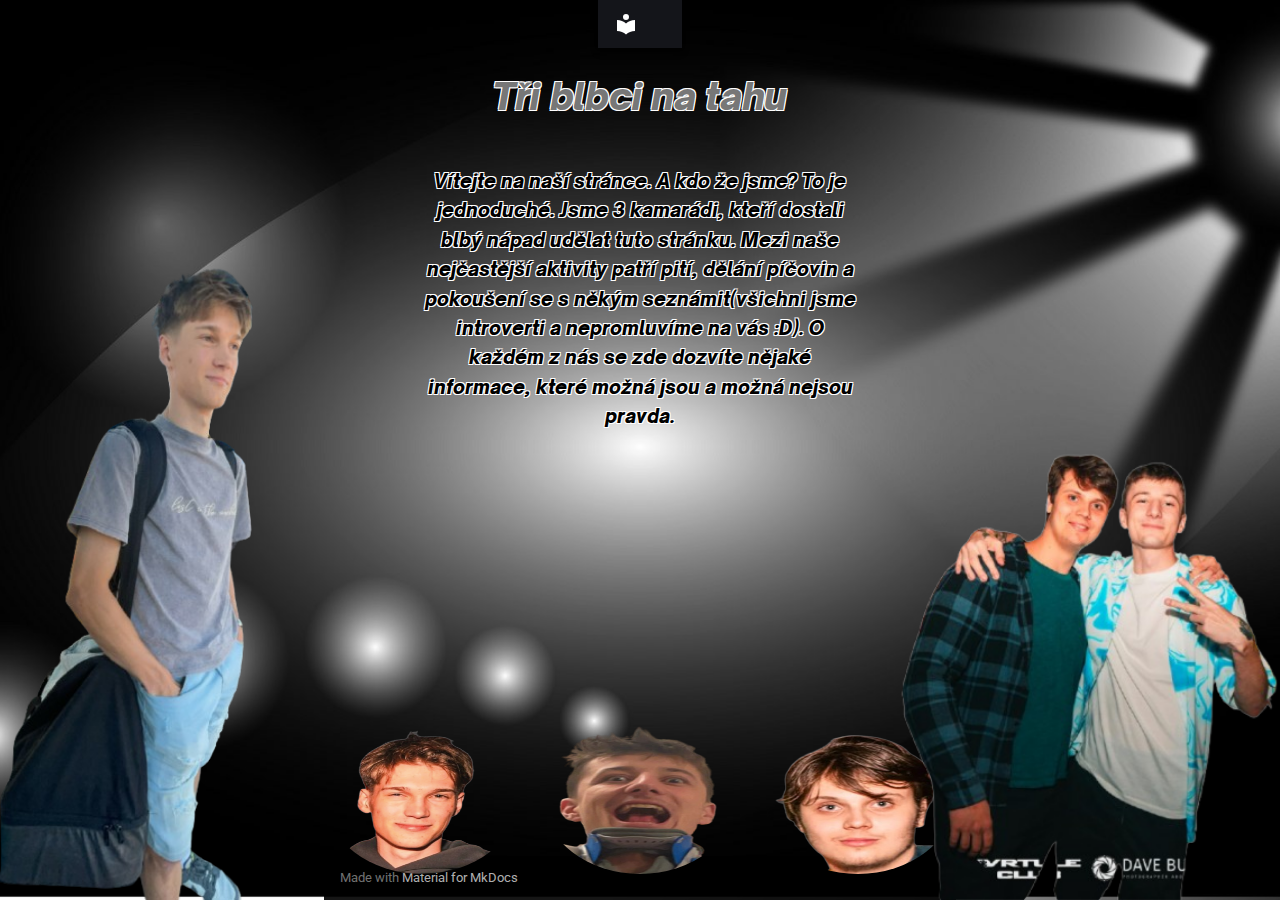
<file: index.html>
<!doctype html>
<html lang="en" class="no-js">
  <head>
    
      <meta charset="utf-8">
      <meta name="viewport" content="width=device-width,initial-scale=1">
      
      
      
      
      
      
      <link rel="icon" href="None">
      <meta name="generator" content="mkdocs-1.6.1, mkdocs-material-9.6.5">
    
    
      
        <title>Parta kokotů</title>
      
    
    
      <link rel="stylesheet" href="assets/stylesheets/main.8608ea7d.min.css">
      
        
        <link rel="stylesheet" href="assets/stylesheets/palette.06af60db.min.css">
      
      


    
    
      
    
    
      
        
        
        <link rel="preconnect" href="https://fonts.gstatic.com" crossorigin>
        <link rel="stylesheet" href="https://fonts.googleapis.com/css?family=Roboto:300,300i,400,400i,700,700i%7CRoboto+Mono:400,400i,700,700i&display=fallback">
        <style>:root{--md-text-font:"Roboto";--md-code-font:"Roboto Mono"}</style>
      
    
    
    <script>__md_scope=new URL(".",location),__md_hash=e=>[...e].reduce(((e,_)=>(e<<5)-e+_.charCodeAt(0)),0),__md_get=(e,_=localStorage,t=__md_scope)=>JSON.parse(_.getItem(t.pathname+"."+e)),__md_set=(e,_,t=localStorage,a=__md_scope)=>{try{t.setItem(a.pathname+"."+e,JSON.stringify(_))}catch(e){}}</script>
    
      

    
    
    
  </head>
  
  
    
    
    
    
    
    <body dir="ltr" data-md-color-scheme="default" data-md-color-primary="black" data-md-color-accent="red">
  
    
    <input class="md-toggle" data-md-toggle="drawer" type="checkbox" id="__drawer" autocomplete="off">
    <input class="md-toggle" data-md-toggle="search" type="checkbox" id="__search" autocomplete="off">
    <label class="md-overlay" for="__drawer"></label>
    <div data-md-component="skip">
      
    </div>
    <div data-md-component="announce">
      
    </div>
    
    
      

  

<header class="md-header md-header--shadow" data-md-component="header">
  <nav class="md-header__inner md-grid" aria-label="Header">
    <a href="." title="Parta kokotů" class="md-header__button md-logo" aria-label="Parta kokotů" data-md-component="logo">
      
  
  <svg xmlns="http://www.w3.org/2000/svg" viewBox="0 0 24 24"><path d="M12 8a3 3 0 0 0 3-3 3 3 0 0 0-3-3 3 3 0 0 0-3 3 3 3 0 0 0 3 3m0 3.54C9.64 9.35 6.5 8 3 8v11c3.5 0 6.64 1.35 9 3.54 2.36-2.19 5.5-3.54 9-3.54V8c-3.5 0-6.64 1.35-9 3.54"/></svg>

    </a>
    <label class="md-header__button md-icon" for="__drawer">
      
      <svg xmlns="http://www.w3.org/2000/svg" viewBox="0 0 24 24"><path d="M3 6h18v2H3zm0 5h18v2H3zm0 5h18v2H3z"/></svg>
    </label>
    <div class="md-header__title" data-md-component="header-title">
      <div class="md-header__ellipsis">
        <div class="md-header__topic">
          <span class="md-ellipsis">
            Parta kokotů
          </span>
        </div>
        <div class="md-header__topic" data-md-component="header-topic">
          <span class="md-ellipsis">
            
              Home
            
          </span>
        </div>
      </div>
    </div>
    
      
    
    
    
    
    
  </nav>
  
</header>
    
    <div class="md-container" data-md-component="container">
      
      
        
          
        
      
      <main class="md-main" data-md-component="main">
        <div class="md-main__inner md-grid">
          
            
              
                
              
              <div class="md-sidebar md-sidebar--primary" data-md-component="sidebar" data-md-type="navigation" hidden>
                <div class="md-sidebar__scrollwrap">
                  <div class="md-sidebar__inner">
                    



<nav class="md-nav md-nav--primary" aria-label="Navigation" data-md-level="0">
  <label class="md-nav__title" for="__drawer">
    <a href="." title="Parta kokotů" class="md-nav__button md-logo" aria-label="Parta kokotů" data-md-component="logo">
      
  
  <svg xmlns="http://www.w3.org/2000/svg" viewBox="0 0 24 24"><path d="M12 8a3 3 0 0 0 3-3 3 3 0 0 0-3-3 3 3 0 0 0-3 3 3 3 0 0 0 3 3m0 3.54C9.64 9.35 6.5 8 3 8v11c3.5 0 6.64 1.35 9 3.54 2.36-2.19 5.5-3.54 9-3.54V8c-3.5 0-6.64 1.35-9 3.54"/></svg>

    </a>
    Parta kokotů
  </label>
  
  <ul class="md-nav__list" data-md-scrollfix>
    
      
      
  
  
    
  
  
  
    <li class="md-nav__item md-nav__item--active">
      
      <input class="md-nav__toggle md-toggle" type="checkbox" id="__toc">
      
      
      
      <a href="." class="md-nav__link md-nav__link--active">
        
  
  <span class="md-ellipsis">
    Home
    
  </span>
  

      </a>
      
    </li>
  

    
  </ul>
</nav>
                  </div>
                </div>
              </div>
            
            
              
                
              
              <div class="md-sidebar md-sidebar--secondary" data-md-component="sidebar" data-md-type="toc" hidden>
                <div class="md-sidebar__scrollwrap">
                  <div class="md-sidebar__inner">
                    

<nav class="md-nav md-nav--secondary" aria-label="Table of contents">
  
  
  
  
</nav>
                  </div>
                </div>
              </div>
            
          
          
            <div class="md-content" data-md-component="content">
              <article class="md-content__inner md-typeset">
                
                  
  




<!DOCTYPE html>
<html lang="cs">
<head>
    <link rel="stylesheet" href="\styles.css">
    <meta charset="UTF-8">
    <meta name="viewport" content="width=device-width, initial-scale=1.0">
    <title>Parta kokotů</title>
</head>
<body>
    <div class="text">
        <h1>Tři blbci na tahu</h1>
        <p>Vítejte na naší stránce. A kdo že jsme? To je jednoduché. Jsme 3 kamarádi, kteří dostali blbý nápad udělat tuto stránku. Mezi naše nejčastější aktivity patří pití, dělání píčovin a pokoušení se s někým seznámit(všichni jsme introverti a nepromluvíme na vás :D). O každém z nás se zde dozvíte nějaké informace, které možná jsou a možná nejsou pravda.</p>
    </div>
    <img src="/retardi.png" class="corner-image-right">
    <img src="/patrik.png" class="corner-image-left">
    <div class="photo-container">
        <a href="/patrik">
            <img src="/hlavaP.png" class="photo">
        </a>
        <a href="/martin">
            <img src="/halva.png" class="photo">
        </a>
        <a href="/tomas">
            <img src="/hlava.png" class="photo">
        </a>
    </div>
</body>
</html>







  
  




  



                
              </article>
            </div>
          
          
<script>var target=document.getElementById(location.hash.slice(1));target&&target.name&&(target.checked=target.name.startsWith("__tabbed_"))</script>
        </div>
        
      </main>
      
        <footer class="md-footer">
  
  <div class="md-footer-meta md-typeset">
    <div class="md-footer-meta__inner md-grid">
      <div class="md-copyright">
  
  
    Made with
    <a href="https://squidfunk.github.io/mkdocs-material/" target="_blank" rel="noopener">
      Material for MkDocs
    </a>
  
</div>
      
    </div>
  </div>
</footer>
      
    </div>
    <div class="md-dialog" data-md-component="dialog">
      <div class="md-dialog__inner md-typeset"></div>
    </div>
    
    
    <script id="__config" type="application/json">{"base": ".", "features": [{"navigation.tabs": false}], "search": "assets/javascripts/workers/search.f8cc74c7.min.js", "translations": {"clipboard.copied": "Copied to clipboard", "clipboard.copy": "Copy to clipboard", "search.result.more.one": "1 more on this page", "search.result.more.other": "# more on this page", "search.result.none": "No matching documents", "search.result.one": "1 matching document", "search.result.other": "# matching documents", "search.result.placeholder": "Type to start searching", "search.result.term.missing": "Missing", "select.version": "Select version"}}</script>
    
    
      <script src="assets/javascripts/bundle.f1b6f286.min.js"></script>
      
    
  </body>
</html>
</file>
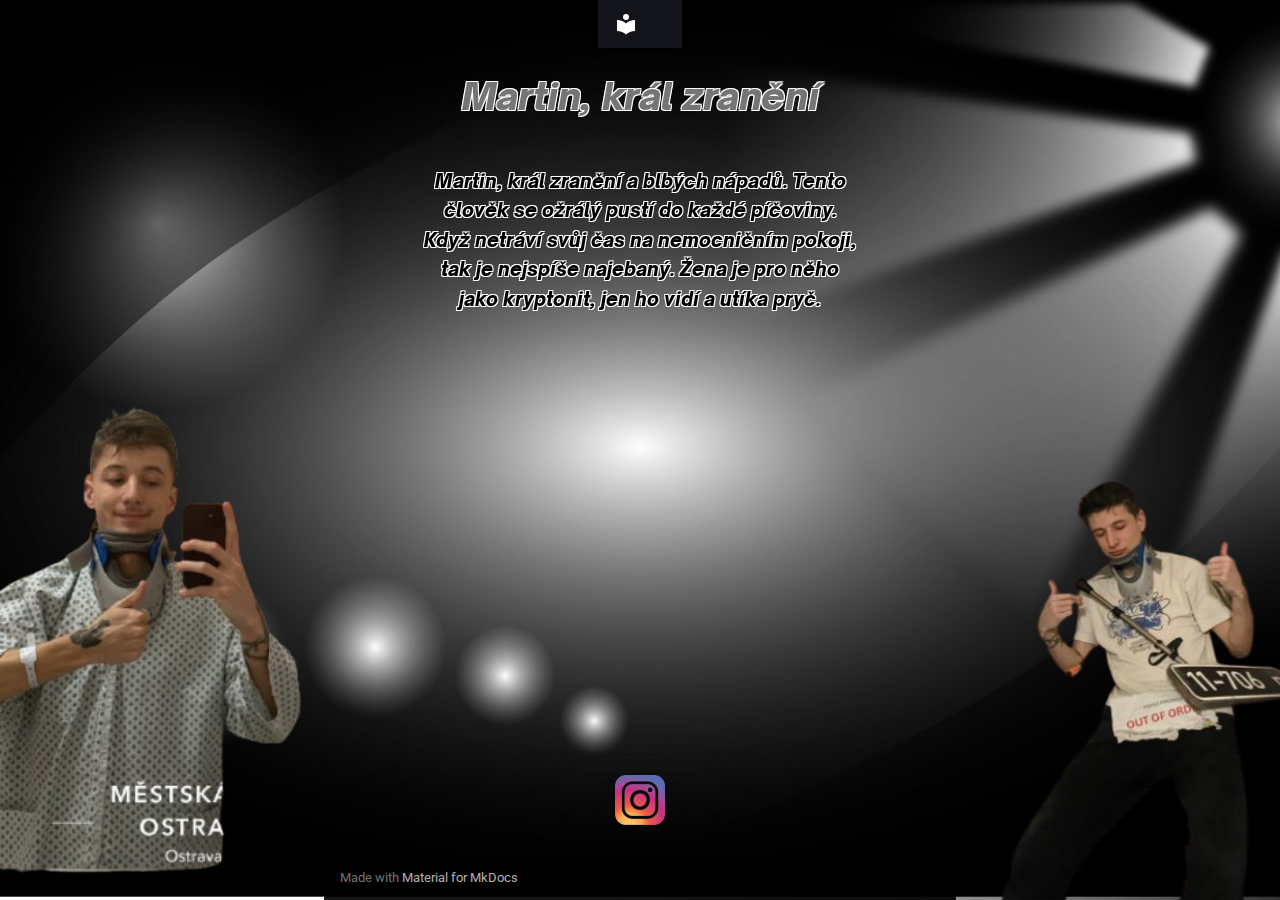
<file: martin/index.html>
<!doctype html>
<html lang="en" class="no-js">
  <head>
    
      <meta charset="utf-8">
      <meta name="viewport" content="width=device-width,initial-scale=1">
      
      
      
      
      
      
      <link rel="icon" href="../None">
      <meta name="generator" content="mkdocs-1.6.1, mkdocs-material-9.6.5">
    
    
      
        <title>Martin - Parta kokotů</title>
      
    
    
      <link rel="stylesheet" href="../assets/stylesheets/main.8608ea7d.min.css">
      
        
        <link rel="stylesheet" href="../assets/stylesheets/palette.06af60db.min.css">
      
      


    
    
      
    
    
      
        
        
        <link rel="preconnect" href="https://fonts.gstatic.com" crossorigin>
        <link rel="stylesheet" href="https://fonts.googleapis.com/css?family=Roboto:300,300i,400,400i,700,700i%7CRoboto+Mono:400,400i,700,700i&display=fallback">
        <style>:root{--md-text-font:"Roboto";--md-code-font:"Roboto Mono"}</style>
      
    
    
    <script>__md_scope=new URL("..",location),__md_hash=e=>[...e].reduce(((e,_)=>(e<<5)-e+_.charCodeAt(0)),0),__md_get=(e,_=localStorage,t=__md_scope)=>JSON.parse(_.getItem(t.pathname+"."+e)),__md_set=(e,_,t=localStorage,a=__md_scope)=>{try{t.setItem(a.pathname+"."+e,JSON.stringify(_))}catch(e){}}</script>
    
      

    
    
    
  </head>
  
  
    
    
    
    
    
    <body dir="ltr" data-md-color-scheme="default" data-md-color-primary="black" data-md-color-accent="red">
  
    
    <input class="md-toggle" data-md-toggle="drawer" type="checkbox" id="__drawer" autocomplete="off">
    <input class="md-toggle" data-md-toggle="search" type="checkbox" id="__search" autocomplete="off">
    <label class="md-overlay" for="__drawer"></label>
    <div data-md-component="skip">
      
    </div>
    <div data-md-component="announce">
      
    </div>
    
    
      

  

<header class="md-header md-header--shadow" data-md-component="header">
  <nav class="md-header__inner md-grid" aria-label="Header">
    <a href=".." title="Parta kokotů" class="md-header__button md-logo" aria-label="Parta kokotů" data-md-component="logo">
      
  
  <svg xmlns="http://www.w3.org/2000/svg" viewBox="0 0 24 24"><path d="M12 8a3 3 0 0 0 3-3 3 3 0 0 0-3-3 3 3 0 0 0-3 3 3 3 0 0 0 3 3m0 3.54C9.64 9.35 6.5 8 3 8v11c3.5 0 6.64 1.35 9 3.54 2.36-2.19 5.5-3.54 9-3.54V8c-3.5 0-6.64 1.35-9 3.54"/></svg>

    </a>
    <label class="md-header__button md-icon" for="__drawer">
      
      <svg xmlns="http://www.w3.org/2000/svg" viewBox="0 0 24 24"><path d="M3 6h18v2H3zm0 5h18v2H3zm0 5h18v2H3z"/></svg>
    </label>
    <div class="md-header__title" data-md-component="header-title">
      <div class="md-header__ellipsis">
        <div class="md-header__topic">
          <span class="md-ellipsis">
            Parta kokotů
          </span>
        </div>
        <div class="md-header__topic" data-md-component="header-topic">
          <span class="md-ellipsis">
            
              Martin
            
          </span>
        </div>
      </div>
    </div>
    
      
    
    
    
    
    
  </nav>
  
</header>
    
    <div class="md-container" data-md-component="container">
      
      
        
          
        
      
      <main class="md-main" data-md-component="main">
        <div class="md-main__inner md-grid">
          
            
              
                
              
              <div class="md-sidebar md-sidebar--primary" data-md-component="sidebar" data-md-type="navigation" hidden>
                <div class="md-sidebar__scrollwrap">
                  <div class="md-sidebar__inner">
                    



<nav class="md-nav md-nav--primary" aria-label="Navigation" data-md-level="0">
  <label class="md-nav__title" for="__drawer">
    <a href=".." title="Parta kokotů" class="md-nav__button md-logo" aria-label="Parta kokotů" data-md-component="logo">
      
  
  <svg xmlns="http://www.w3.org/2000/svg" viewBox="0 0 24 24"><path d="M12 8a3 3 0 0 0 3-3 3 3 0 0 0-3-3 3 3 0 0 0-3 3 3 3 0 0 0 3 3m0 3.54C9.64 9.35 6.5 8 3 8v11c3.5 0 6.64 1.35 9 3.54 2.36-2.19 5.5-3.54 9-3.54V8c-3.5 0-6.64 1.35-9 3.54"/></svg>

    </a>
    Parta kokotů
  </label>
  
  <ul class="md-nav__list" data-md-scrollfix>
    
      
      
  
  
  
  
    <li class="md-nav__item">
      <a href=".." class="md-nav__link">
        
  
  <span class="md-ellipsis">
    Home
    
  </span>
  

      </a>
    </li>
  

    
  </ul>
</nav>
                  </div>
                </div>
              </div>
            
            
              
                
              
              <div class="md-sidebar md-sidebar--secondary" data-md-component="sidebar" data-md-type="toc" hidden>
                <div class="md-sidebar__scrollwrap">
                  <div class="md-sidebar__inner">
                    

<nav class="md-nav md-nav--secondary" aria-label="Table of contents">
  
  
  
  
</nav>
                  </div>
                </div>
              </div>
            
          
          
            <div class="md-content" data-md-component="content">
              <article class="md-content__inner md-typeset">
                
                  
  




<!DOCTYPE html>
<html lang="cs">
<head>
    <link rel="stylesheet" href="/styles-my.css">
    <meta charset="UTF-8">
    <meta name="viewport" content="width=device-width, initial-scale=1.0">
    <title>Martin, král zranění</title>
</head>
<body>
    <div class="text">
        <h1>Martin, král zranění</h1>
        <p>Martin, král zranění a blbých nápadů. Tento člověk se ožrálý pustí do každé píčoviny. Když netráví svůj čas na nemocničním pokoji, tak je nejspíše najebaný. Žena je pro něho jako kryptonit, jen ho vidí a utíka pryč.</p>
    </div>
    <img src="/IMG_0883-removebg-preview.png" class="corner-image-left">
    <img src="/idk.png" class="corner-image-right">
    <a href="/martin_ig">
        <img src="/ig.png" class="mid-image">
    </a>
</body>
</html>







  
  




  



                
              </article>
            </div>
          
          
<script>var target=document.getElementById(location.hash.slice(1));target&&target.name&&(target.checked=target.name.startsWith("__tabbed_"))</script>
        </div>
        
      </main>
      
        <footer class="md-footer">
  
  <div class="md-footer-meta md-typeset">
    <div class="md-footer-meta__inner md-grid">
      <div class="md-copyright">
  
  
    Made with
    <a href="https://squidfunk.github.io/mkdocs-material/" target="_blank" rel="noopener">
      Material for MkDocs
    </a>
  
</div>
      
    </div>
  </div>
</footer>
      
    </div>
    <div class="md-dialog" data-md-component="dialog">
      <div class="md-dialog__inner md-typeset"></div>
    </div>
    
    
    <script id="__config" type="application/json">{"base": "..", "features": [{"navigation.tabs": false}], "search": "../assets/javascripts/workers/search.f8cc74c7.min.js", "translations": {"clipboard.copied": "Copied to clipboard", "clipboard.copy": "Copy to clipboard", "search.result.more.one": "1 more on this page", "search.result.more.other": "# more on this page", "search.result.none": "No matching documents", "search.result.one": "1 matching document", "search.result.other": "# matching documents", "search.result.placeholder": "Type to start searching", "search.result.term.missing": "Missing", "select.version": "Select version"}}</script>
    
    
      <script src="../assets/javascripts/bundle.f1b6f286.min.js"></script>
      
    
  </body>
</html>
</file>
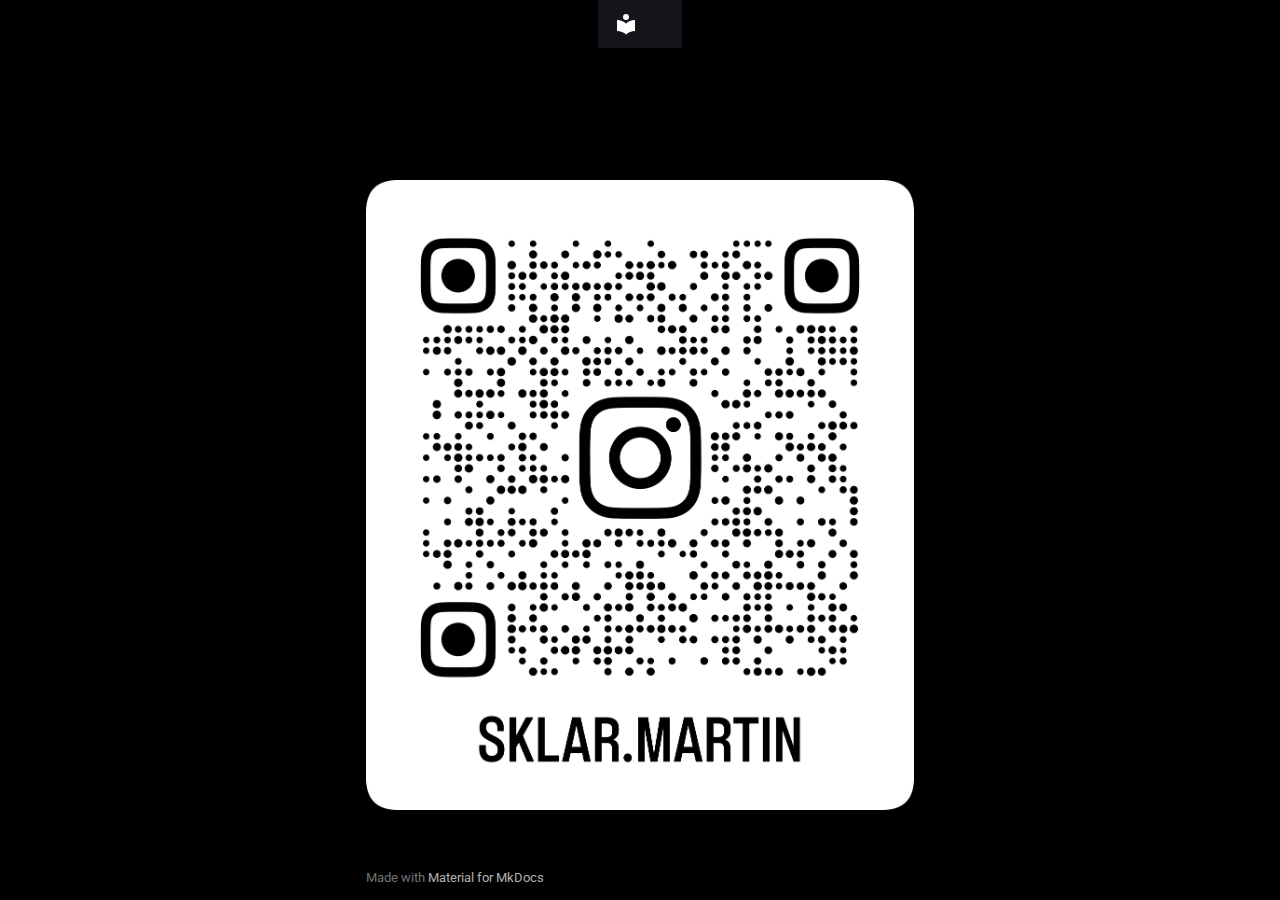
<file: martin_ig/index.html>
<!doctype html>
<html lang="en" class="no-js">
  <head>
    
      <meta charset="utf-8">
      <meta name="viewport" content="width=device-width,initial-scale=1">
      
      
      
      
      
      
      <link rel="icon" href="../None">
      <meta name="generator" content="mkdocs-1.6.1, mkdocs-material-9.6.5">
    
    
      
        <title>Martin ig - Parta kokotů</title>
      
    
    
      <link rel="stylesheet" href="../assets/stylesheets/main.8608ea7d.min.css">
      
        
        <link rel="stylesheet" href="../assets/stylesheets/palette.06af60db.min.css">
      
      


    
    
      
    
    
      
        
        
        <link rel="preconnect" href="https://fonts.gstatic.com" crossorigin>
        <link rel="stylesheet" href="https://fonts.googleapis.com/css?family=Roboto:300,300i,400,400i,700,700i%7CRoboto+Mono:400,400i,700,700i&display=fallback">
        <style>:root{--md-text-font:"Roboto";--md-code-font:"Roboto Mono"}</style>
      
    
    
    <script>__md_scope=new URL("..",location),__md_hash=e=>[...e].reduce(((e,_)=>(e<<5)-e+_.charCodeAt(0)),0),__md_get=(e,_=localStorage,t=__md_scope)=>JSON.parse(_.getItem(t.pathname+"."+e)),__md_set=(e,_,t=localStorage,a=__md_scope)=>{try{t.setItem(a.pathname+"."+e,JSON.stringify(_))}catch(e){}}</script>
    
      

    
    
    
  </head>
  
  
    
    
    
    
    
    <body dir="ltr" data-md-color-scheme="default" data-md-color-primary="black" data-md-color-accent="red">
  
    
    <input class="md-toggle" data-md-toggle="drawer" type="checkbox" id="__drawer" autocomplete="off">
    <input class="md-toggle" data-md-toggle="search" type="checkbox" id="__search" autocomplete="off">
    <label class="md-overlay" for="__drawer"></label>
    <div data-md-component="skip">
      
    </div>
    <div data-md-component="announce">
      
    </div>
    
    
      

  

<header class="md-header md-header--shadow" data-md-component="header">
  <nav class="md-header__inner md-grid" aria-label="Header">
    <a href=".." title="Parta kokotů" class="md-header__button md-logo" aria-label="Parta kokotů" data-md-component="logo">
      
  
  <svg xmlns="http://www.w3.org/2000/svg" viewBox="0 0 24 24"><path d="M12 8a3 3 0 0 0 3-3 3 3 0 0 0-3-3 3 3 0 0 0-3 3 3 3 0 0 0 3 3m0 3.54C9.64 9.35 6.5 8 3 8v11c3.5 0 6.64 1.35 9 3.54 2.36-2.19 5.5-3.54 9-3.54V8c-3.5 0-6.64 1.35-9 3.54"/></svg>

    </a>
    <label class="md-header__button md-icon" for="__drawer">
      
      <svg xmlns="http://www.w3.org/2000/svg" viewBox="0 0 24 24"><path d="M3 6h18v2H3zm0 5h18v2H3zm0 5h18v2H3z"/></svg>
    </label>
    <div class="md-header__title" data-md-component="header-title">
      <div class="md-header__ellipsis">
        <div class="md-header__topic">
          <span class="md-ellipsis">
            Parta kokotů
          </span>
        </div>
        <div class="md-header__topic" data-md-component="header-topic">
          <span class="md-ellipsis">
            
              Martin ig
            
          </span>
        </div>
      </div>
    </div>
    
      
    
    
    
    
    
  </nav>
  
</header>
    
    <div class="md-container" data-md-component="container">
      
      
        
          
        
      
      <main class="md-main" data-md-component="main">
        <div class="md-main__inner md-grid">
          
            
              
                
              
              <div class="md-sidebar md-sidebar--primary" data-md-component="sidebar" data-md-type="navigation" hidden>
                <div class="md-sidebar__scrollwrap">
                  <div class="md-sidebar__inner">
                    



<nav class="md-nav md-nav--primary" aria-label="Navigation" data-md-level="0">
  <label class="md-nav__title" for="__drawer">
    <a href=".." title="Parta kokotů" class="md-nav__button md-logo" aria-label="Parta kokotů" data-md-component="logo">
      
  
  <svg xmlns="http://www.w3.org/2000/svg" viewBox="0 0 24 24"><path d="M12 8a3 3 0 0 0 3-3 3 3 0 0 0-3-3 3 3 0 0 0-3 3 3 3 0 0 0 3 3m0 3.54C9.64 9.35 6.5 8 3 8v11c3.5 0 6.64 1.35 9 3.54 2.36-2.19 5.5-3.54 9-3.54V8c-3.5 0-6.64 1.35-9 3.54"/></svg>

    </a>
    Parta kokotů
  </label>
  
  <ul class="md-nav__list" data-md-scrollfix>
    
      
      
  
  
  
  
    <li class="md-nav__item">
      <a href=".." class="md-nav__link">
        
  
  <span class="md-ellipsis">
    Home
    
  </span>
  

      </a>
    </li>
  

    
  </ul>
</nav>
                  </div>
                </div>
              </div>
            
            
              
                
              
              <div class="md-sidebar md-sidebar--secondary" data-md-component="sidebar" data-md-type="toc" hidden>
                <div class="md-sidebar__scrollwrap">
                  <div class="md-sidebar__inner">
                    

<nav class="md-nav md-nav--secondary" aria-label="Table of contents">
  
  
  
  
</nav>
                  </div>
                </div>
              </div>
            
          
          
            <div class="md-content" data-md-component="content">
              <article class="md-content__inner md-typeset">
                
                  
  




  <h1>Martin ig</h1>

<!DOCTYPE html>
<html lang="cs">
<head>
    <meta charset="UTF-8">
    <meta name="viewport" content="width=device-width, initial-scale=1.0">
    <title>Martin Instagram</title>
    <style>
        html, body {
            overflow: hidden;
        }
        body {
            background-color: black;
            margin: 0;
            height: 100vh;
            display: flex;
            justify-content: center;
            align-items: center;
        }
        .center-image {
            max-width: 80%;
            max-height: 70vh;
            height: auto;
            object-fit: contain;
        }
    </style>
</head>
<body>
    <img src="\sklar.martin_qr.png" class="center-image" alt="Instagram QR">
</body>
</html>







  
  




  



                
              </article>
            </div>
          
          
<script>var target=document.getElementById(location.hash.slice(1));target&&target.name&&(target.checked=target.name.startsWith("__tabbed_"))</script>
        </div>
        
      </main>
      
        <footer class="md-footer">
  
  <div class="md-footer-meta md-typeset">
    <div class="md-footer-meta__inner md-grid">
      <div class="md-copyright">
  
  
    Made with
    <a href="https://squidfunk.github.io/mkdocs-material/" target="_blank" rel="noopener">
      Material for MkDocs
    </a>
  
</div>
      
    </div>
  </div>
</footer>
      
    </div>
    <div class="md-dialog" data-md-component="dialog">
      <div class="md-dialog__inner md-typeset"></div>
    </div>
    
    
    <script id="__config" type="application/json">{"base": "..", "features": [{"navigation.tabs": false}], "search": "../assets/javascripts/workers/search.f8cc74c7.min.js", "translations": {"clipboard.copied": "Copied to clipboard", "clipboard.copy": "Copy to clipboard", "search.result.more.one": "1 more on this page", "search.result.more.other": "# more on this page", "search.result.none": "No matching documents", "search.result.one": "1 matching document", "search.result.other": "# matching documents", "search.result.placeholder": "Type to start searching", "search.result.term.missing": "Missing", "select.version": "Select version"}}</script>
    
    
      <script src="../assets/javascripts/bundle.f1b6f286.min.js"></script>
      
    
  </body>
</html>
</file>
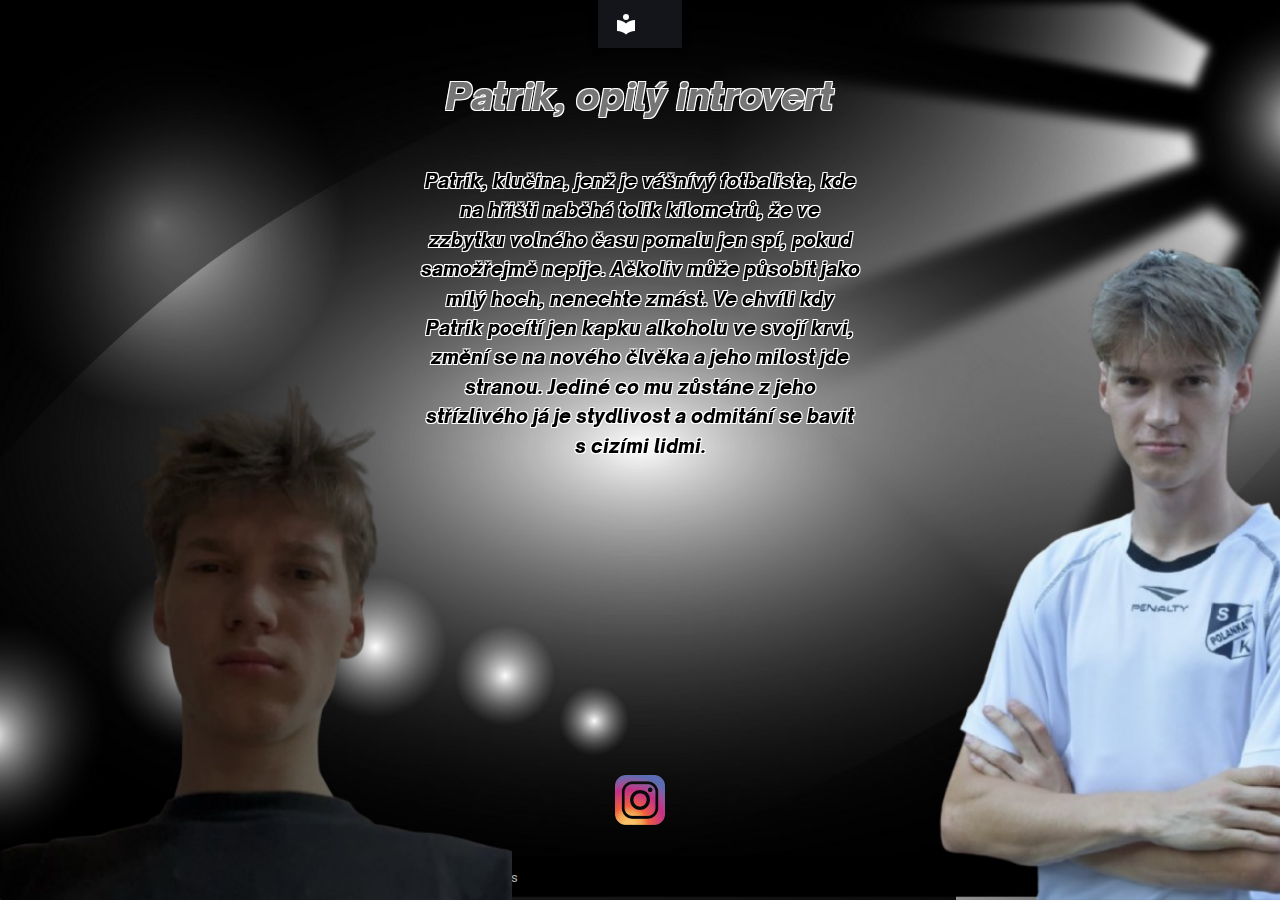
<file: patrik/index.html>
<!doctype html>
<html lang="en" class="no-js">
  <head>
    
      <meta charset="utf-8">
      <meta name="viewport" content="width=device-width,initial-scale=1">
      
      
      
      
      
      
      <link rel="icon" href="../None">
      <meta name="generator" content="mkdocs-1.6.1, mkdocs-material-9.6.5">
    
    
      
        <title>Patrik - Parta kokotů</title>
      
    
    
      <link rel="stylesheet" href="../assets/stylesheets/main.8608ea7d.min.css">
      
        
        <link rel="stylesheet" href="../assets/stylesheets/palette.06af60db.min.css">
      
      


    
    
      
    
    
      
        
        
        <link rel="preconnect" href="https://fonts.gstatic.com" crossorigin>
        <link rel="stylesheet" href="https://fonts.googleapis.com/css?family=Roboto:300,300i,400,400i,700,700i%7CRoboto+Mono:400,400i,700,700i&display=fallback">
        <style>:root{--md-text-font:"Roboto";--md-code-font:"Roboto Mono"}</style>
      
    
    
    <script>__md_scope=new URL("..",location),__md_hash=e=>[...e].reduce(((e,_)=>(e<<5)-e+_.charCodeAt(0)),0),__md_get=(e,_=localStorage,t=__md_scope)=>JSON.parse(_.getItem(t.pathname+"."+e)),__md_set=(e,_,t=localStorage,a=__md_scope)=>{try{t.setItem(a.pathname+"."+e,JSON.stringify(_))}catch(e){}}</script>
    
      

    
    
    
  </head>
  
  
    
    
    
    
    
    <body dir="ltr" data-md-color-scheme="default" data-md-color-primary="black" data-md-color-accent="red">
  
    
    <input class="md-toggle" data-md-toggle="drawer" type="checkbox" id="__drawer" autocomplete="off">
    <input class="md-toggle" data-md-toggle="search" type="checkbox" id="__search" autocomplete="off">
    <label class="md-overlay" for="__drawer"></label>
    <div data-md-component="skip">
      
    </div>
    <div data-md-component="announce">
      
    </div>
    
    
      

  

<header class="md-header md-header--shadow" data-md-component="header">
  <nav class="md-header__inner md-grid" aria-label="Header">
    <a href=".." title="Parta kokotů" class="md-header__button md-logo" aria-label="Parta kokotů" data-md-component="logo">
      
  
  <svg xmlns="http://www.w3.org/2000/svg" viewBox="0 0 24 24"><path d="M12 8a3 3 0 0 0 3-3 3 3 0 0 0-3-3 3 3 0 0 0-3 3 3 3 0 0 0 3 3m0 3.54C9.64 9.35 6.5 8 3 8v11c3.5 0 6.64 1.35 9 3.54 2.36-2.19 5.5-3.54 9-3.54V8c-3.5 0-6.64 1.35-9 3.54"/></svg>

    </a>
    <label class="md-header__button md-icon" for="__drawer">
      
      <svg xmlns="http://www.w3.org/2000/svg" viewBox="0 0 24 24"><path d="M3 6h18v2H3zm0 5h18v2H3zm0 5h18v2H3z"/></svg>
    </label>
    <div class="md-header__title" data-md-component="header-title">
      <div class="md-header__ellipsis">
        <div class="md-header__topic">
          <span class="md-ellipsis">
            Parta kokotů
          </span>
        </div>
        <div class="md-header__topic" data-md-component="header-topic">
          <span class="md-ellipsis">
            
              Patrik
            
          </span>
        </div>
      </div>
    </div>
    
      
    
    
    
    
    
  </nav>
  
</header>
    
    <div class="md-container" data-md-component="container">
      
      
        
          
        
      
      <main class="md-main" data-md-component="main">
        <div class="md-main__inner md-grid">
          
            
              
                
              
              <div class="md-sidebar md-sidebar--primary" data-md-component="sidebar" data-md-type="navigation" hidden>
                <div class="md-sidebar__scrollwrap">
                  <div class="md-sidebar__inner">
                    



<nav class="md-nav md-nav--primary" aria-label="Navigation" data-md-level="0">
  <label class="md-nav__title" for="__drawer">
    <a href=".." title="Parta kokotů" class="md-nav__button md-logo" aria-label="Parta kokotů" data-md-component="logo">
      
  
  <svg xmlns="http://www.w3.org/2000/svg" viewBox="0 0 24 24"><path d="M12 8a3 3 0 0 0 3-3 3 3 0 0 0-3-3 3 3 0 0 0-3 3 3 3 0 0 0 3 3m0 3.54C9.64 9.35 6.5 8 3 8v11c3.5 0 6.64 1.35 9 3.54 2.36-2.19 5.5-3.54 9-3.54V8c-3.5 0-6.64 1.35-9 3.54"/></svg>

    </a>
    Parta kokotů
  </label>
  
  <ul class="md-nav__list" data-md-scrollfix>
    
      
      
  
  
  
  
    <li class="md-nav__item">
      <a href=".." class="md-nav__link">
        
  
  <span class="md-ellipsis">
    Home
    
  </span>
  

      </a>
    </li>
  

    
  </ul>
</nav>
                  </div>
                </div>
              </div>
            
            
              
                
              
              <div class="md-sidebar md-sidebar--secondary" data-md-component="sidebar" data-md-type="toc" hidden>
                <div class="md-sidebar__scrollwrap">
                  <div class="md-sidebar__inner">
                    

<nav class="md-nav md-nav--secondary" aria-label="Table of contents">
  
  
  
  
</nav>
                  </div>
                </div>
              </div>
            
          
          
            <div class="md-content" data-md-component="content">
              <article class="md-content__inner md-typeset">
                
                  
  




<!DOCTYPE html>
<html lang="cs">
<head>
    <link rel="stylesheet" href="/styles-my.css">
    <meta charset="UTF-8">
    <meta name="viewport" content="width=device-width, initial-scale=1.0">
    <title>Patrik, opíly introvert</title>
</head>
<body>
    <div class="text">
        <h1>Patrik, opilý introvert</h1>
        <p>Patrik, klučina, jenž je vášnívý fotbalista, kde na hřišti naběhá tolik kilometrů, že ve zzbytku volného času pomalu jen spí, pokud samožřejmě nepije. Ačkoliv může působit jako milý hoch, nenechte zmást. Ve chvíli kdy Patrik pocítí jen kapku alkoholu ve svojí krvi, změní se na nového člvěka a jeho milost jde stranou. Jediné co mu zůstáne z jeho střízlivého já je stydlivost a odmitání se bavit s cizími lidmi.</p>
    </div>
    <img src="/patrik2.png" class="corner-image-left">
    <img src="/patrik1.png" class="corner-image-right">
    <a href="/patrik_ig">
        <img src="/ig.png" class="mid-image">
    </a>
</body>
</html>







  
  




  



                
              </article>
            </div>
          
          
<script>var target=document.getElementById(location.hash.slice(1));target&&target.name&&(target.checked=target.name.startsWith("__tabbed_"))</script>
        </div>
        
      </main>
      
        <footer class="md-footer">
  
  <div class="md-footer-meta md-typeset">
    <div class="md-footer-meta__inner md-grid">
      <div class="md-copyright">
  
  
    Made with
    <a href="https://squidfunk.github.io/mkdocs-material/" target="_blank" rel="noopener">
      Material for MkDocs
    </a>
  
</div>
      
    </div>
  </div>
</footer>
      
    </div>
    <div class="md-dialog" data-md-component="dialog">
      <div class="md-dialog__inner md-typeset"></div>
    </div>
    
    
    <script id="__config" type="application/json">{"base": "..", "features": [{"navigation.tabs": false}], "search": "../assets/javascripts/workers/search.f8cc74c7.min.js", "translations": {"clipboard.copied": "Copied to clipboard", "clipboard.copy": "Copy to clipboard", "search.result.more.one": "1 more on this page", "search.result.more.other": "# more on this page", "search.result.none": "No matching documents", "search.result.one": "1 matching document", "search.result.other": "# matching documents", "search.result.placeholder": "Type to start searching", "search.result.term.missing": "Missing", "select.version": "Select version"}}</script>
    
    
      <script src="../assets/javascripts/bundle.f1b6f286.min.js"></script>
      
    
  </body>
</html>
</file>
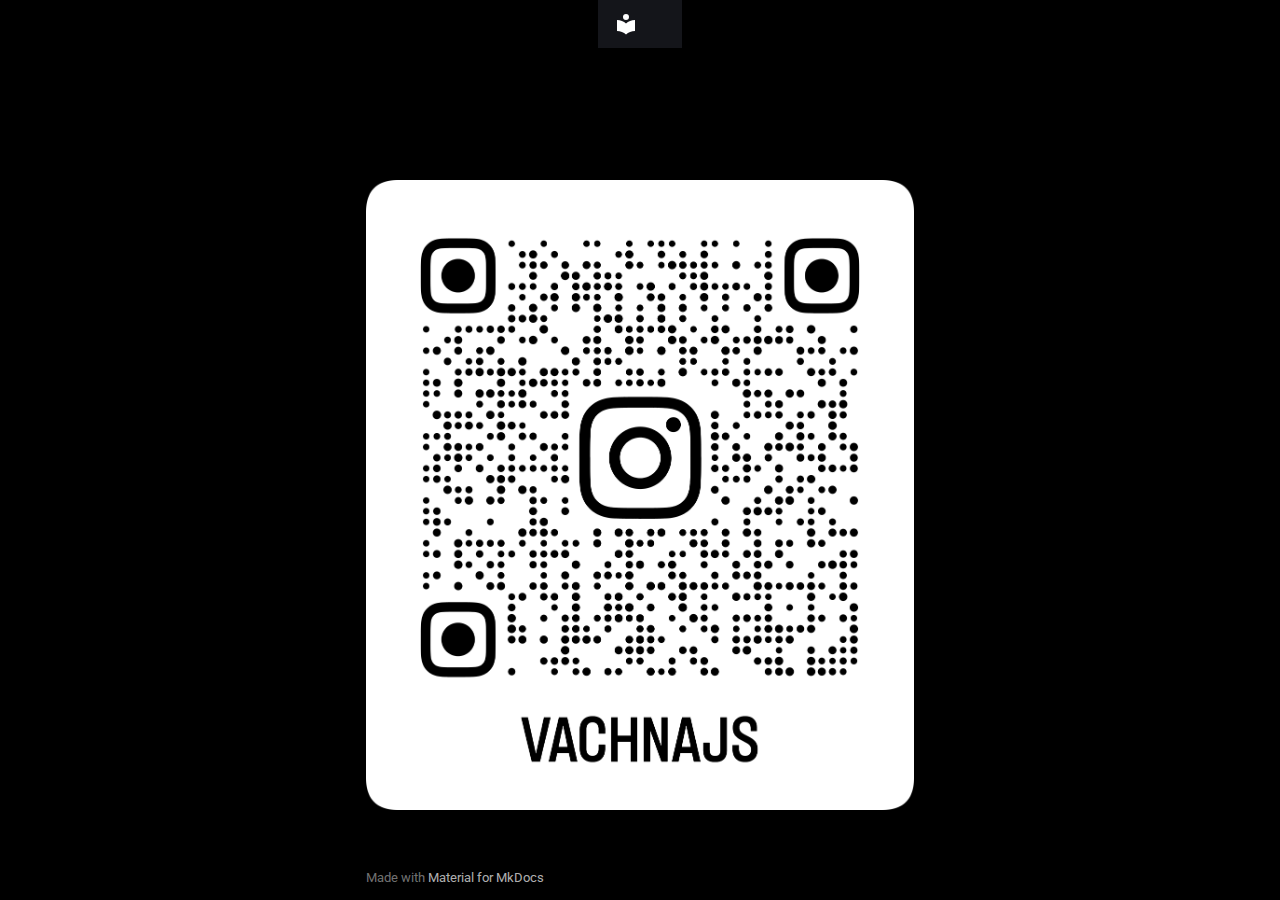
<file: patrik_ig/index.html>
<!doctype html>
<html lang="en" class="no-js">
  <head>
    
      <meta charset="utf-8">
      <meta name="viewport" content="width=device-width,initial-scale=1">
      
      
      
      
      
      
      <link rel="icon" href="../None">
      <meta name="generator" content="mkdocs-1.6.1, mkdocs-material-9.6.5">
    
    
      
        <title>Patrik ig - Parta kokotů</title>
      
    
    
      <link rel="stylesheet" href="../assets/stylesheets/main.8608ea7d.min.css">
      
        
        <link rel="stylesheet" href="../assets/stylesheets/palette.06af60db.min.css">
      
      


    
    
      
    
    
      
        
        
        <link rel="preconnect" href="https://fonts.gstatic.com" crossorigin>
        <link rel="stylesheet" href="https://fonts.googleapis.com/css?family=Roboto:300,300i,400,400i,700,700i%7CRoboto+Mono:400,400i,700,700i&display=fallback">
        <style>:root{--md-text-font:"Roboto";--md-code-font:"Roboto Mono"}</style>
      
    
    
    <script>__md_scope=new URL("..",location),__md_hash=e=>[...e].reduce(((e,_)=>(e<<5)-e+_.charCodeAt(0)),0),__md_get=(e,_=localStorage,t=__md_scope)=>JSON.parse(_.getItem(t.pathname+"."+e)),__md_set=(e,_,t=localStorage,a=__md_scope)=>{try{t.setItem(a.pathname+"."+e,JSON.stringify(_))}catch(e){}}</script>
    
      

    
    
    
  </head>
  
  
    
    
    
    
    
    <body dir="ltr" data-md-color-scheme="default" data-md-color-primary="black" data-md-color-accent="red">
  
    
    <input class="md-toggle" data-md-toggle="drawer" type="checkbox" id="__drawer" autocomplete="off">
    <input class="md-toggle" data-md-toggle="search" type="checkbox" id="__search" autocomplete="off">
    <label class="md-overlay" for="__drawer"></label>
    <div data-md-component="skip">
      
    </div>
    <div data-md-component="announce">
      
    </div>
    
    
      

  

<header class="md-header md-header--shadow" data-md-component="header">
  <nav class="md-header__inner md-grid" aria-label="Header">
    <a href=".." title="Parta kokotů" class="md-header__button md-logo" aria-label="Parta kokotů" data-md-component="logo">
      
  
  <svg xmlns="http://www.w3.org/2000/svg" viewBox="0 0 24 24"><path d="M12 8a3 3 0 0 0 3-3 3 3 0 0 0-3-3 3 3 0 0 0-3 3 3 3 0 0 0 3 3m0 3.54C9.64 9.35 6.5 8 3 8v11c3.5 0 6.64 1.35 9 3.54 2.36-2.19 5.5-3.54 9-3.54V8c-3.5 0-6.64 1.35-9 3.54"/></svg>

    </a>
    <label class="md-header__button md-icon" for="__drawer">
      
      <svg xmlns="http://www.w3.org/2000/svg" viewBox="0 0 24 24"><path d="M3 6h18v2H3zm0 5h18v2H3zm0 5h18v2H3z"/></svg>
    </label>
    <div class="md-header__title" data-md-component="header-title">
      <div class="md-header__ellipsis">
        <div class="md-header__topic">
          <span class="md-ellipsis">
            Parta kokotů
          </span>
        </div>
        <div class="md-header__topic" data-md-component="header-topic">
          <span class="md-ellipsis">
            
              Patrik ig
            
          </span>
        </div>
      </div>
    </div>
    
      
    
    
    
    
    
  </nav>
  
</header>
    
    <div class="md-container" data-md-component="container">
      
      
        
          
        
      
      <main class="md-main" data-md-component="main">
        <div class="md-main__inner md-grid">
          
            
              
                
              
              <div class="md-sidebar md-sidebar--primary" data-md-component="sidebar" data-md-type="navigation" hidden>
                <div class="md-sidebar__scrollwrap">
                  <div class="md-sidebar__inner">
                    



<nav class="md-nav md-nav--primary" aria-label="Navigation" data-md-level="0">
  <label class="md-nav__title" for="__drawer">
    <a href=".." title="Parta kokotů" class="md-nav__button md-logo" aria-label="Parta kokotů" data-md-component="logo">
      
  
  <svg xmlns="http://www.w3.org/2000/svg" viewBox="0 0 24 24"><path d="M12 8a3 3 0 0 0 3-3 3 3 0 0 0-3-3 3 3 0 0 0-3 3 3 3 0 0 0 3 3m0 3.54C9.64 9.35 6.5 8 3 8v11c3.5 0 6.64 1.35 9 3.54 2.36-2.19 5.5-3.54 9-3.54V8c-3.5 0-6.64 1.35-9 3.54"/></svg>

    </a>
    Parta kokotů
  </label>
  
  <ul class="md-nav__list" data-md-scrollfix>
    
      
      
  
  
  
  
    <li class="md-nav__item">
      <a href=".." class="md-nav__link">
        
  
  <span class="md-ellipsis">
    Home
    
  </span>
  

      </a>
    </li>
  

    
  </ul>
</nav>
                  </div>
                </div>
              </div>
            
            
              
                
              
              <div class="md-sidebar md-sidebar--secondary" data-md-component="sidebar" data-md-type="toc" hidden>
                <div class="md-sidebar__scrollwrap">
                  <div class="md-sidebar__inner">
                    

<nav class="md-nav md-nav--secondary" aria-label="Table of contents">
  
  
  
  
</nav>
                  </div>
                </div>
              </div>
            
          
          
            <div class="md-content" data-md-component="content">
              <article class="md-content__inner md-typeset">
                
                  
  




  <h1>Patrik ig</h1>

<!DOCTYPE html>
<html lang="cs">
<head>
    <meta charset="UTF-8">
    <meta name="viewport" content="width=device-width, initial-scale=1.0">
    <title>Tomáš Instagram</title>
    <style>
        html, body {
            overflow: hidden;
        }
        body {
            background-color: black;
            margin: 0;
            height: 100vh;
            display: flex;
            justify-content: center;
            align-items: center;
        }
        .center-image {
            max-width: 80%;
            max-height: 70vh;
            height: auto;
            object-fit: contain;
        }
    </style>
</head>
<body>
    <img src="\vachnajs_qr.png" class="center-image" alt="Instagram QR">
</body>
</html>







  
  




  



                
              </article>
            </div>
          
          
<script>var target=document.getElementById(location.hash.slice(1));target&&target.name&&(target.checked=target.name.startsWith("__tabbed_"))</script>
        </div>
        
      </main>
      
        <footer class="md-footer">
  
  <div class="md-footer-meta md-typeset">
    <div class="md-footer-meta__inner md-grid">
      <div class="md-copyright">
  
  
    Made with
    <a href="https://squidfunk.github.io/mkdocs-material/" target="_blank" rel="noopener">
      Material for MkDocs
    </a>
  
</div>
      
    </div>
  </div>
</footer>
      
    </div>
    <div class="md-dialog" data-md-component="dialog">
      <div class="md-dialog__inner md-typeset"></div>
    </div>
    
    
    <script id="__config" type="application/json">{"base": "..", "features": [{"navigation.tabs": false}], "search": "../assets/javascripts/workers/search.f8cc74c7.min.js", "translations": {"clipboard.copied": "Copied to clipboard", "clipboard.copy": "Copy to clipboard", "search.result.more.one": "1 more on this page", "search.result.more.other": "# more on this page", "search.result.none": "No matching documents", "search.result.one": "1 matching document", "search.result.other": "# matching documents", "search.result.placeholder": "Type to start searching", "search.result.term.missing": "Missing", "select.version": "Select version"}}</script>
    
    
      <script src="../assets/javascripts/bundle.f1b6f286.min.js"></script>
      
    
  </body>
</html>
</file>
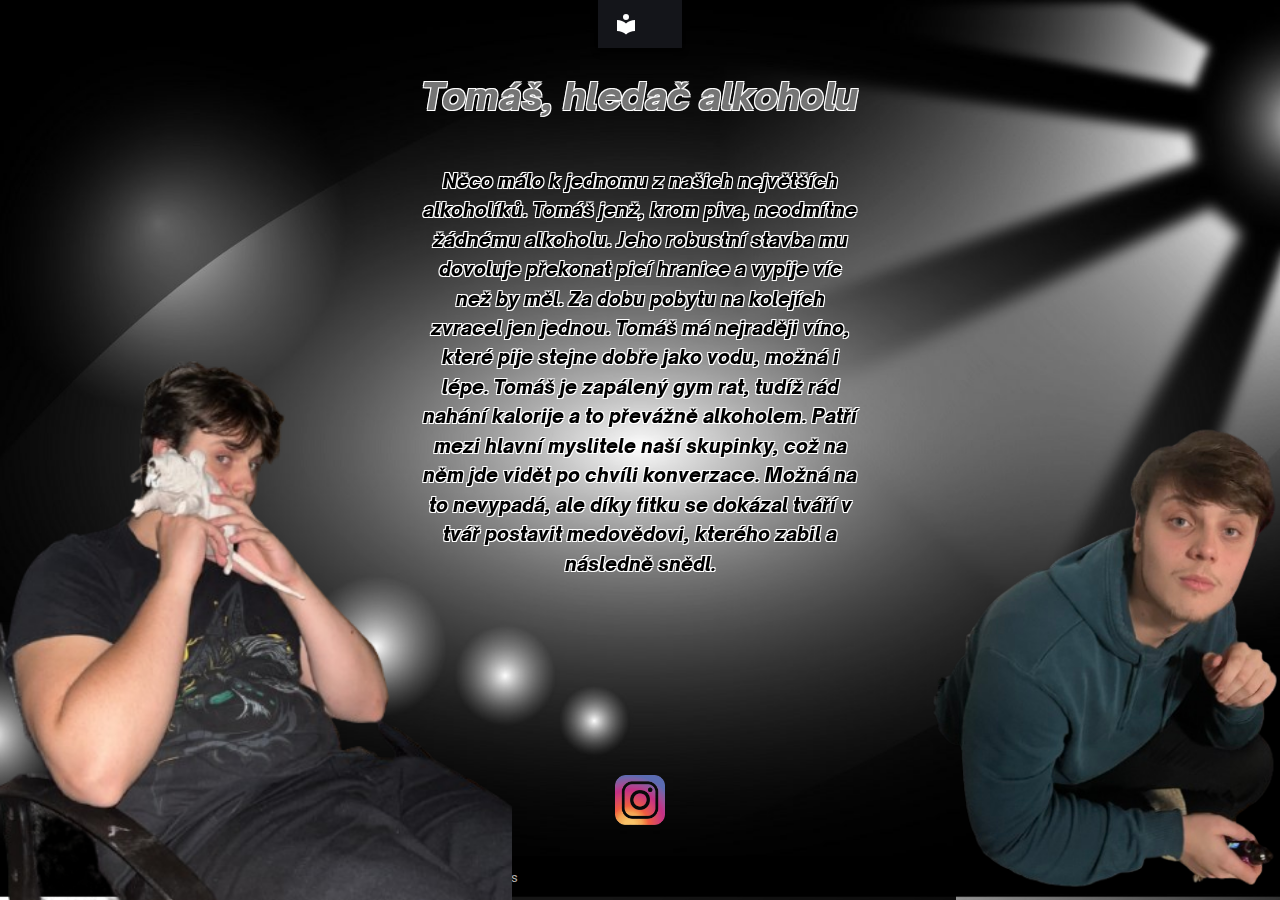
<file: tomas/index.html>
<!doctype html>
<html lang="en" class="no-js">
  <head>
    
      <meta charset="utf-8">
      <meta name="viewport" content="width=device-width,initial-scale=1">
      
      
      
      
      
      
      <link rel="icon" href="../None">
      <meta name="generator" content="mkdocs-1.6.1, mkdocs-material-9.6.5">
    
    
      
        <title>Tomas - Parta kokotů</title>
      
    
    
      <link rel="stylesheet" href="../assets/stylesheets/main.8608ea7d.min.css">
      
        
        <link rel="stylesheet" href="../assets/stylesheets/palette.06af60db.min.css">
      
      


    
    
      
    
    
      
        
        
        <link rel="preconnect" href="https://fonts.gstatic.com" crossorigin>
        <link rel="stylesheet" href="https://fonts.googleapis.com/css?family=Roboto:300,300i,400,400i,700,700i%7CRoboto+Mono:400,400i,700,700i&display=fallback">
        <style>:root{--md-text-font:"Roboto";--md-code-font:"Roboto Mono"}</style>
      
    
    
    <script>__md_scope=new URL("..",location),__md_hash=e=>[...e].reduce(((e,_)=>(e<<5)-e+_.charCodeAt(0)),0),__md_get=(e,_=localStorage,t=__md_scope)=>JSON.parse(_.getItem(t.pathname+"."+e)),__md_set=(e,_,t=localStorage,a=__md_scope)=>{try{t.setItem(a.pathname+"."+e,JSON.stringify(_))}catch(e){}}</script>
    
      

    
    
    
  </head>
  
  
    
    
    
    
    
    <body dir="ltr" data-md-color-scheme="default" data-md-color-primary="black" data-md-color-accent="red">
  
    
    <input class="md-toggle" data-md-toggle="drawer" type="checkbox" id="__drawer" autocomplete="off">
    <input class="md-toggle" data-md-toggle="search" type="checkbox" id="__search" autocomplete="off">
    <label class="md-overlay" for="__drawer"></label>
    <div data-md-component="skip">
      
    </div>
    <div data-md-component="announce">
      
    </div>
    
    
      

  

<header class="md-header md-header--shadow" data-md-component="header">
  <nav class="md-header__inner md-grid" aria-label="Header">
    <a href=".." title="Parta kokotů" class="md-header__button md-logo" aria-label="Parta kokotů" data-md-component="logo">
      
  
  <svg xmlns="http://www.w3.org/2000/svg" viewBox="0 0 24 24"><path d="M12 8a3 3 0 0 0 3-3 3 3 0 0 0-3-3 3 3 0 0 0-3 3 3 3 0 0 0 3 3m0 3.54C9.64 9.35 6.5 8 3 8v11c3.5 0 6.64 1.35 9 3.54 2.36-2.19 5.5-3.54 9-3.54V8c-3.5 0-6.64 1.35-9 3.54"/></svg>

    </a>
    <label class="md-header__button md-icon" for="__drawer">
      
      <svg xmlns="http://www.w3.org/2000/svg" viewBox="0 0 24 24"><path d="M3 6h18v2H3zm0 5h18v2H3zm0 5h18v2H3z"/></svg>
    </label>
    <div class="md-header__title" data-md-component="header-title">
      <div class="md-header__ellipsis">
        <div class="md-header__topic">
          <span class="md-ellipsis">
            Parta kokotů
          </span>
        </div>
        <div class="md-header__topic" data-md-component="header-topic">
          <span class="md-ellipsis">
            
              Tomas
            
          </span>
        </div>
      </div>
    </div>
    
      
    
    
    
    
    
  </nav>
  
</header>
    
    <div class="md-container" data-md-component="container">
      
      
        
          
        
      
      <main class="md-main" data-md-component="main">
        <div class="md-main__inner md-grid">
          
            
              
                
              
              <div class="md-sidebar md-sidebar--primary" data-md-component="sidebar" data-md-type="navigation" hidden>
                <div class="md-sidebar__scrollwrap">
                  <div class="md-sidebar__inner">
                    



<nav class="md-nav md-nav--primary" aria-label="Navigation" data-md-level="0">
  <label class="md-nav__title" for="__drawer">
    <a href=".." title="Parta kokotů" class="md-nav__button md-logo" aria-label="Parta kokotů" data-md-component="logo">
      
  
  <svg xmlns="http://www.w3.org/2000/svg" viewBox="0 0 24 24"><path d="M12 8a3 3 0 0 0 3-3 3 3 0 0 0-3-3 3 3 0 0 0-3 3 3 3 0 0 0 3 3m0 3.54C9.64 9.35 6.5 8 3 8v11c3.5 0 6.64 1.35 9 3.54 2.36-2.19 5.5-3.54 9-3.54V8c-3.5 0-6.64 1.35-9 3.54"/></svg>

    </a>
    Parta kokotů
  </label>
  
  <ul class="md-nav__list" data-md-scrollfix>
    
      
      
  
  
  
  
    <li class="md-nav__item">
      <a href=".." class="md-nav__link">
        
  
  <span class="md-ellipsis">
    Home
    
  </span>
  

      </a>
    </li>
  

    
  </ul>
</nav>
                  </div>
                </div>
              </div>
            
            
              
                
              
              <div class="md-sidebar md-sidebar--secondary" data-md-component="sidebar" data-md-type="toc" hidden>
                <div class="md-sidebar__scrollwrap">
                  <div class="md-sidebar__inner">
                    

<nav class="md-nav md-nav--secondary" aria-label="Table of contents">
  
  
  
  
</nav>
                  </div>
                </div>
              </div>
            
          
          
            <div class="md-content" data-md-component="content">
              <article class="md-content__inner md-typeset">
                
                  
  




<!DOCTYPE html>
<html lang="cs">
<head>
    <link rel="stylesheet" href="/styles-my.css">
    <meta charset="UTF-8">
    <meta name="viewport" content="width=device-width, initial-scale=1.0">
    <title>Tomáš, hledač alkoholu</title>
</head>
<body>
    <div class="text">
        <h1>Tomáš, hledač alkoholu</h1>
        <p>Něco málo k jednomu z našich největších alkoholíků. Tomáš jenž, krom piva, neodmítne žádnému alkoholu. Jeho robustní stavba mu dovoluje překonat picí hranice a vypije víc než by měl. Za dobu pobytu na kolejích zvracel jen jednou. Tomáš má nejraději víno, které pije stejne dobře jako vodu, možná i lépe. Tomáš je zapálený gym rat, tudíž rád nahání kalorije a to převážně alkoholem. Patří mezi hlavní myslitele naší skupinky, což na něm jde vidět po chvíli konverzace. Možná na to nevypadá, ale díky fitku se dokázal tváří v tvář postavit medovědovi, kterého zabil a následně snědl.</p>
    </div>
    <img src="/IMG_3764-removebg-preview.png" class="corner-image-left">
    <img src="/IMG_4878-removebg-preview.png" class="corner-image-right">
    <a href="/tomas_ig">
        <img src="/ig.png" class="mid-image">
    </a>
</body>
</html>







  
  




  



                
              </article>
            </div>
          
          
<script>var target=document.getElementById(location.hash.slice(1));target&&target.name&&(target.checked=target.name.startsWith("__tabbed_"))</script>
        </div>
        
      </main>
      
        <footer class="md-footer">
  
  <div class="md-footer-meta md-typeset">
    <div class="md-footer-meta__inner md-grid">
      <div class="md-copyright">
  
  
    Made with
    <a href="https://squidfunk.github.io/mkdocs-material/" target="_blank" rel="noopener">
      Material for MkDocs
    </a>
  
</div>
      
    </div>
  </div>
</footer>
      
    </div>
    <div class="md-dialog" data-md-component="dialog">
      <div class="md-dialog__inner md-typeset"></div>
    </div>
    
    
    <script id="__config" type="application/json">{"base": "..", "features": [{"navigation.tabs": false}], "search": "../assets/javascripts/workers/search.f8cc74c7.min.js", "translations": {"clipboard.copied": "Copied to clipboard", "clipboard.copy": "Copy to clipboard", "search.result.more.one": "1 more on this page", "search.result.more.other": "# more on this page", "search.result.none": "No matching documents", "search.result.one": "1 matching document", "search.result.other": "# matching documents", "search.result.placeholder": "Type to start searching", "search.result.term.missing": "Missing", "select.version": "Select version"}}</script>
    
    
      <script src="../assets/javascripts/bundle.f1b6f286.min.js"></script>
      
    
  </body>
</html>
</file>
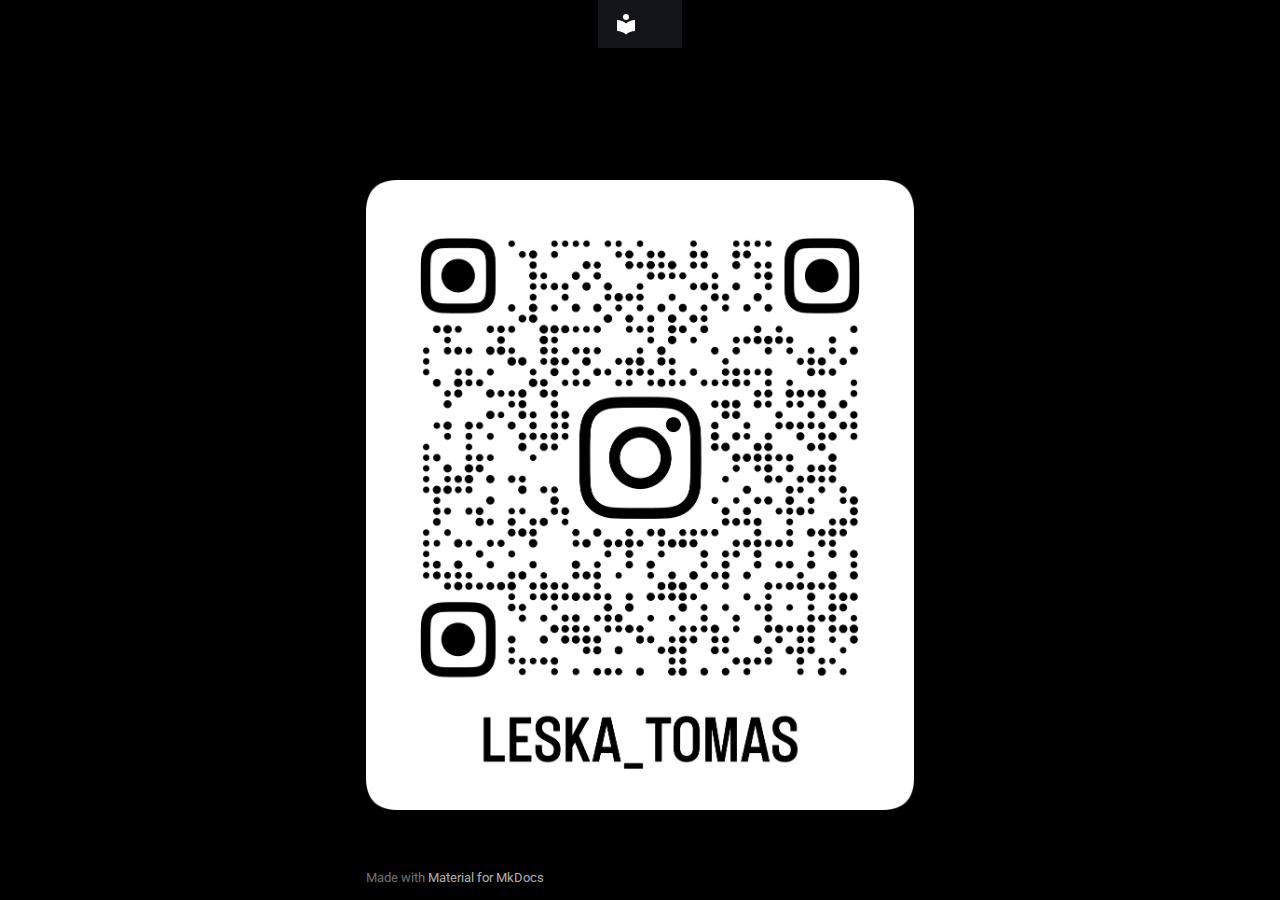
<file: tomas_ig/index.html>
<!doctype html>
<html lang="en" class="no-js">
  <head>
    
      <meta charset="utf-8">
      <meta name="viewport" content="width=device-width,initial-scale=1">
      
      
      
      
      
      
      <link rel="icon" href="../None">
      <meta name="generator" content="mkdocs-1.6.1, mkdocs-material-9.6.5">
    
    
      
        <title>Tomas ig - Parta kokotů</title>
      
    
    
      <link rel="stylesheet" href="../assets/stylesheets/main.8608ea7d.min.css">
      
        
        <link rel="stylesheet" href="../assets/stylesheets/palette.06af60db.min.css">
      
      


    
    
      
    
    
      
        
        
        <link rel="preconnect" href="https://fonts.gstatic.com" crossorigin>
        <link rel="stylesheet" href="https://fonts.googleapis.com/css?family=Roboto:300,300i,400,400i,700,700i%7CRoboto+Mono:400,400i,700,700i&display=fallback">
        <style>:root{--md-text-font:"Roboto";--md-code-font:"Roboto Mono"}</style>
      
    
    
    <script>__md_scope=new URL("..",location),__md_hash=e=>[...e].reduce(((e,_)=>(e<<5)-e+_.charCodeAt(0)),0),__md_get=(e,_=localStorage,t=__md_scope)=>JSON.parse(_.getItem(t.pathname+"."+e)),__md_set=(e,_,t=localStorage,a=__md_scope)=>{try{t.setItem(a.pathname+"."+e,JSON.stringify(_))}catch(e){}}</script>
    
      

    
    
    
  </head>
  
  
    
    
    
    
    
    <body dir="ltr" data-md-color-scheme="default" data-md-color-primary="black" data-md-color-accent="red">
  
    
    <input class="md-toggle" data-md-toggle="drawer" type="checkbox" id="__drawer" autocomplete="off">
    <input class="md-toggle" data-md-toggle="search" type="checkbox" id="__search" autocomplete="off">
    <label class="md-overlay" for="__drawer"></label>
    <div data-md-component="skip">
      
    </div>
    <div data-md-component="announce">
      
    </div>
    
    
      

  

<header class="md-header md-header--shadow" data-md-component="header">
  <nav class="md-header__inner md-grid" aria-label="Header">
    <a href=".." title="Parta kokotů" class="md-header__button md-logo" aria-label="Parta kokotů" data-md-component="logo">
      
  
  <svg xmlns="http://www.w3.org/2000/svg" viewBox="0 0 24 24"><path d="M12 8a3 3 0 0 0 3-3 3 3 0 0 0-3-3 3 3 0 0 0-3 3 3 3 0 0 0 3 3m0 3.54C9.64 9.35 6.5 8 3 8v11c3.5 0 6.64 1.35 9 3.54 2.36-2.19 5.5-3.54 9-3.54V8c-3.5 0-6.64 1.35-9 3.54"/></svg>

    </a>
    <label class="md-header__button md-icon" for="__drawer">
      
      <svg xmlns="http://www.w3.org/2000/svg" viewBox="0 0 24 24"><path d="M3 6h18v2H3zm0 5h18v2H3zm0 5h18v2H3z"/></svg>
    </label>
    <div class="md-header__title" data-md-component="header-title">
      <div class="md-header__ellipsis">
        <div class="md-header__topic">
          <span class="md-ellipsis">
            Parta kokotů
          </span>
        </div>
        <div class="md-header__topic" data-md-component="header-topic">
          <span class="md-ellipsis">
            
              Tomas ig
            
          </span>
        </div>
      </div>
    </div>
    
      
    
    
    
    
    
  </nav>
  
</header>
    
    <div class="md-container" data-md-component="container">
      
      
        
          
        
      
      <main class="md-main" data-md-component="main">
        <div class="md-main__inner md-grid">
          
            
              
                
              
              <div class="md-sidebar md-sidebar--primary" data-md-component="sidebar" data-md-type="navigation" hidden>
                <div class="md-sidebar__scrollwrap">
                  <div class="md-sidebar__inner">
                    



<nav class="md-nav md-nav--primary" aria-label="Navigation" data-md-level="0">
  <label class="md-nav__title" for="__drawer">
    <a href=".." title="Parta kokotů" class="md-nav__button md-logo" aria-label="Parta kokotů" data-md-component="logo">
      
  
  <svg xmlns="http://www.w3.org/2000/svg" viewBox="0 0 24 24"><path d="M12 8a3 3 0 0 0 3-3 3 3 0 0 0-3-3 3 3 0 0 0-3 3 3 3 0 0 0 3 3m0 3.54C9.64 9.35 6.5 8 3 8v11c3.5 0 6.64 1.35 9 3.54 2.36-2.19 5.5-3.54 9-3.54V8c-3.5 0-6.64 1.35-9 3.54"/></svg>

    </a>
    Parta kokotů
  </label>
  
  <ul class="md-nav__list" data-md-scrollfix>
    
      
      
  
  
  
  
    <li class="md-nav__item">
      <a href=".." class="md-nav__link">
        
  
  <span class="md-ellipsis">
    Home
    
  </span>
  

      </a>
    </li>
  

    
  </ul>
</nav>
                  </div>
                </div>
              </div>
            
            
              
                
              
              <div class="md-sidebar md-sidebar--secondary" data-md-component="sidebar" data-md-type="toc" hidden>
                <div class="md-sidebar__scrollwrap">
                  <div class="md-sidebar__inner">
                    

<nav class="md-nav md-nav--secondary" aria-label="Table of contents">
  
  
  
  
</nav>
                  </div>
                </div>
              </div>
            
          
          
            <div class="md-content" data-md-component="content">
              <article class="md-content__inner md-typeset">
                
                  
  




  <h1>Tomas ig</h1>

<!DOCTYPE html>
<html lang="cs">
<head>
    <meta charset="UTF-8">
    <meta name="viewport" content="width=device-width, initial-scale=1.0">
    <title>Tomáš Instagram</title>
    <style>
        html, body {
            overflow: hidden;
        }
        body {
            background-color: black;
            margin: 0;
            height: 100vh;
            display: flex;
            justify-content: center;
            align-items: center;
        }
        .center-image {
            max-width: 80%;
            max-height: 70vh;
            height: auto;
            object-fit: contain;
        }
    </style>
</head>
<body>
    <img src="\leska_tomas_qr.png" class="center-image" alt="Instagram QR">
</body>
</html>







  
  




  



                
              </article>
            </div>
          
          
<script>var target=document.getElementById(location.hash.slice(1));target&&target.name&&(target.checked=target.name.startsWith("__tabbed_"))</script>
        </div>
        
      </main>
      
        <footer class="md-footer">
  
  <div class="md-footer-meta md-typeset">
    <div class="md-footer-meta__inner md-grid">
      <div class="md-copyright">
  
  
    Made with
    <a href="https://squidfunk.github.io/mkdocs-material/" target="_blank" rel="noopener">
      Material for MkDocs
    </a>
  
</div>
      
    </div>
  </div>
</footer>
      
    </div>
    <div class="md-dialog" data-md-component="dialog">
      <div class="md-dialog__inner md-typeset"></div>
    </div>
    
    
    <script id="__config" type="application/json">{"base": "..", "features": [{"navigation.tabs": false}], "search": "../assets/javascripts/workers/search.f8cc74c7.min.js", "translations": {"clipboard.copied": "Copied to clipboard", "clipboard.copy": "Copy to clipboard", "search.result.more.one": "1 more on this page", "search.result.more.other": "# more on this page", "search.result.none": "No matching documents", "search.result.one": "1 matching document", "search.result.other": "# matching documents", "search.result.placeholder": "Type to start searching", "search.result.term.missing": "Missing", "select.version": "Select version"}}</script>
    
    
      <script src="../assets/javascripts/bundle.f1b6f286.min.js"></script>
      
    
  </body>
</html>
</file>
<file: styles-my.css>
@font-face {
    font-family: 'Custom';
    src: url('/idk.ttf') format('truetype');
    font-weight: normal;
    font-style: normal;
}

body {
    background-image: url('/pozadi.jpg');
    background-size: cover;
    background-repeat: no-repeat;
    background-attachment: fixed;
    background-position: center center;
    font-family: 'Roboto', sans-serif;
    color: rgb(0, 0, 0);
    margin: 0;
    display: flex;
    justify-content: center;
    align-items: center;
    min-height: 100vh;
    text-align: center;
    overflow-x: hidden;
}

.corner-image-left {
    position: fixed;
    bottom: -100px;
    left: 0;
    width: 40vw;
    max-width: 500px;
    height: auto;
    z-index: 9;
}

.corner-image-right {
    position: fixed;
    bottom: 0;
    right: -100px;
    width: 35vw;
    max-width: 500px;
    height: auto;
    z-index: 9;
}

.mid-image {
    position: fixed;
    width: 50px;
    height: auto;
    z-index: 9;
    bottom: 75px;
    left: 50%;
    transform: translateX(-50%);
}

.text {
    font-family: 'Custom';
    position: relative;
    z-index: 10;
    color: black;
    font-weight: bold;
    font-size: calc(12px + 0.5vw);
    text-shadow:
        -1px -1px 0 #fff,  
        1px -1px 0 #fff,
        -1px 1px 0 #fff,
        1px 1px 0 #fff;
    width: 80%;
    max-width: 600px;
    margin: 0 auto;
    padding: 20px;
    transform: translateY(-5vh);
}

@media screen and (max-width: 768px) {
    .text {
        font-size: calc(10px + 0.5vw);
        width: 90%;
    }

    .corner-image-left,
    .corner-image-right {
        width: 35vw;
    }
}

@media screen and (max-width: 480px) {
    .text {
        font-size: calc(8px + 0.5vw);
        width: 100%;
    }

    .corner-image-left,
    .corner-image-right {
        width: 40vw;
    }
}
</file>
<file: assets/stylesheets/main.8608ea7d.min.css>
@charset "UTF-8";html{-webkit-text-size-adjust:none;-moz-text-size-adjust:none;text-size-adjust:none;box-sizing:border-box}*,:after,:before{box-sizing:inherit}@media (prefers-reduced-motion){*,:after,:before{transition:none!important}}body{margin:0}a,button,input,label{-webkit-tap-highlight-color:transparent}a{color:inherit;text-decoration:none}hr{border:0;box-sizing:initial;display:block;height:.05rem;overflow:visible;padding:0}small{font-size:80%}sub,sup{line-height:1em}img{border-style:none}table{border-collapse:initial;border-spacing:0}td,th{font-weight:400;vertical-align:top}button{background:#0000;border:0;font-family:inherit;font-size:inherit;margin:0;padding:0}input{border:0;outline:none}:root{--md-primary-fg-color:#4051b5;--md-primary-fg-color--light:#5d6cc0;--md-primary-fg-color--dark:#303fa1;--md-primary-bg-color:#fff;--md-primary-bg-color--light:#ffffffb3;--md-accent-fg-color:#526cfe;--md-accent-fg-color--transparent:#526cfe1a;--md-accent-bg-color:#fff;--md-accent-bg-color--light:#ffffffb3}[data-md-color-scheme=default]{color-scheme:light}[data-md-color-scheme=default] img[src$="#gh-dark-mode-only"],[data-md-color-scheme=default] img[src$="#only-dark"]{display:none}:root,[data-md-color-scheme=default]{--md-hue:225deg;--md-default-fg-color:#000000de;--md-default-fg-color--light:#0000008a;--md-default-fg-color--lighter:#00000052;--md-default-fg-color--lightest:#00000012;--md-default-bg-color:#fff;--md-default-bg-color--light:#ffffffb3;--md-default-bg-color--lighter:#ffffff4d;--md-default-bg-color--lightest:#ffffff1f;--md-code-fg-color:#36464e;--md-code-bg-color:#f5f5f5;--md-code-hl-color:#4287ff;--md-code-hl-color--light:#4287ff1a;--md-code-hl-number-color:#d52a2a;--md-code-hl-special-color:#db1457;--md-code-hl-function-color:#a846b9;--md-code-hl-constant-color:#6e59d9;--md-code-hl-keyword-color:#3f6ec6;--md-code-hl-string-color:#1c7d4d;--md-code-hl-name-color:var(--md-code-fg-color);--md-code-hl-operator-color:var(--md-default-fg-color--light);--md-code-hl-punctuation-color:var(--md-default-fg-color--light);--md-code-hl-comment-color:var(--md-default-fg-color--light);--md-code-hl-generic-color:var(--md-default-fg-color--light);--md-code-hl-variable-color:var(--md-default-fg-color--light);--md-typeset-color:var(--md-default-fg-color);--md-typeset-a-color:var(--md-primary-fg-color);--md-typeset-del-color:#f5503d26;--md-typeset-ins-color:#0bd57026;--md-typeset-kbd-color:#fafafa;--md-typeset-kbd-accent-color:#fff;--md-typeset-kbd-border-color:#b8b8b8;--md-typeset-mark-color:#ffff0080;--md-typeset-table-color:#0000001f;--md-typeset-table-color--light:rgba(0,0,0,.035);--md-admonition-fg-color:var(--md-default-fg-color);--md-admonition-bg-color:var(--md-default-bg-color);--md-warning-fg-color:#000000de;--md-warning-bg-color:#ff9;--md-footer-fg-color:#fff;--md-footer-fg-color--light:#ffffffb3;--md-footer-fg-color--lighter:#ffffff73;--md-footer-bg-color:#000000de;--md-footer-bg-color--dark:#00000052;--md-shadow-z1:0 0.2rem 0.5rem #0000000d,0 0 0.05rem #0000001a;--md-shadow-z2:0 0.2rem 0.5rem #0000001a,0 0 0.05rem #00000040;--md-shadow-z3:0 0.2rem 0.5rem #0003,0 0 0.05rem #00000059}.md-icon svg{fill:currentcolor;display:block;height:1.2rem;width:1.2rem}body{-webkit-font-smoothing:antialiased;-moz-osx-font-smoothing:grayscale;--md-text-font-family:var(--md-text-font,_),-apple-system,BlinkMacSystemFont,Helvetica,Arial,sans-serif;--md-code-font-family:var(--md-code-font,_),SFMono-Regular,Consolas,Menlo,monospace}aside,body,input{font-feature-settings:"kern","liga";color:var(--md-typeset-color);font-family:var(--md-text-font-family)}code,kbd,pre{font-feature-settings:"kern";font-family:var(--md-code-font-family)}:root{--md-typeset-table-sort-icon:url('data:image/svg+xml;charset=utf-8,<svg xmlns="http://www.w3.org/2000/svg" viewBox="0 0 24 24"><path d="m18 21-4-4h3V7h-3l4-4 4 4h-3v10h3M2 19v-2h10v2M2 13v-2h7v2M2 7V5h4v2z"/></svg>');--md-typeset-table-sort-icon--asc:url('data:image/svg+xml;charset=utf-8,<svg xmlns="http://www.w3.org/2000/svg" viewBox="0 0 24 24"><path d="M19 17h3l-4 4-4-4h3V3h2M2 17h10v2H2M6 5v2H2V5m0 6h7v2H2z"/></svg>');--md-typeset-table-sort-icon--desc:url('data:image/svg+xml;charset=utf-8,<svg xmlns="http://www.w3.org/2000/svg" viewBox="0 0 24 24"><path d="M19 7h3l-4-4-4 4h3v14h2M2 17h10v2H2M6 5v2H2V5m0 6h7v2H2z"/></svg>')}.md-typeset{-webkit-print-color-adjust:exact;color-adjust:exact;font-size:.8rem;line-height:1.6;overflow-wrap:break-word}@media print{.md-typeset{font-size:.68rem}}.md-typeset blockquote,.md-typeset dl,.md-typeset figure,.md-typeset ol,.md-typeset pre,.md-typeset ul{margin-bottom:1em;margin-top:1em}.md-typeset h1{color:var(--md-default-fg-color--light);font-size:2em;line-height:1.3;margin:0 0 1.25em}.md-typeset h1,.md-typeset h2{font-weight:300;letter-spacing:-.01em}.md-typeset h2{font-size:1.5625em;line-height:1.4;margin:1.6em 0 .64em}.md-typeset h3{font-size:1.25em;font-weight:400;letter-spacing:-.01em;line-height:1.5;margin:1.6em 0 .8em}.md-typeset h2+h3{margin-top:.8em}.md-typeset h4{font-weight:700;letter-spacing:-.01em;margin:1em 0}.md-typeset h5,.md-typeset h6{color:var(--md-default-fg-color--light);font-size:.8em;font-weight:700;letter-spacing:-.01em;margin:1.25em 0}.md-typeset h5{text-transform:uppercase}.md-typeset h5 code{text-transform:none}.md-typeset hr{border-bottom:.05rem solid var(--md-default-fg-color--lightest);display:flow-root;margin:1.5em 0}.md-typeset a{color:var(--md-typeset-a-color);word-break:break-word}.md-typeset a,.md-typeset a:before{transition:color 125ms}.md-typeset a:focus,.md-typeset a:hover{color:var(--md-accent-fg-color)}.md-typeset a:focus code,.md-typeset a:hover code{background-color:var(--md-accent-fg-color--transparent)}.md-typeset a code{color:currentcolor;transition:background-color 125ms}.md-typeset a.focus-visible{outline-color:var(--md-accent-fg-color);outline-offset:.2rem}.md-typeset code,.md-typeset kbd,.md-typeset pre{color:var(--md-code-fg-color);direction:ltr;font-variant-ligatures:none}@media print{.md-typeset code,.md-typeset kbd,.md-typeset pre{white-space:pre-wrap}}.md-typeset code{background-color:var(--md-code-bg-color);border-radius:.1rem;-webkit-box-decoration-break:clone;box-decoration-break:clone;font-size:.85em;padding:0 .2941176471em;word-break:break-word}.md-typeset code:not(.focus-visible){-webkit-tap-highlight-color:transparent;outline:none}.md-typeset pre{display:flow-root;line-height:1.4;position:relative}.md-typeset pre>code{-webkit-box-decoration-break:slice;box-decoration-break:slice;box-shadow:none;display:block;margin:0;outline-color:var(--md-accent-fg-color);overflow:auto;padding:.7720588235em 1.1764705882em;scrollbar-color:var(--md-default-fg-color--lighter) #0000;scrollbar-width:thin;touch-action:auto;word-break:normal}.md-typeset pre>code:hover{scrollbar-color:var(--md-accent-fg-color) #0000}.md-typeset pre>code::-webkit-scrollbar{height:.2rem;width:.2rem}.md-typeset pre>code::-webkit-scrollbar-thumb{background-color:var(--md-default-fg-color--lighter)}.md-typeset pre>code::-webkit-scrollbar-thumb:hover{background-color:var(--md-accent-fg-color)}.md-typeset kbd{background-color:var(--md-typeset-kbd-color);border-radius:.1rem;box-shadow:0 .1rem 0 .05rem var(--md-typeset-kbd-border-color),0 .1rem 0 var(--md-typeset-kbd-border-color),0 -.1rem .2rem var(--md-typeset-kbd-accent-color) inset;color:var(--md-default-fg-color);display:inline-block;font-size:.75em;padding:0 .6666666667em;vertical-align:text-top;word-break:break-word}.md-typeset mark{background-color:var(--md-typeset-mark-color);-webkit-box-decoration-break:clone;box-decoration-break:clone;color:inherit;word-break:break-word}.md-typeset abbr{border-bottom:.05rem dotted var(--md-default-fg-color--light);cursor:help;text-decoration:none}.md-typeset small{opacity:.75}[dir=ltr] .md-typeset sub,[dir=ltr] .md-typeset sup{margin-left:.078125em}[dir=rtl] .md-typeset sub,[dir=rtl] .md-typeset sup{margin-right:.078125em}[dir=ltr] .md-typeset blockquote{padding-left:.6rem}[dir=rtl] .md-typeset blockquote{padding-right:.6rem}[dir=ltr] .md-typeset blockquote{border-left:.2rem solid var(--md-default-fg-color--lighter)}[dir=rtl] .md-typeset blockquote{border-right:.2rem solid var(--md-default-fg-color--lighter)}.md-typeset blockquote{color:var(--md-default-fg-color--light);margin-left:0;margin-right:0}.md-typeset ul{list-style-type:disc}.md-typeset ul[type]{list-style-type:revert-layer}[dir=ltr] .md-typeset ol,[dir=ltr] .md-typeset ul{margin-left:.625em}[dir=rtl] .md-typeset ol,[dir=rtl] .md-typeset ul{margin-right:.625em}.md-typeset ol,.md-typeset ul{padding:0}.md-typeset ol:not([hidden]),.md-typeset ul:not([hidden]){display:flow-root}.md-typeset ol ol,.md-typeset ul ol{list-style-type:lower-alpha}.md-typeset ol ol ol,.md-typeset ul ol ol{list-style-type:lower-roman}.md-typeset ol ol ol ol,.md-typeset ul ol ol ol{list-style-type:upper-alpha}.md-typeset ol ol ol ol ol,.md-typeset ul ol ol ol ol{list-style-type:upper-roman}.md-typeset ol[type],.md-typeset ul[type]{list-style-type:revert-layer}[dir=ltr] .md-typeset ol li,[dir=ltr] .md-typeset ul li{margin-left:1.25em}[dir=rtl] .md-typeset ol li,[dir=rtl] .md-typeset ul li{margin-right:1.25em}.md-typeset ol li,.md-typeset ul li{margin-bottom:.5em}.md-typeset ol li blockquote,.md-typeset ol li p,.md-typeset ul li blockquote,.md-typeset ul li p{margin:.5em 0}.md-typeset ol li:last-child,.md-typeset ul li:last-child{margin-bottom:0}[dir=ltr] .md-typeset ol li ol,[dir=ltr] .md-typeset ol li ul,[dir=ltr] .md-typeset ul li ol,[dir=ltr] .md-typeset ul li ul{margin-left:.625em}[dir=rtl] .md-typeset ol li ol,[dir=rtl] .md-typeset ol li ul,[dir=rtl] .md-typeset ul li ol,[dir=rtl] .md-typeset ul li ul{margin-right:.625em}.md-typeset ol li ol,.md-typeset ol li ul,.md-typeset ul li ol,.md-typeset ul li ul{margin-bottom:.5em;margin-top:.5em}[dir=ltr] .md-typeset dd{margin-left:1.875em}[dir=rtl] .md-typeset dd{margin-right:1.875em}.md-typeset dd{margin-bottom:1.5em;margin-top:1em}.md-typeset img,.md-typeset svg,.md-typeset video{height:auto;max-width:100%}.md-typeset img[align=left]{margin:1em 1em 1em 0}.md-typeset img[align=right]{margin:1em 0 1em 1em}.md-typeset img[align]:only-child{margin-top:0}.md-typeset figure{display:flow-root;margin:1em auto;max-width:100%;text-align:center;width:-moz-fit-content;width:fit-content}.md-typeset figure img{display:block;margin:0 auto}.md-typeset figcaption{font-style:italic;margin:1em auto;max-width:24rem}.md-typeset iframe{max-width:100%}.md-typeset table:not([class]){background-color:var(--md-default-bg-color);border:.05rem solid var(--md-typeset-table-color);border-radius:.1rem;display:inline-block;font-size:.64rem;max-width:100%;overflow:auto;touch-action:auto}@media print{.md-typeset table:not([class]){display:table}}.md-typeset table:not([class])+*{margin-top:1.5em}.md-typeset table:not([class]) td>:first-child,.md-typeset table:not([class]) th>:first-child{margin-top:0}.md-typeset table:not([class]) td>:last-child,.md-typeset table:not([class]) th>:last-child{margin-bottom:0}.md-typeset table:not([class]) td:not([align]),.md-typeset table:not([class]) th:not([align]){text-align:left}[dir=rtl] .md-typeset table:not([class]) td:not([align]),[dir=rtl] .md-typeset table:not([class]) th:not([align]){text-align:right}.md-typeset table:not([class]) th{font-weight:700;min-width:5rem;padding:.9375em 1.25em;vertical-align:top}.md-typeset table:not([class]) td{border-top:.05rem solid var(--md-typeset-table-color);padding:.9375em 1.25em;vertical-align:top}.md-typeset table:not([class]) tbody tr{transition:background-color 125ms}.md-typeset table:not([class]) tbody tr:hover{background-color:var(--md-typeset-table-color--light);box-shadow:0 .05rem 0 var(--md-default-bg-color) inset}.md-typeset table:not([class]) a{word-break:normal}.md-typeset table th[role=columnheader]{cursor:pointer}[dir=ltr] .md-typeset table th[role=columnheader]:after{margin-left:.5em}[dir=rtl] .md-typeset table th[role=columnheader]:after{margin-right:.5em}.md-typeset table th[role=columnheader]:after{content:"";display:inline-block;height:1.2em;-webkit-mask-image:var(--md-typeset-table-sort-icon);mask-image:var(--md-typeset-table-sort-icon);-webkit-mask-repeat:no-repeat;mask-repeat:no-repeat;-webkit-mask-size:contain;mask-size:contain;transition:background-color 125ms;vertical-align:text-bottom;width:1.2em}.md-typeset table th[role=columnheader]:hover:after{background-color:var(--md-default-fg-color--lighter)}.md-typeset table th[role=columnheader][aria-sort=ascending]:after{background-color:var(--md-default-fg-color--light);-webkit-mask-image:var(--md-typeset-table-sort-icon--asc);mask-image:var(--md-typeset-table-sort-icon--asc)}.md-typeset table th[role=columnheader][aria-sort=descending]:after{background-color:var(--md-default-fg-color--light);-webkit-mask-image:var(--md-typeset-table-sort-icon--desc);mask-image:var(--md-typeset-table-sort-icon--desc)}.md-typeset__scrollwrap{margin:1em -.8rem;overflow-x:auto;touch-action:auto}.md-typeset__table{display:inline-block;margin-bottom:.5em;padding:0 .8rem}@media print{.md-typeset__table{display:block}}html .md-typeset__table table{display:table;margin:0;overflow:hidden;width:100%}@media screen and (max-width:44.984375em){.md-content__inner>pre{margin:1em -.8rem}.md-content__inner>pre code{border-radius:0}}.md-typeset .md-author{border-radius:100%;display:block;flex-shrink:0;height:1.6rem;overflow:hidden;position:relative;transition:color 125ms,transform 125ms;width:1.6rem}.md-typeset .md-author img{display:block}.md-typeset .md-author--more{background:var(--md-default-fg-color--lightest);color:var(--md-default-fg-color--lighter);font-size:.6rem;font-weight:700;line-height:1.6rem;text-align:center}.md-typeset .md-author--long{height:2.4rem;width:2.4rem}.md-typeset a.md-author{transform:scale(1)}.md-typeset a.md-author img{border-radius:100%;filter:grayscale(100%) opacity(75%);transition:filter 125ms}.md-typeset a.md-author:focus,.md-typeset a.md-author:hover{transform:scale(1.1);z-index:1}.md-typeset a.md-author:focus img,.md-typeset a.md-author:hover img{filter:grayscale(0)}.md-banner{background-color:var(--md-footer-bg-color);color:var(--md-footer-fg-color);overflow:auto}@media print{.md-banner{display:none}}.md-banner--warning{background-color:var(--md-warning-bg-color);color:var(--md-warning-fg-color)}.md-banner__inner{font-size:.7rem;margin:.6rem auto;padding:0 .8rem}[dir=ltr] .md-banner__button{float:right}[dir=rtl] .md-banner__button{float:left}.md-banner__button{color:inherit;cursor:pointer;transition:opacity .25s}.no-js .md-banner__button{display:none}.md-banner__button:hover{opacity:.7}html{font-size:125%;height:100%;overflow-x:hidden}@media screen and (min-width:100em){html{font-size:137.5%}}@media screen and (min-width:125em){html{font-size:150%}}body{background-color:var(--md-default-bg-color);display:flex;flex-direction:column;font-size:.5rem;min-height:100%;position:relative;width:100%}@media print{body{display:block}}@media screen and (max-width:59.984375em){body[data-md-scrolllock]{position:fixed}}.md-grid{margin-left:auto;margin-right:auto;max-width:61rem}.md-container{display:flex;flex-direction:column;flex-grow:1}@media print{.md-container{display:block}}.md-main{flex-grow:1}.md-main__inner{display:flex;height:100%;margin-top:1.5rem}.md-ellipsis{overflow:hidden;text-overflow:ellipsis}.md-toggle{display:none}.md-option{height:0;opacity:0;position:absolute;width:0}.md-option:checked+label:not([hidden]){display:block}.md-option.focus-visible+label{outline-color:var(--md-accent-fg-color);outline-style:auto}.md-skip{background-color:var(--md-default-fg-color);border-radius:.1rem;color:var(--md-default-bg-color);font-size:.64rem;margin:.5rem;opacity:0;outline-color:var(--md-accent-fg-color);padding:.3rem .5rem;position:fixed;transform:translateY(.4rem);z-index:-1}.md-skip:focus{opacity:1;transform:translateY(0);transition:transform .25s cubic-bezier(.4,0,.2,1),opacity 175ms 75ms;z-index:10}@page{margin:25mm}:root{--md-clipboard-icon:url('data:image/svg+xml;charset=utf-8,<svg xmlns="http://www.w3.org/2000/svg" viewBox="0 0 24 24"><path d="M19 21H8V7h11m0-2H8a2 2 0 0 0-2 2v14a2 2 0 0 0 2 2h11a2 2 0 0 0 2-2V7a2 2 0 0 0-2-2m-3-4H4a2 2 0 0 0-2 2v14h2V3h12z"/></svg>')}.md-clipboard{border-radius:.1rem;color:var(--md-default-fg-color--lightest);cursor:pointer;height:1.5em;outline-color:var(--md-accent-fg-color);outline-offset:.1rem;position:absolute;right:.5em;top:.5em;transition:color .25s;width:1.5em;z-index:1}@media print{.md-clipboard{display:none}}.md-clipboard:not(.focus-visible){-webkit-tap-highlight-color:transparent;outline:none}:hover>.md-clipboard{color:var(--md-default-fg-color--light)}.md-clipboard:focus,.md-clipboard:hover{color:var(--md-accent-fg-color)}.md-clipboard:after{background-color:currentcolor;content:"";display:block;height:1.125em;margin:0 auto;-webkit-mask-image:var(--md-clipboard-icon);mask-image:var(--md-clipboard-icon);-webkit-mask-position:center;mask-position:center;-webkit-mask-repeat:no-repeat;mask-repeat:no-repeat;-webkit-mask-size:contain;mask-size:contain;width:1.125em}.md-clipboard--inline{cursor:pointer}.md-clipboard--inline code{transition:color .25s,background-color .25s}.md-clipboard--inline:focus code,.md-clipboard--inline:hover code{background-color:var(--md-accent-fg-color--transparent);color:var(--md-accent-fg-color)}.md-typeset .md-code__content{display:grid}@keyframes consent{0%{opacity:0;transform:translateY(100%)}to{opacity:1;transform:translateY(0)}}@keyframes overlay{0%{opacity:0}to{opacity:1}}.md-consent__overlay{animation:overlay .25s both;-webkit-backdrop-filter:blur(.1rem);backdrop-filter:blur(.1rem);background-color:#0000008a;height:100%;opacity:1;position:fixed;top:0;width:100%;z-index:5}.md-consent__inner{animation:consent .5s cubic-bezier(.1,.7,.1,1) both;background-color:var(--md-default-bg-color);border:0;border-radius:.1rem;bottom:0;box-shadow:0 0 .2rem #0000001a,0 .2rem .4rem #0003;max-height:100%;overflow:auto;padding:0;position:fixed;width:100%;z-index:5}.md-consent__form{padding:.8rem}.md-consent__settings{display:none;margin:1em 0}input:checked+.md-consent__settings{display:block}.md-consent__controls{margin-bottom:.8rem}.md-typeset .md-consent__controls .md-button{display:inline}@media screen and (max-width:44.984375em){.md-typeset .md-consent__controls .md-button{display:block;margin-top:.4rem;text-align:center;width:100%}}.md-consent label{cursor:pointer}.md-content{flex-grow:1;min-width:0}.md-content__inner{margin:0 .8rem 1.2rem;padding-top:.6rem}@media screen and (min-width:76.25em){[dir=ltr] .md-sidebar--primary:not([hidden])~.md-content>.md-content__inner{margin-left:1.2rem}[dir=ltr] .md-sidebar--secondary:not([hidden])~.md-content>.md-content__inner,[dir=rtl] .md-sidebar--primary:not([hidden])~.md-content>.md-content__inner{margin-right:1.2rem}[dir=rtl] .md-sidebar--secondary:not([hidden])~.md-content>.md-content__inner{margin-left:1.2rem}}.md-content__inner:before{content:"";display:block;height:.4rem}.md-content__inner>:last-child{margin-bottom:0}[dir=ltr] .md-content__button{float:right}[dir=rtl] .md-content__button{float:left}[dir=ltr] .md-content__button{margin-left:.4rem}[dir=rtl] .md-content__button{margin-right:.4rem}.md-content__button{margin:.4rem 0;padding:0}@media print{.md-content__button{display:none}}.md-typeset .md-content__button{color:var(--md-default-fg-color--lighter)}.md-content__button svg{display:inline;vertical-align:top}[dir=rtl] .md-content__button svg{transform:scaleX(-1)}[dir=ltr] .md-dialog{right:.8rem}[dir=rtl] .md-dialog{left:.8rem}.md-dialog{background-color:var(--md-default-fg-color);border-radius:.1rem;bottom:.8rem;box-shadow:var(--md-shadow-z3);min-width:11.1rem;opacity:0;padding:.4rem .6rem;pointer-events:none;position:fixed;transform:translateY(100%);transition:transform 0ms .4s,opacity .4s;z-index:4}@media print{.md-dialog{display:none}}.md-dialog--active{opacity:1;pointer-events:auto;transform:translateY(0);transition:transform .4s cubic-bezier(.075,.85,.175,1),opacity .4s}.md-dialog__inner{color:var(--md-default-bg-color);font-size:.7rem}.md-feedback{margin:2em 0 1em;text-align:center}.md-feedback fieldset{border:none;margin:0;padding:0}.md-feedback__title{font-weight:700;margin:1em auto}.md-feedback__inner{position:relative}.md-feedback__list{display:flex;flex-wrap:wrap;place-content:baseline center;position:relative}.md-feedback__list:hover .md-icon:not(:disabled){color:var(--md-default-fg-color--lighter)}:disabled .md-feedback__list{min-height:1.8rem}.md-feedback__icon{color:var(--md-default-fg-color--light);cursor:pointer;flex-shrink:0;margin:0 .1rem;transition:color 125ms}.md-feedback__icon:not(:disabled).md-icon:hover{color:var(--md-accent-fg-color)}.md-feedback__icon:disabled{color:var(--md-default-fg-color--lightest);pointer-events:none}.md-feedback__note{opacity:0;position:relative;transform:translateY(.4rem);transition:transform .4s cubic-bezier(.1,.7,.1,1),opacity .15s}.md-feedback__note>*{margin:0 auto;max-width:16rem}:disabled .md-feedback__note{opacity:1;transform:translateY(0)}@media print{.md-feedback{display:none}}.md-footer{background-color:var(--md-footer-bg-color);color:var(--md-footer-fg-color)}@media print{.md-footer{display:none}}.md-footer__inner{justify-content:space-between;overflow:auto;padding:.2rem}.md-footer__inner:not([hidden]){display:flex}.md-footer__link{align-items:end;display:flex;flex-grow:0.01;margin-bottom:.4rem;margin-top:1rem;max-width:100%;outline-color:var(--md-accent-fg-color);overflow:hidden;transition:opacity .25s}.md-footer__link:focus,.md-footer__link:hover{opacity:.7}[dir=rtl] .md-footer__link svg{transform:scaleX(-1)}@media screen and (max-width:44.984375em){.md-footer__link--prev{flex-shrink:0}.md-footer__link--prev .md-footer__title{display:none}}[dir=ltr] .md-footer__link--next{margin-left:auto}[dir=rtl] .md-footer__link--next{margin-right:auto}.md-footer__link--next{text-align:right}[dir=rtl] .md-footer__link--next{text-align:left}.md-footer__title{flex-grow:1;font-size:.9rem;margin-bottom:.7rem;max-width:calc(100% - 2.4rem);padding:0 1rem;white-space:nowrap}.md-footer__button{margin:.2rem;padding:.4rem}.md-footer__direction{font-size:.64rem;opacity:.7}.md-footer-meta{background-color:var(--md-footer-bg-color--dark)}.md-footer-meta__inner{display:flex;flex-wrap:wrap;justify-content:space-between;padding:.2rem}html .md-footer-meta.md-typeset a{color:var(--md-footer-fg-color--light)}html .md-footer-meta.md-typeset a:focus,html .md-footer-meta.md-typeset a:hover{color:var(--md-footer-fg-color)}.md-copyright{color:var(--md-footer-fg-color--lighter);font-size:.64rem;margin:auto .6rem;padding:.4rem 0;width:100%}@media screen and (min-width:45em){.md-copyright{width:auto}}.md-copyright__highlight{color:var(--md-footer-fg-color--light)}.md-social{display:inline-flex;gap:.2rem;margin:0 .4rem;padding:.2rem 0 .6rem}@media screen and (min-width:45em){.md-social{padding:.6rem 0}}.md-social__link{display:inline-block;height:1.6rem;text-align:center;width:1.6rem}.md-social__link:before{line-height:1.9}.md-social__link svg{fill:currentcolor;max-height:.8rem;vertical-align:-25%}.md-typeset .md-button{border:.1rem solid;border-radius:.1rem;color:var(--md-primary-fg-color);cursor:pointer;display:inline-block;font-weight:700;padding:.625em 2em;transition:color 125ms,background-color 125ms,border-color 125ms}.md-typeset .md-button--primary{background-color:var(--md-primary-fg-color);border-color:var(--md-primary-fg-color);color:var(--md-primary-bg-color)}.md-typeset .md-button:focus,.md-typeset .md-button:hover{background-color:var(--md-accent-fg-color);border-color:var(--md-accent-fg-color);color:var(--md-accent-bg-color)}[dir=ltr] .md-typeset .md-input{border-top-left-radius:.1rem}[dir=ltr] .md-typeset .md-input,[dir=rtl] .md-typeset .md-input{border-top-right-radius:.1rem}[dir=rtl] .md-typeset .md-input{border-top-left-radius:.1rem}.md-typeset .md-input{border-bottom:.1rem solid var(--md-default-fg-color--lighter);box-shadow:var(--md-shadow-z1);font-size:.8rem;height:1.8rem;padding:0 .6rem;transition:border .25s,box-shadow .25s}.md-typeset .md-input:focus,.md-typeset .md-input:hover{border-bottom-color:var(--md-accent-fg-color);box-shadow:var(--md-shadow-z2)}.md-typeset .md-input--stretch{width:100%}.md-header{background-color:var(--md-primary-fg-color);box-shadow:0 0 .2rem #0000,0 .2rem .4rem #0000;color:var(--md-primary-bg-color);display:block;left:0;position:sticky;right:0;top:0;z-index:4}@media print{.md-header{display:none}}.md-header[hidden]{transform:translateY(-100%);transition:transform .25s cubic-bezier(.8,0,.6,1),box-shadow .25s}.md-header--shadow{box-shadow:0 0 .2rem #0000001a,0 .2rem .4rem #0003;transition:transform .25s cubic-bezier(.1,.7,.1,1),box-shadow .25s}.md-header__inner{align-items:center;display:flex;padding:0 .2rem}.md-header__button{color:currentcolor;cursor:pointer;margin:.2rem;outline-color:var(--md-accent-fg-color);padding:.4rem;position:relative;transition:opacity .25s;vertical-align:middle;z-index:1}.md-header__button:hover{opacity:.7}.md-header__button:not([hidden]){display:inline-block}.md-header__button:not(.focus-visible){-webkit-tap-highlight-color:transparent;outline:none}.md-header__button.md-logo{margin:.2rem;padding:.4rem}@media screen and (max-width:76.234375em){.md-header__button.md-logo{display:none}}.md-header__button.md-logo img,.md-header__button.md-logo svg{fill:currentcolor;display:block;height:1.2rem;width:auto}@media screen and (min-width:60em){.md-header__button[for=__search]{display:none}}.no-js .md-header__button[for=__search]{display:none}[dir=rtl] .md-header__button[for=__search] svg{transform:scaleX(-1)}@media screen and (min-width:76.25em){.md-header__button[for=__drawer]{display:none}}.md-header__topic{display:flex;max-width:100%;position:absolute;transition:transform .4s cubic-bezier(.1,.7,.1,1),opacity .15s;white-space:nowrap}.md-header__topic+.md-header__topic{opacity:0;pointer-events:none;transform:translateX(1.25rem);transition:transform .4s cubic-bezier(1,.7,.1,.1),opacity .15s;z-index:-1}[dir=rtl] .md-header__topic+.md-header__topic{transform:translateX(-1.25rem)}.md-header__topic:first-child{font-weight:700}[dir=ltr] .md-header__title{margin-left:1rem;margin-right:.4rem}[dir=rtl] .md-header__title{margin-left:.4rem;margin-right:1rem}.md-header__title{flex-grow:1;font-size:.9rem;height:2.4rem;line-height:2.4rem}.md-header__title--active .md-header__topic{opacity:0;pointer-events:none;transform:translateX(-1.25rem);transition:transform .4s cubic-bezier(1,.7,.1,.1),opacity .15s;z-index:-1}[dir=rtl] .md-header__title--active .md-header__topic{transform:translateX(1.25rem)}.md-header__title--active .md-header__topic+.md-header__topic{opacity:1;pointer-events:auto;transform:translateX(0);transition:transform .4s cubic-bezier(.1,.7,.1,1),opacity .15s;z-index:0}.md-header__title>.md-header__ellipsis{height:100%;position:relative;width:100%}.md-header__option{display:flex;flex-shrink:0;max-width:100%;transition:max-width 0ms .25s,opacity .25s .25s;white-space:nowrap}[data-md-toggle=search]:checked~.md-header .md-header__option{max-width:0;opacity:0;transition:max-width 0ms,opacity 0ms}.md-header__option>input{bottom:0}.md-header__source{display:none}@media screen and (min-width:60em){[dir=ltr] .md-header__source{margin-left:1rem}[dir=rtl] .md-header__source{margin-right:1rem}.md-header__source{display:block;max-width:11.7rem;width:11.7rem}}@media screen and (min-width:76.25em){[dir=ltr] .md-header__source{margin-left:1.4rem}[dir=rtl] .md-header__source{margin-right:1.4rem}}.md-meta{color:var(--md-default-fg-color--light);font-size:.7rem;line-height:1.3}.md-meta__list{display:inline-flex;flex-wrap:wrap;list-style:none;margin:0;padding:0}.md-meta__item:not(:last-child):after{content:"·";margin-left:.2rem;margin-right:.2rem}.md-meta__link{color:var(--md-typeset-a-color)}.md-meta__link:focus,.md-meta__link:hover{color:var(--md-accent-fg-color)}.md-draft{background-color:#ff1744;border-radius:.125em;color:#fff;display:inline-block;font-weight:700;padding-left:.5714285714em;padding-right:.5714285714em}:root{--md-nav-icon--prev:url('data:image/svg+xml;charset=utf-8,<svg xmlns="http://www.w3.org/2000/svg" viewBox="0 0 24 24"><path d="M20 11v2H8l5.5 5.5-1.42 1.42L4.16 12l7.92-7.92L13.5 5.5 8 11z"/></svg>');--md-nav-icon--next:url('data:image/svg+xml;charset=utf-8,<svg xmlns="http://www.w3.org/2000/svg" viewBox="0 0 24 24"><path d="M8.59 16.58 13.17 12 8.59 7.41 10 6l6 6-6 6z"/></svg>');--md-toc-icon:url('data:image/svg+xml;charset=utf-8,<svg xmlns="http://www.w3.org/2000/svg" viewBox="0 0 24 24"><path d="M3 9h14V7H3zm0 4h14v-2H3zm0 4h14v-2H3zm16 0h2v-2h-2zm0-10v2h2V7zm0 6h2v-2h-2z"/></svg>')}.md-nav{font-size:.7rem;line-height:1.3}.md-nav__title{color:var(--md-default-fg-color--light);display:block;font-weight:700;overflow:hidden;padding:0 .6rem;text-overflow:ellipsis}.md-nav__title .md-nav__button{display:none}.md-nav__title .md-nav__button img{height:100%;width:auto}.md-nav__title .md-nav__button.md-logo img,.md-nav__title .md-nav__button.md-logo svg{fill:currentcolor;display:block;height:2.4rem;max-width:100%;object-fit:contain;width:auto}.md-nav__list{list-style:none;margin:0;padding:0}.md-nav__link{align-items:flex-start;display:flex;gap:.4rem;margin-top:.625em;scroll-snap-align:start;transition:color 125ms}.md-nav__link--passed{color:var(--md-default-fg-color--light)}.md-nav__item .md-nav__link--active,.md-nav__item .md-nav__link--active code{color:var(--md-typeset-a-color)}.md-nav__link .md-ellipsis{position:relative}[dir=ltr] .md-nav__link .md-icon:last-child{margin-left:auto}[dir=rtl] .md-nav__link .md-icon:last-child{margin-right:auto}.md-nav__link svg{fill:currentcolor;flex-shrink:0;height:1.3em;position:relative}.md-nav__link[for]:focus,.md-nav__link[for]:hover,.md-nav__link[href]:focus,.md-nav__link[href]:hover{color:var(--md-accent-fg-color);cursor:pointer}.md-nav__link.focus-visible{outline-color:var(--md-accent-fg-color);outline-offset:.2rem}.md-nav--primary .md-nav__link[for=__toc]{display:none}.md-nav--primary .md-nav__link[for=__toc] .md-icon:after{background-color:currentcolor;display:block;height:100%;-webkit-mask-image:var(--md-toc-icon);mask-image:var(--md-toc-icon);width:100%}.md-nav--primary .md-nav__link[for=__toc]~.md-nav{display:none}.md-nav__container>.md-nav__link{margin-top:0}.md-nav__container>.md-nav__link:first-child{flex-grow:1;min-width:0}.md-nav__icon{flex-shrink:0}.md-nav__source{display:none}@media screen and (max-width:76.234375em){.md-nav--primary,.md-nav--primary .md-nav{background-color:var(--md-default-bg-color);display:flex;flex-direction:column;height:100%;left:0;position:absolute;right:0;top:0;z-index:1}.md-nav--primary .md-nav__item,.md-nav--primary .md-nav__title{font-size:.8rem;line-height:1.5}.md-nav--primary .md-nav__title{background-color:var(--md-default-fg-color--lightest);color:var(--md-default-fg-color--light);cursor:pointer;height:5.6rem;line-height:2.4rem;padding:3rem .8rem .2rem;position:relative;white-space:nowrap}[dir=ltr] .md-nav--primary .md-nav__title .md-nav__icon{left:.4rem}[dir=rtl] .md-nav--primary .md-nav__title .md-nav__icon{right:.4rem}.md-nav--primary .md-nav__title .md-nav__icon{display:block;height:1.2rem;margin:.2rem;position:absolute;top:.4rem;width:1.2rem}.md-nav--primary .md-nav__title .md-nav__icon:after{background-color:currentcolor;content:"";display:block;height:100%;-webkit-mask-image:var(--md-nav-icon--prev);mask-image:var(--md-nav-icon--prev);-webkit-mask-position:center;mask-position:center;-webkit-mask-repeat:no-repeat;mask-repeat:no-repeat;-webkit-mask-size:contain;mask-size:contain;width:100%}.md-nav--primary .md-nav__title~.md-nav__list{background-color:var(--md-default-bg-color);box-shadow:0 .05rem 0 var(--md-default-fg-color--lightest) inset;overflow-y:auto;scroll-snap-type:y mandatory;touch-action:pan-y}.md-nav--primary .md-nav__title~.md-nav__list>:first-child{border-top:0}.md-nav--primary .md-nav__title[for=__drawer]{background-color:var(--md-primary-fg-color);color:var(--md-primary-bg-color);font-weight:700}.md-nav--primary .md-nav__title .md-logo{display:block;left:.2rem;margin:.2rem;padding:.4rem;position:absolute;right:.2rem;top:.2rem}.md-nav--primary .md-nav__list{flex:1}.md-nav--primary .md-nav__item{border-top:.05rem solid var(--md-default-fg-color--lightest)}.md-nav--primary .md-nav__item--active>.md-nav__link{color:var(--md-typeset-a-color)}.md-nav--primary .md-nav__item--active>.md-nav__link:focus,.md-nav--primary .md-nav__item--active>.md-nav__link:hover{color:var(--md-accent-fg-color)}.md-nav--primary .md-nav__link{margin-top:0;padding:.6rem .8rem}.md-nav--primary .md-nav__link svg{margin-top:.1em}.md-nav--primary .md-nav__link>.md-nav__link{padding:0}[dir=ltr] .md-nav--primary .md-nav__link .md-nav__icon{margin-right:-.2rem}[dir=rtl] .md-nav--primary .md-nav__link .md-nav__icon{margin-left:-.2rem}.md-nav--primary .md-nav__link .md-nav__icon{font-size:1.2rem;height:1.2rem;width:1.2rem}.md-nav--primary .md-nav__link .md-nav__icon:after{background-color:currentcolor;content:"";display:block;height:100%;-webkit-mask-image:var(--md-nav-icon--next);mask-image:var(--md-nav-icon--next);-webkit-mask-position:center;mask-position:center;-webkit-mask-repeat:no-repeat;mask-repeat:no-repeat;-webkit-mask-size:contain;mask-size:contain;width:100%}[dir=rtl] .md-nav--primary .md-nav__icon:after{transform:scale(-1)}.md-nav--primary .md-nav--secondary .md-nav{background-color:initial;position:static}[dir=ltr] .md-nav--primary .md-nav--secondary .md-nav .md-nav__link{padding-left:1.4rem}[dir=rtl] .md-nav--primary .md-nav--secondary .md-nav .md-nav__link{padding-right:1.4rem}[dir=ltr] .md-nav--primary .md-nav--secondary .md-nav .md-nav .md-nav__link{padding-left:2rem}[dir=rtl] .md-nav--primary .md-nav--secondary .md-nav .md-nav .md-nav__link{padding-right:2rem}[dir=ltr] .md-nav--primary .md-nav--secondary .md-nav .md-nav .md-nav .md-nav__link{padding-left:2.6rem}[dir=rtl] .md-nav--primary .md-nav--secondary .md-nav .md-nav .md-nav .md-nav__link{padding-right:2.6rem}[dir=ltr] .md-nav--primary .md-nav--secondary .md-nav .md-nav .md-nav .md-nav .md-nav__link{padding-left:3.2rem}[dir=rtl] .md-nav--primary .md-nav--secondary .md-nav .md-nav .md-nav .md-nav .md-nav__link{padding-right:3.2rem}.md-nav--secondary{background-color:initial}.md-nav__toggle~.md-nav{display:flex;opacity:0;transform:translateX(100%);transition:transform .25s cubic-bezier(.8,0,.6,1),opacity 125ms 50ms}[dir=rtl] .md-nav__toggle~.md-nav{transform:translateX(-100%)}.md-nav__toggle:checked~.md-nav{opacity:1;transform:translateX(0);transition:transform .25s cubic-bezier(.4,0,.2,1),opacity 125ms 125ms}.md-nav__toggle:checked~.md-nav>.md-nav__list{-webkit-backface-visibility:hidden;backface-visibility:hidden}}@media screen and (max-width:59.984375em){.md-nav--primary .md-nav__link[for=__toc]{display:flex}.md-nav--primary .md-nav__link[for=__toc] .md-icon:after{content:""}.md-nav--primary .md-nav__link[for=__toc]+.md-nav__link{display:none}.md-nav--primary .md-nav__link[for=__toc]~.md-nav{display:flex}.md-nav__source{background-color:var(--md-primary-fg-color--dark);color:var(--md-primary-bg-color);display:block;padding:0 .2rem}}@media screen and (min-width:60em) and (max-width:76.234375em){.md-nav--integrated .md-nav__link[for=__toc]{display:flex}.md-nav--integrated .md-nav__link[for=__toc] .md-icon:after{content:""}.md-nav--integrated .md-nav__link[for=__toc]+.md-nav__link{display:none}.md-nav--integrated .md-nav__link[for=__toc]~.md-nav{display:flex}}@media screen and (min-width:60em){.md-nav{margin-bottom:-.4rem}.md-nav--secondary .md-nav__title{background:var(--md-default-bg-color);box-shadow:0 0 .4rem .4rem var(--md-default-bg-color);position:sticky;top:0;z-index:1}.md-nav--secondary .md-nav__title[for=__toc]{scroll-snap-align:start}.md-nav--secondary .md-nav__title .md-nav__icon{display:none}[dir=ltr] .md-nav--secondary .md-nav__list{padding-left:.6rem}[dir=rtl] .md-nav--secondary .md-nav__list{padding-right:.6rem}.md-nav--secondary .md-nav__list{padding-bottom:.4rem}[dir=ltr] .md-nav--secondary .md-nav__item>.md-nav__link{margin-right:.4rem}[dir=rtl] .md-nav--secondary .md-nav__item>.md-nav__link{margin-left:.4rem}}@media screen and (min-width:76.25em){.md-nav{margin-bottom:-.4rem;transition:max-height .25s cubic-bezier(.86,0,.07,1)}.md-nav--primary .md-nav__title{background:var(--md-default-bg-color);box-shadow:0 0 .4rem .4rem var(--md-default-bg-color);position:sticky;top:0;z-index:1}.md-nav--primary .md-nav__title[for=__drawer]{scroll-snap-align:start}.md-nav--primary .md-nav__title .md-nav__icon{display:none}[dir=ltr] .md-nav--primary .md-nav__list{padding-left:.6rem}[dir=rtl] .md-nav--primary .md-nav__list{padding-right:.6rem}.md-nav--primary .md-nav__list{padding-bottom:.4rem}[dir=ltr] .md-nav--primary .md-nav__item>.md-nav__link{margin-right:.4rem}[dir=rtl] .md-nav--primary .md-nav__item>.md-nav__link{margin-left:.4rem}.md-nav__toggle~.md-nav{display:grid;grid-template-rows:minmax(.4rem,0fr);opacity:0;transition:grid-template-rows .25s cubic-bezier(.86,0,.07,1),opacity .25s,visibility 0ms .25s;visibility:collapse}.md-nav__toggle~.md-nav>.md-nav__list{overflow:hidden}.md-nav__toggle.md-toggle--indeterminate~.md-nav,.md-nav__toggle:checked~.md-nav{grid-template-rows:minmax(.4rem,1fr);opacity:1;transition:grid-template-rows .25s cubic-bezier(.86,0,.07,1),opacity .15s .1s,visibility 0ms;visibility:visible}.md-nav__toggle.md-toggle--indeterminate~.md-nav{transition:none}.md-nav__item--nested>.md-nav>.md-nav__title{display:none}.md-nav__item--section{display:block;margin:1.25em 0}.md-nav__item--section:last-child{margin-bottom:0}.md-nav__item--section>.md-nav__link{font-weight:700}.md-nav__item--section>.md-nav__link[for]{color:var(--md-default-fg-color--light)}.md-nav__item--section>.md-nav__link:not(.md-nav__container){pointer-events:none}.md-nav__item--section>.md-nav__link .md-icon,.md-nav__item--section>.md-nav__link>[for]{display:none}[dir=ltr] .md-nav__item--section>.md-nav{margin-left:-.6rem}[dir=rtl] .md-nav__item--section>.md-nav{margin-right:-.6rem}.md-nav__item--section>.md-nav{display:block;opacity:1;visibility:visible}.md-nav__item--section>.md-nav>.md-nav__list>.md-nav__item{padding:0}.md-nav__icon{border-radius:100%;height:.9rem;transition:background-color .25s;width:.9rem}.md-nav__icon:hover{background-color:var(--md-accent-fg-color--transparent)}.md-nav__icon:after{background-color:currentcolor;border-radius:100%;content:"";display:inline-block;height:100%;-webkit-mask-image:var(--md-nav-icon--next);mask-image:var(--md-nav-icon--next);-webkit-mask-position:center;mask-position:center;-webkit-mask-repeat:no-repeat;mask-repeat:no-repeat;-webkit-mask-size:contain;mask-size:contain;transition:transform .25s;vertical-align:-.1rem;width:100%}[dir=rtl] .md-nav__icon:after{transform:rotate(180deg)}.md-nav__item--nested .md-nav__toggle:checked~.md-nav__link .md-nav__icon:after,.md-nav__item--nested .md-toggle--indeterminate~.md-nav__link .md-nav__icon:after{transform:rotate(90deg)}.md-nav--lifted>.md-nav__list>.md-nav__item,.md-nav--lifted>.md-nav__title{display:none}.md-nav--lifted>.md-nav__list>.md-nav__item--active{display:block}.md-nav--lifted>.md-nav__list>.md-nav__item--active>.md-nav__link{background:var(--md-default-bg-color);box-shadow:0 0 .4rem .4rem var(--md-default-bg-color);margin-top:0;position:sticky;top:0;z-index:1}.md-nav--lifted>.md-nav__list>.md-nav__item--active>.md-nav__link:not(.md-nav__container){pointer-events:none}.md-nav--lifted>.md-nav__list>.md-nav__item--active.md-nav__item--section{margin:0}[dir=ltr] .md-nav--lifted>.md-nav__list>.md-nav__item>.md-nav:not(.md-nav--secondary){margin-left:-.6rem}[dir=rtl] .md-nav--lifted>.md-nav__list>.md-nav__item>.md-nav:not(.md-nav--secondary){margin-right:-.6rem}.md-nav--lifted>.md-nav__list>.md-nav__item>[for]{color:var(--md-default-fg-color--light)}.md-nav--lifted .md-nav[data-md-level="1"]{grid-template-rows:minmax(.4rem,1fr);opacity:1;visibility:visible}[dir=ltr] .md-nav--integrated>.md-nav__list>.md-nav__item--active .md-nav--secondary{border-left:.05rem solid var(--md-primary-fg-color)}[dir=rtl] .md-nav--integrated>.md-nav__list>.md-nav__item--active .md-nav--secondary{border-right:.05rem solid var(--md-primary-fg-color)}.md-nav--integrated>.md-nav__list>.md-nav__item--active .md-nav--secondary{display:block;margin-bottom:1.25em;opacity:1;visibility:visible}.md-nav--integrated>.md-nav__list>.md-nav__item--active .md-nav--secondary>.md-nav__list{overflow:visible;padding-bottom:0}.md-nav--integrated>.md-nav__list>.md-nav__item--active .md-nav--secondary>.md-nav__title{display:none}}.md-pagination{font-size:.8rem;font-weight:700;gap:.4rem}.md-pagination,.md-pagination>*{align-items:center;display:flex;justify-content:center}.md-pagination>*{border-radius:.2rem;height:1.8rem;min-width:1.8rem;text-align:center}.md-pagination__current{background-color:var(--md-default-fg-color--lightest);color:var(--md-default-fg-color--light)}.md-pagination__link{transition:color 125ms,background-color 125ms}.md-pagination__link:focus,.md-pagination__link:hover{background-color:var(--md-accent-fg-color--transparent);color:var(--md-accent-fg-color)}.md-pagination__link:focus svg,.md-pagination__link:hover svg{color:var(--md-accent-fg-color)}.md-pagination__link.focus-visible{outline-color:var(--md-accent-fg-color);outline-offset:.2rem}.md-pagination__link svg{fill:currentcolor;color:var(--md-default-fg-color--lighter);display:block;max-height:100%;width:1.2rem}.md-post__back{border-bottom:.05rem solid var(--md-default-fg-color--lightest);margin-bottom:1.2rem;padding-bottom:1.2rem}@media screen and (max-width:76.234375em){.md-post__back{display:none}}[dir=rtl] .md-post__back svg{transform:scaleX(-1)}.md-post__authors{display:flex;flex-direction:column;gap:.6rem;margin:0 .6rem 1.2rem}.md-post .md-post__meta a{transition:color 125ms}.md-post .md-post__meta a:focus,.md-post .md-post__meta a:hover{color:var(--md-accent-fg-color)}.md-post__title{color:var(--md-default-fg-color--light);font-weight:700}.md-post--excerpt{margin-bottom:3.2rem}.md-post--excerpt .md-post__header{align-items:center;display:flex;gap:.6rem;min-height:1.6rem}.md-post--excerpt .md-post__authors{align-items:center;display:inline-flex;flex-direction:row;gap:.2rem;margin:0;min-height:2.4rem}[dir=ltr] .md-post--excerpt .md-post__meta .md-meta__list{margin-right:.4rem}[dir=rtl] .md-post--excerpt .md-post__meta .md-meta__list{margin-left:.4rem}.md-post--excerpt .md-post__content>:first-child{--md-scroll-margin:6rem;margin-top:0}.md-post>.md-nav--secondary{margin:1em 0}.md-profile{align-items:center;display:flex;font-size:.7rem;gap:.6rem;line-height:1.4;width:100%}.md-profile__description{flex-grow:1}.md-content--post{display:flex}@media screen and (max-width:76.234375em){.md-content--post{flex-flow:column-reverse}}.md-content--post>.md-content__inner{flex-grow:1;min-width:0}@media screen and (min-width:76.25em){[dir=ltr] .md-content--post>.md-content__inner{margin-left:1.2rem}[dir=rtl] .md-content--post>.md-content__inner{margin-right:1.2rem}}@media screen and (max-width:76.234375em){.md-sidebar.md-sidebar--post{padding:0;position:static;width:100%}.md-sidebar.md-sidebar--post .md-sidebar__scrollwrap{overflow:visible}.md-sidebar.md-sidebar--post .md-sidebar__inner{padding:0}.md-sidebar.md-sidebar--post .md-post__meta{margin-left:.6rem;margin-right:.6rem}.md-sidebar.md-sidebar--post .md-nav__item{border:none;display:inline}.md-sidebar.md-sidebar--post .md-nav__list{display:inline-flex;flex-wrap:wrap;gap:.6rem;padding-bottom:.6rem;padding-top:.6rem}.md-sidebar.md-sidebar--post .md-nav__link{padding:0}.md-sidebar.md-sidebar--post .md-nav{height:auto;margin-bottom:0;position:static}}:root{--md-progress-value:0;--md-progress-delay:400ms}.md-progress{background:var(--md-primary-bg-color);height:.075rem;opacity:min(clamp(0,var(--md-progress-value),1),clamp(0,100 - var(--md-progress-value),1));position:fixed;top:0;transform:scaleX(calc(var(--md-progress-value)*1%));transform-origin:left;transition:transform .5s cubic-bezier(.19,1,.22,1),opacity .25s var(--md-progress-delay);width:100%;z-index:4}:root{--md-search-result-icon:url('data:image/svg+xml;charset=utf-8,<svg xmlns="http://www.w3.org/2000/svg" viewBox="0 0 24 24"><path d="M14 2H6a2 2 0 0 0-2 2v16a2 2 0 0 0 2 2h7c-.41-.25-.8-.56-1.14-.9-.33-.33-.61-.7-.86-1.1H6V4h7v5h5v1.18c.71.16 1.39.43 2 .82V8zm6.31 16.9c1.33-2.11.69-4.9-1.4-6.22-2.11-1.33-4.91-.68-6.22 1.4-1.34 2.11-.69 4.89 1.4 6.22 1.46.93 3.32.93 4.79.02L22 23.39 23.39 22zm-3.81.1a2.5 2.5 0 0 1-2.5-2.5 2.5 2.5 0 0 1 2.5-2.5 2.5 2.5 0 0 1 2.5 2.5 2.5 2.5 0 0 1-2.5 2.5"/></svg>')}.md-search{position:relative}@media screen and (min-width:60em){.md-search{padding:.2rem 0}}.no-js .md-search{display:none}.md-search__overlay{opacity:0;z-index:1}@media screen and (max-width:59.984375em){[dir=ltr] .md-search__overlay{left:-2.2rem}[dir=rtl] .md-search__overlay{right:-2.2rem}.md-search__overlay{background-color:var(--md-default-bg-color);border-radius:1rem;height:2rem;overflow:hidden;pointer-events:none;position:absolute;top:-1rem;transform-origin:center;transition:transform .3s .1s,opacity .2s .2s;width:2rem}[data-md-toggle=search]:checked~.md-header .md-search__overlay{opacity:1;transition:transform .4s,opacity .1s}}@media screen and (min-width:60em){[dir=ltr] .md-search__overlay{left:0}[dir=rtl] .md-search__overlay{right:0}.md-search__overlay{background-color:#0000008a;cursor:pointer;height:0;position:fixed;top:0;transition:width 0ms .25s,height 0ms .25s,opacity .25s;width:0}[data-md-toggle=search]:checked~.md-header .md-search__overlay{height:200vh;opacity:1;transition:width 0ms,height 0ms,opacity .25s;width:100%}}@media screen and (max-width:29.984375em){[data-md-toggle=search]:checked~.md-header .md-search__overlay{transform:scale(45)}}@media screen and (min-width:30em) and (max-width:44.984375em){[data-md-toggle=search]:checked~.md-header .md-search__overlay{transform:scale(60)}}@media screen and (min-width:45em) and (max-width:59.984375em){[data-md-toggle=search]:checked~.md-header .md-search__overlay{transform:scale(75)}}.md-search__inner{-webkit-backface-visibility:hidden;backface-visibility:hidden}@media screen and (max-width:59.984375em){[dir=ltr] .md-search__inner{left:0}[dir=rtl] .md-search__inner{right:0}.md-search__inner{height:0;opacity:0;overflow:hidden;position:fixed;top:0;transform:translateX(5%);transition:width 0ms .3s,height 0ms .3s,transform .15s cubic-bezier(.4,0,.2,1) .15s,opacity .15s .15s;width:0;z-index:2}[dir=rtl] .md-search__inner{transform:translateX(-5%)}[data-md-toggle=search]:checked~.md-header .md-search__inner{height:100%;opacity:1;transform:translateX(0);transition:width 0ms 0ms,height 0ms 0ms,transform .15s cubic-bezier(.1,.7,.1,1) .15s,opacity .15s .15s;width:100%}}@media screen and (min-width:60em){[dir=ltr] .md-search__inner{float:right}[dir=rtl] .md-search__inner{float:left}.md-search__inner{padding:.1rem 0;position:relative;transition:width .25s cubic-bezier(.1,.7,.1,1);width:11.7rem}}@media screen and (min-width:60em) and (max-width:76.234375em){[data-md-toggle=search]:checked~.md-header .md-search__inner{width:23.4rem}}@media screen and (min-width:76.25em){[data-md-toggle=search]:checked~.md-header .md-search__inner{width:34.4rem}}.md-search__form{background-color:var(--md-default-bg-color);box-shadow:0 0 .6rem #0000;height:2.4rem;position:relative;transition:color .25s,background-color .25s;z-index:2}@media screen and (min-width:60em){.md-search__form{background-color:#00000042;border-radius:.1rem;height:1.8rem}.md-search__form:hover{background-color:#ffffff1f}}[data-md-toggle=search]:checked~.md-header .md-search__form{background-color:var(--md-default-bg-color);border-radius:.1rem .1rem 0 0;box-shadow:0 0 .6rem #00000012;color:var(--md-default-fg-color)}[dir=ltr] .md-search__input{padding-left:3.6rem;padding-right:2.2rem}[dir=rtl] .md-search__input{padding-left:2.2rem;padding-right:3.6rem}.md-search__input{background:#0000;font-size:.9rem;height:100%;position:relative;text-overflow:ellipsis;width:100%;z-index:2}.md-search__input::placeholder{transition:color .25s}.md-search__input::placeholder,.md-search__input~.md-search__icon{color:var(--md-default-fg-color--light)}.md-search__input::-ms-clear{display:none}@media screen and (max-width:59.984375em){.md-search__input{font-size:.9rem;height:2.4rem;width:100%}}@media screen and (min-width:60em){[dir=ltr] .md-search__input{padding-left:2.2rem}[dir=rtl] .md-search__input{padding-right:2.2rem}.md-search__input{color:inherit;font-size:.8rem}.md-search__input::placeholder{color:var(--md-primary-bg-color--light)}.md-search__input+.md-search__icon{color:var(--md-primary-bg-color)}[data-md-toggle=search]:checked~.md-header .md-search__input{text-overflow:clip}[data-md-toggle=search]:checked~.md-header .md-search__input+.md-search__icon{color:var(--md-default-fg-color--light)}[data-md-toggle=search]:checked~.md-header .md-search__input::placeholder{color:#0000}}.md-search__icon{cursor:pointer;display:inline-block;height:1.2rem;transition:color .25s,opacity .25s;width:1.2rem}.md-search__icon:hover{opacity:.7}[dir=ltr] .md-search__icon[for=__search]{left:.5rem}[dir=rtl] .md-search__icon[for=__search]{right:.5rem}.md-search__icon[for=__search]{position:absolute;top:.3rem;z-index:2}[dir=rtl] .md-search__icon[for=__search] svg{transform:scaleX(-1)}@media screen and (max-width:59.984375em){[dir=ltr] .md-search__icon[for=__search]{left:.8rem}[dir=rtl] .md-search__icon[for=__search]{right:.8rem}.md-search__icon[for=__search]{top:.6rem}.md-search__icon[for=__search] svg:first-child{display:none}}@media screen and (min-width:60em){.md-search__icon[for=__search]{pointer-events:none}.md-search__icon[for=__search] svg:last-child{display:none}}[dir=ltr] .md-search__options{right:.5rem}[dir=rtl] .md-search__options{left:.5rem}.md-search__options{pointer-events:none;position:absolute;top:.3rem;z-index:2}@media screen and (max-width:59.984375em){[dir=ltr] .md-search__options{right:.8rem}[dir=rtl] .md-search__options{left:.8rem}.md-search__options{top:.6rem}}[dir=ltr] .md-search__options>.md-icon{margin-left:.2rem}[dir=rtl] .md-search__options>.md-icon{margin-right:.2rem}.md-search__options>.md-icon{color:var(--md-default-fg-color--light);opacity:0;transform:scale(.75);transition:transform .15s cubic-bezier(.1,.7,.1,1),opacity .15s}.md-search__options>.md-icon:not(.focus-visible){-webkit-tap-highlight-color:transparent;outline:none}[data-md-toggle=search]:checked~.md-header .md-search__input:valid~.md-search__options>.md-icon{opacity:1;pointer-events:auto;transform:scale(1)}[data-md-toggle=search]:checked~.md-header .md-search__input:valid~.md-search__options>.md-icon:hover{opacity:.7}[dir=ltr] .md-search__suggest{padding-left:3.6rem;padding-right:2.2rem}[dir=rtl] .md-search__suggest{padding-left:2.2rem;padding-right:3.6rem}.md-search__suggest{align-items:center;color:var(--md-default-fg-color--lighter);display:flex;font-size:.9rem;height:100%;opacity:0;position:absolute;top:0;transition:opacity 50ms;white-space:nowrap;width:100%}@media screen and (min-width:60em){[dir=ltr] .md-search__suggest{padding-left:2.2rem}[dir=rtl] .md-search__suggest{padding-right:2.2rem}.md-search__suggest{font-size:.8rem}}[data-md-toggle=search]:checked~.md-header .md-search__suggest{opacity:1;transition:opacity .3s .1s}[dir=ltr] .md-search__output{border-bottom-left-radius:.1rem}[dir=ltr] .md-search__output,[dir=rtl] .md-search__output{border-bottom-right-radius:.1rem}[dir=rtl] .md-search__output{border-bottom-left-radius:.1rem}.md-search__output{overflow:hidden;position:absolute;width:100%;z-index:1}@media screen and (max-width:59.984375em){.md-search__output{bottom:0;top:2.4rem}}@media screen and (min-width:60em){.md-search__output{opacity:0;top:1.9rem;transition:opacity .4s}[data-md-toggle=search]:checked~.md-header .md-search__output{box-shadow:var(--md-shadow-z3);opacity:1}}.md-search__scrollwrap{-webkit-backface-visibility:hidden;backface-visibility:hidden;background-color:var(--md-default-bg-color);height:100%;overflow-y:auto;touch-action:pan-y}@media (-webkit-max-device-pixel-ratio:1),(max-resolution:1dppx){.md-search__scrollwrap{transform:translateZ(0)}}@media screen and (min-width:60em) and (max-width:76.234375em){.md-search__scrollwrap{width:23.4rem}}@media screen and (min-width:76.25em){.md-search__scrollwrap{width:34.4rem}}@media screen and (min-width:60em){.md-search__scrollwrap{max-height:0;scrollbar-color:var(--md-default-fg-color--lighter) #0000;scrollbar-width:thin}[data-md-toggle=search]:checked~.md-header .md-search__scrollwrap{max-height:75vh}.md-search__scrollwrap:hover{scrollbar-color:var(--md-accent-fg-color) #0000}.md-search__scrollwrap::-webkit-scrollbar{height:.2rem;width:.2rem}.md-search__scrollwrap::-webkit-scrollbar-thumb{background-color:var(--md-default-fg-color--lighter)}.md-search__scrollwrap::-webkit-scrollbar-thumb:hover{background-color:var(--md-accent-fg-color)}}.md-search-result{color:var(--md-default-fg-color);word-break:break-word}.md-search-result__meta{background-color:var(--md-default-fg-color--lightest);color:var(--md-default-fg-color--light);font-size:.64rem;line-height:1.8rem;padding:0 .8rem;scroll-snap-align:start}@media screen and (min-width:60em){[dir=ltr] .md-search-result__meta{padding-left:2.2rem}[dir=rtl] .md-search-result__meta{padding-right:2.2rem}}.md-search-result__list{list-style:none;margin:0;padding:0;-webkit-user-select:none;user-select:none}.md-search-result__item{box-shadow:0 -.05rem var(--md-default-fg-color--lightest)}.md-search-result__item:first-child{box-shadow:none}.md-search-result__link{display:block;outline:none;scroll-snap-align:start;transition:background-color .25s}.md-search-result__link:focus,.md-search-result__link:hover{background-color:var(--md-accent-fg-color--transparent)}.md-search-result__link:last-child p:last-child{margin-bottom:.6rem}.md-search-result__more>summary{cursor:pointer;display:block;outline:none;position:sticky;scroll-snap-align:start;top:0;z-index:1}.md-search-result__more>summary::marker{display:none}.md-search-result__more>summary::-webkit-details-marker{display:none}.md-search-result__more>summary>div{color:var(--md-typeset-a-color);font-size:.64rem;padding:.75em .8rem;transition:color .25s,background-color .25s}@media screen and (min-width:60em){[dir=ltr] .md-search-result__more>summary>div{padding-left:2.2rem}[dir=rtl] .md-search-result__more>summary>div{padding-right:2.2rem}}.md-search-result__more>summary:focus>div,.md-search-result__more>summary:hover>div{background-color:var(--md-accent-fg-color--transparent);color:var(--md-accent-fg-color)}.md-search-result__more[open]>summary{background-color:var(--md-default-bg-color)}.md-search-result__article{overflow:hidden;padding:0 .8rem;position:relative}@media screen and (min-width:60em){[dir=ltr] .md-search-result__article{padding-left:2.2rem}[dir=rtl] .md-search-result__article{padding-right:2.2rem}}[dir=ltr] .md-search-result__icon{left:0}[dir=rtl] .md-search-result__icon{right:0}.md-search-result__icon{color:var(--md-default-fg-color--light);height:1.2rem;margin:.5rem;position:absolute;width:1.2rem}@media screen and (max-width:59.984375em){.md-search-result__icon{display:none}}.md-search-result__icon:after{background-color:currentcolor;content:"";display:inline-block;height:100%;-webkit-mask-image:var(--md-search-result-icon);mask-image:var(--md-search-result-icon);-webkit-mask-position:center;mask-position:center;-webkit-mask-repeat:no-repeat;mask-repeat:no-repeat;-webkit-mask-size:contain;mask-size:contain;width:100%}[dir=rtl] .md-search-result__icon:after{transform:scaleX(-1)}.md-search-result .md-typeset{color:var(--md-default-fg-color--light);font-size:.64rem;line-height:1.6}.md-search-result .md-typeset h1{color:var(--md-default-fg-color);font-size:.8rem;font-weight:400;line-height:1.4;margin:.55rem 0}.md-search-result .md-typeset h1 mark{text-decoration:none}.md-search-result .md-typeset h2{color:var(--md-default-fg-color);font-size:.64rem;font-weight:700;line-height:1.6;margin:.5em 0}.md-search-result .md-typeset h2 mark{text-decoration:none}.md-search-result__terms{color:var(--md-default-fg-color);display:block;font-size:.64rem;font-style:italic;margin:.5em 0}.md-search-result mark{background-color:initial;color:var(--md-accent-fg-color);text-decoration:underline}.md-select{position:relative;z-index:1}.md-select__inner{background-color:var(--md-default-bg-color);border-radius:.1rem;box-shadow:var(--md-shadow-z2);color:var(--md-default-fg-color);left:50%;margin-top:.2rem;max-height:0;opacity:0;position:absolute;top:calc(100% - .2rem);transform:translate3d(-50%,.3rem,0);transition:transform .25s 375ms,opacity .25s .25s,max-height 0ms .5s}.md-select:focus-within .md-select__inner,.md-select:hover .md-select__inner{max-height:10rem;opacity:1;transform:translate3d(-50%,0,0);transition:transform .25s cubic-bezier(.1,.7,.1,1),opacity .25s,max-height 0ms}.md-select__inner:after{border-bottom:.2rem solid #0000;border-bottom-color:var(--md-default-bg-color);border-left:.2rem solid #0000;border-right:.2rem solid #0000;border-top:0;content:"";height:0;left:50%;margin-left:-.2rem;margin-top:-.2rem;position:absolute;top:0;width:0}.md-select__list{border-radius:.1rem;font-size:.8rem;list-style-type:none;margin:0;max-height:inherit;overflow:auto;padding:0}.md-select__item{line-height:1.8rem}[dir=ltr] .md-select__link{padding-left:.6rem;padding-right:1.2rem}[dir=rtl] .md-select__link{padding-left:1.2rem;padding-right:.6rem}.md-select__link{cursor:pointer;display:block;outline:none;scroll-snap-align:start;transition:background-color .25s,color .25s;width:100%}.md-select__link:focus,.md-select__link:hover{color:var(--md-accent-fg-color)}.md-select__link:focus{background-color:var(--md-default-fg-color--lightest)}.md-sidebar{align-self:flex-start;flex-shrink:0;padding:1.2rem 0;position:sticky;top:2.4rem;width:12.1rem}@media print{.md-sidebar{display:none}}@media screen and (max-width:76.234375em){[dir=ltr] .md-sidebar--primary{left:-12.1rem}[dir=rtl] .md-sidebar--primary{right:-12.1rem}.md-sidebar--primary{background-color:var(--md-default-bg-color);display:block;height:100%;position:fixed;top:0;transform:translateX(0);transition:transform .25s cubic-bezier(.4,0,.2,1),box-shadow .25s;width:12.1rem;z-index:5}[data-md-toggle=drawer]:checked~.md-container .md-sidebar--primary{box-shadow:var(--md-shadow-z3);transform:translateX(12.1rem)}[dir=rtl] [data-md-toggle=drawer]:checked~.md-container .md-sidebar--primary{transform:translateX(-12.1rem)}.md-sidebar--primary .md-sidebar__scrollwrap{bottom:0;left:0;margin:0;overflow:hidden;position:absolute;right:0;scroll-snap-type:none;top:0}}@media screen and (min-width:76.25em){.md-sidebar{height:0}.no-js .md-sidebar{height:auto}.md-header--lifted~.md-container .md-sidebar{top:4.8rem}}.md-sidebar--secondary{display:none;order:2}@media screen and (min-width:60em){.md-sidebar--secondary{height:0}.no-js .md-sidebar--secondary{height:auto}.md-sidebar--secondary:not([hidden]){display:block}.md-sidebar--secondary .md-sidebar__scrollwrap{touch-action:pan-y}}.md-sidebar__scrollwrap{scrollbar-gutter:stable;-webkit-backface-visibility:hidden;backface-visibility:hidden;margin:0 .2rem;overflow-y:auto;scrollbar-color:var(--md-default-fg-color--lighter) #0000;scrollbar-width:thin}.md-sidebar__scrollwrap::-webkit-scrollbar{height:.2rem;width:.2rem}.md-sidebar__scrollwrap:focus-within,.md-sidebar__scrollwrap:hover{scrollbar-color:var(--md-accent-fg-color) #0000}.md-sidebar__scrollwrap:focus-within::-webkit-scrollbar-thumb,.md-sidebar__scrollwrap:hover::-webkit-scrollbar-thumb{background-color:var(--md-default-fg-color--lighter)}.md-sidebar__scrollwrap:focus-within::-webkit-scrollbar-thumb:hover,.md-sidebar__scrollwrap:hover::-webkit-scrollbar-thumb:hover{background-color:var(--md-accent-fg-color)}@supports selector(::-webkit-scrollbar){.md-sidebar__scrollwrap{scrollbar-gutter:auto}[dir=ltr] .md-sidebar__inner{padding-right:calc(100% - 11.5rem)}[dir=rtl] .md-sidebar__inner{padding-left:calc(100% - 11.5rem)}}@media screen and (max-width:76.234375em){.md-overlay{background-color:#0000008a;height:0;opacity:0;position:fixed;top:0;transition:width 0ms .25s,height 0ms .25s,opacity .25s;width:0;z-index:5}[data-md-toggle=drawer]:checked~.md-overlay{height:100%;opacity:1;transition:width 0ms,height 0ms,opacity .25s;width:100%}}@keyframes facts{0%{height:0}to{height:.65rem}}@keyframes fact{0%{opacity:0;transform:translateY(100%)}50%{opacity:0}to{opacity:1;transform:translateY(0)}}:root{--md-source-forks-icon:url('data:image/svg+xml;charset=utf-8,<svg xmlns="http://www.w3.org/2000/svg" viewBox="0 0 16 16"><path d="M5 5.372v.878c0 .414.336.75.75.75h4.5a.75.75 0 0 0 .75-.75v-.878a2.25 2.25 0 1 1 1.5 0v.878a2.25 2.25 0 0 1-2.25 2.25h-1.5v2.128a2.251 2.251 0 1 1-1.5 0V8.5h-1.5A2.25 2.25 0 0 1 3.5 6.25v-.878a2.25 2.25 0 1 1 1.5 0M5 3.25a.75.75 0 1 0-1.5 0 .75.75 0 0 0 1.5 0m6.75.75a.75.75 0 1 0 0-1.5.75.75 0 0 0 0 1.5m-3 8.75a.75.75 0 1 0-1.5 0 .75.75 0 0 0 1.5 0"/></svg>');--md-source-repositories-icon:url('data:image/svg+xml;charset=utf-8,<svg xmlns="http://www.w3.org/2000/svg" viewBox="0 0 16 16"><path d="M2 2.5A2.5 2.5 0 0 1 4.5 0h8.75a.75.75 0 0 1 .75.75v12.5a.75.75 0 0 1-.75.75h-2.5a.75.75 0 0 1 0-1.5h1.75v-2h-8a1 1 0 0 0-.714 1.7.75.75 0 1 1-1.072 1.05A2.5 2.5 0 0 1 2 11.5Zm10.5-1h-8a1 1 0 0 0-1 1v6.708A2.5 2.5 0 0 1 4.5 9h8ZM5 12.25a.25.25 0 0 1 .25-.25h3.5a.25.25 0 0 1 .25.25v3.25a.25.25 0 0 1-.4.2l-1.45-1.087a.25.25 0 0 0-.3 0L5.4 15.7a.25.25 0 0 1-.4-.2Z"/></svg>');--md-source-stars-icon:url('data:image/svg+xml;charset=utf-8,<svg xmlns="http://www.w3.org/2000/svg" viewBox="0 0 16 16"><path d="M8 .25a.75.75 0 0 1 .673.418l1.882 3.815 4.21.612a.75.75 0 0 1 .416 1.279l-3.046 2.97.719 4.192a.751.751 0 0 1-1.088.791L8 12.347l-3.766 1.98a.75.75 0 0 1-1.088-.79l.72-4.194L.818 6.374a.75.75 0 0 1 .416-1.28l4.21-.611L7.327.668A.75.75 0 0 1 8 .25m0 2.445L6.615 5.5a.75.75 0 0 1-.564.41l-3.097.45 2.24 2.184a.75.75 0 0 1 .216.664l-.528 3.084 2.769-1.456a.75.75 0 0 1 .698 0l2.77 1.456-.53-3.084a.75.75 0 0 1 .216-.664l2.24-2.183-3.096-.45a.75.75 0 0 1-.564-.41z"/></svg>');--md-source-version-icon:url('data:image/svg+xml;charset=utf-8,<svg xmlns="http://www.w3.org/2000/svg" viewBox="0 0 16 16"><path d="M1 7.775V2.75C1 1.784 1.784 1 2.75 1h5.025c.464 0 .91.184 1.238.513l6.25 6.25a1.75 1.75 0 0 1 0 2.474l-5.026 5.026a1.75 1.75 0 0 1-2.474 0l-6.25-6.25A1.75 1.75 0 0 1 1 7.775m1.5 0c0 .066.026.13.073.177l6.25 6.25a.25.25 0 0 0 .354 0l5.025-5.025a.25.25 0 0 0 0-.354l-6.25-6.25a.25.25 0 0 0-.177-.073H2.75a.25.25 0 0 0-.25.25ZM6 5a1 1 0 1 1 0 2 1 1 0 0 1 0-2"/></svg>')}.md-source{-webkit-backface-visibility:hidden;backface-visibility:hidden;display:block;font-size:.65rem;line-height:1.2;outline-color:var(--md-accent-fg-color);transition:opacity .25s;white-space:nowrap}.md-source:hover{opacity:.7}.md-source__icon{display:inline-block;height:2.4rem;vertical-align:middle;width:2rem}[dir=ltr] .md-source__icon svg{margin-left:.6rem}[dir=rtl] .md-source__icon svg{margin-right:.6rem}.md-source__icon svg{margin-top:.6rem}[dir=ltr] .md-source__icon+.md-source__repository{padding-left:2rem}[dir=rtl] .md-source__icon+.md-source__repository{padding-right:2rem}[dir=ltr] .md-source__icon+.md-source__repository{margin-left:-2rem}[dir=rtl] .md-source__icon+.md-source__repository{margin-right:-2rem}[dir=ltr] .md-source__repository{margin-left:.6rem}[dir=rtl] .md-source__repository{margin-right:.6rem}.md-source__repository{display:inline-block;max-width:calc(100% - 1.2rem);overflow:hidden;text-overflow:ellipsis;vertical-align:middle}.md-source__facts{display:flex;font-size:.55rem;gap:.4rem;list-style-type:none;margin:.1rem 0 0;opacity:.75;overflow:hidden;padding:0;width:100%}.md-source__repository--active .md-source__facts{animation:facts .25s ease-in}.md-source__fact{overflow:hidden;text-overflow:ellipsis}.md-source__repository--active .md-source__fact{animation:fact .4s ease-out}[dir=ltr] .md-source__fact:before{margin-right:.1rem}[dir=rtl] .md-source__fact:before{margin-left:.1rem}.md-source__fact:before{background-color:currentcolor;content:"";display:inline-block;height:.6rem;-webkit-mask-position:center;mask-position:center;-webkit-mask-repeat:no-repeat;mask-repeat:no-repeat;-webkit-mask-size:contain;mask-size:contain;vertical-align:text-top;width:.6rem}.md-source__fact:nth-child(1n+2){flex-shrink:0}.md-source__fact--version:before{-webkit-mask-image:var(--md-source-version-icon);mask-image:var(--md-source-version-icon)}.md-source__fact--stars:before{-webkit-mask-image:var(--md-source-stars-icon);mask-image:var(--md-source-stars-icon)}.md-source__fact--forks:before{-webkit-mask-image:var(--md-source-forks-icon);mask-image:var(--md-source-forks-icon)}.md-source__fact--repositories:before{-webkit-mask-image:var(--md-source-repositories-icon);mask-image:var(--md-source-repositories-icon)}.md-source-file{margin:1em 0}[dir=ltr] .md-source-file__fact{margin-right:.6rem}[dir=rtl] .md-source-file__fact{margin-left:.6rem}.md-source-file__fact{align-items:center;color:var(--md-default-fg-color--light);display:inline-flex;font-size:.68rem;gap:.3rem}.md-source-file__fact .md-icon{flex-shrink:0;margin-bottom:.05rem}[dir=ltr] .md-source-file__fact .md-author{float:left}[dir=rtl] .md-source-file__fact .md-author{float:right}.md-source-file__fact .md-author{margin-right:.2rem}.md-source-file__fact svg{width:.9rem}:root{--md-status:url('data:image/svg+xml;charset=utf-8,<svg xmlns="http://www.w3.org/2000/svg" viewBox="0 0 24 24"><path d="M11 9h2V7h-2m1 13c-4.41 0-8-3.59-8-8s3.59-8 8-8 8 3.59 8 8-3.59 8-8 8m0-18A10 10 0 0 0 2 12a10 10 0 0 0 10 10 10 10 0 0 0 10-10A10 10 0 0 0 12 2m-1 15h2v-6h-2z"/></svg>');--md-status--new:url('data:image/svg+xml;charset=utf-8,<svg xmlns="http://www.w3.org/2000/svg" viewBox="0 0 24 24"><path d="m23 12-2.44-2.78.34-3.68-3.61-.82-1.89-3.18L12 3 8.6 1.54 6.71 4.72l-3.61.81.34 3.68L1 12l2.44 2.78-.34 3.69 3.61.82 1.89 3.18L12 21l3.4 1.46 1.89-3.18 3.61-.82-.34-3.68zm-10 5h-2v-2h2zm0-4h-2V7h2z"/></svg>');--md-status--deprecated:url('data:image/svg+xml;charset=utf-8,<svg xmlns="http://www.w3.org/2000/svg" viewBox="0 0 24 24"><path d="M9 3v1H4v2h1v13a2 2 0 0 0 2 2h10a2 2 0 0 0 2-2V6h1V4h-5V3zm0 5h2v9H9zm4 0h2v9h-2z"/></svg>');--md-status--encrypted:url('data:image/svg+xml;charset=utf-8,<svg xmlns="http://www.w3.org/2000/svg" viewBox="0 0 24 24"><path d="M12 1 3 5v6c0 5.55 3.84 10.74 9 12 5.16-1.26 9-6.45 9-12V5zm0 6c1.4 0 2.8 1.1 2.8 2.5V11c.6 0 1.2.6 1.2 1.3v3.5c0 .6-.6 1.2-1.3 1.2H9.2c-.6 0-1.2-.6-1.2-1.3v-3.5c0-.6.6-1.2 1.2-1.2V9.5C9.2 8.1 10.6 7 12 7m0 1.2c-.8 0-1.5.5-1.5 1.3V11h3V9.5c0-.8-.7-1.3-1.5-1.3"/></svg>')}.md-status:after{background-color:var(--md-default-fg-color--light);content:"";display:inline-block;height:1.125em;-webkit-mask-image:var(--md-status);mask-image:var(--md-status);-webkit-mask-position:center;mask-position:center;-webkit-mask-repeat:no-repeat;mask-repeat:no-repeat;-webkit-mask-size:contain;mask-size:contain;vertical-align:text-bottom;width:1.125em}.md-status:hover:after{background-color:currentcolor}.md-status--new:after{-webkit-mask-image:var(--md-status--new);mask-image:var(--md-status--new)}.md-status--deprecated:after{-webkit-mask-image:var(--md-status--deprecated);mask-image:var(--md-status--deprecated)}.md-status--encrypted:after{-webkit-mask-image:var(--md-status--encrypted);mask-image:var(--md-status--encrypted)}.md-tabs{background-color:var(--md-primary-fg-color);color:var(--md-primary-bg-color);display:block;line-height:1.3;overflow:auto;width:100%;z-index:3}@media print{.md-tabs{display:none}}@media screen and (max-width:76.234375em){.md-tabs{display:none}}.md-tabs[hidden]{pointer-events:none}[dir=ltr] .md-tabs__list{margin-left:.2rem}[dir=rtl] .md-tabs__list{margin-right:.2rem}.md-tabs__list{contain:content;display:flex;list-style:none;margin:0;overflow:auto;padding:0;scrollbar-width:none;white-space:nowrap}.md-tabs__list::-webkit-scrollbar{display:none}.md-tabs__item{height:2.4rem;padding-left:.6rem;padding-right:.6rem}.md-tabs__item--active .md-tabs__link{color:inherit;opacity:1}.md-tabs__link{-webkit-backface-visibility:hidden;backface-visibility:hidden;display:flex;font-size:.7rem;margin-top:.8rem;opacity:.7;outline-color:var(--md-accent-fg-color);outline-offset:.2rem;transition:transform .4s cubic-bezier(.1,.7,.1,1),opacity .25s}.md-tabs__link:focus,.md-tabs__link:hover{color:inherit;opacity:1}[dir=ltr] .md-tabs__link svg{margin-right:.4rem}[dir=rtl] .md-tabs__link svg{margin-left:.4rem}.md-tabs__link svg{fill:currentcolor;height:1.3em}.md-tabs__item:nth-child(2) .md-tabs__link{transition-delay:20ms}.md-tabs__item:nth-child(3) .md-tabs__link{transition-delay:40ms}.md-tabs__item:nth-child(4) .md-tabs__link{transition-delay:60ms}.md-tabs__item:nth-child(5) .md-tabs__link{transition-delay:80ms}.md-tabs__item:nth-child(6) .md-tabs__link{transition-delay:.1s}.md-tabs__item:nth-child(7) .md-tabs__link{transition-delay:.12s}.md-tabs__item:nth-child(8) .md-tabs__link{transition-delay:.14s}.md-tabs__item:nth-child(9) .md-tabs__link{transition-delay:.16s}.md-tabs__item:nth-child(10) .md-tabs__link{transition-delay:.18s}.md-tabs__item:nth-child(11) .md-tabs__link{transition-delay:.2s}.md-tabs__item:nth-child(12) .md-tabs__link{transition-delay:.22s}.md-tabs__item:nth-child(13) .md-tabs__link{transition-delay:.24s}.md-tabs__item:nth-child(14) .md-tabs__link{transition-delay:.26s}.md-tabs__item:nth-child(15) .md-tabs__link{transition-delay:.28s}.md-tabs__item:nth-child(16) .md-tabs__link{transition-delay:.3s}.md-tabs[hidden] .md-tabs__link{opacity:0;transform:translateY(50%);transition:transform 0ms .1s,opacity .1s}:root{--md-tag-icon:url('data:image/svg+xml;charset=utf-8,<svg xmlns="http://www.w3.org/2000/svg" viewBox="0 0 24 24"><path d="m5.41 21 .71-4h-4l.35-2h4l1.06-6h-4l.35-2h4l.71-4h2l-.71 4h6l.71-4h2l-.71 4h4l-.35 2h-4l-1.06 6h4l-.35 2h-4l-.71 4h-2l.71-4h-6l-.71 4zM9.53 9l-1.06 6h6l1.06-6z"/></svg>')}.md-typeset .md-tags:not([hidden]){display:inline-flex;flex-wrap:wrap;gap:.5em;margin-bottom:.75em;margin-top:-.125em}.md-typeset .md-tag{align-items:center;background:var(--md-default-fg-color--lightest);border-radius:2.4rem;display:inline-flex;font-size:.64rem;font-size:min(.8em,.64rem);font-weight:700;gap:.5em;letter-spacing:normal;line-height:1.6;padding:.3125em .78125em}.md-typeset .md-tag[href]{-webkit-tap-highlight-color:transparent;color:inherit;outline:none;transition:color 125ms,background-color 125ms}.md-typeset .md-tag[href]:focus,.md-typeset .md-tag[href]:hover{background-color:var(--md-accent-fg-color);color:var(--md-accent-bg-color)}[id]>.md-typeset .md-tag{vertical-align:text-top}.md-typeset .md-tag-icon:before{background-color:var(--md-default-fg-color--lighter);content:"";display:inline-block;height:1.2em;-webkit-mask-image:var(--md-tag-icon);mask-image:var(--md-tag-icon);-webkit-mask-position:center;mask-position:center;-webkit-mask-repeat:no-repeat;mask-repeat:no-repeat;-webkit-mask-size:contain;mask-size:contain;transition:background-color 125ms;vertical-align:text-bottom;width:1.2em}.md-typeset .md-tag-icon[href]:focus:before,.md-typeset .md-tag-icon[href]:hover:before{background-color:var(--md-accent-bg-color)}@keyframes pulse{0%{transform:scale(.95)}75%{transform:scale(1)}to{transform:scale(.95)}}:root{--md-annotation-bg-icon:url('data:image/svg+xml;charset=utf-8,<svg xmlns="http://www.w3.org/2000/svg" viewBox="0 0 24 24"><path d="M12 2A10 10 0 0 0 2 12a10 10 0 0 0 10 10 10 10 0 0 0 10-10A10 10 0 0 0 12 2"/></svg>');--md-annotation-icon:url('data:image/svg+xml;charset=utf-8,<svg xmlns="http://www.w3.org/2000/svg" viewBox="0 0 24 24"><path d="M17 13h-4v4h-2v-4H7v-2h4V7h2v4h4m-5-9A10 10 0 0 0 2 12a10 10 0 0 0 10 10 10 10 0 0 0 10-10A10 10 0 0 0 12 2"/></svg>')}.md-tooltip{-webkit-backface-visibility:hidden;backface-visibility:hidden;background-color:var(--md-default-bg-color);border-radius:.1rem;box-shadow:var(--md-shadow-z2);color:var(--md-default-fg-color);font-family:var(--md-text-font-family);left:clamp(var(--md-tooltip-0,0rem) + .8rem,var(--md-tooltip-x),100vw + var(--md-tooltip-0,0rem) + .8rem - var(--md-tooltip-width) - 2 * .8rem);max-width:calc(100vw - 1.6rem);opacity:0;position:absolute;top:var(--md-tooltip-y);transform:translateY(-.4rem);transition:transform 0ms .25s,opacity .25s,z-index .25s;width:var(--md-tooltip-width);z-index:0}.md-tooltip--active{opacity:1;transform:translateY(0);transition:transform .25s cubic-bezier(.1,.7,.1,1),opacity .25s,z-index 0ms;z-index:2}.md-tooltip--inline{font-weight:700;-webkit-user-select:none;user-select:none;width:auto}.md-tooltip--inline:not(.md-tooltip--active){transform:translateY(.2rem) scale(.9)}.md-tooltip--inline .md-tooltip__inner{font-size:.5rem;padding:.2rem .4rem}[hidden]+.md-tooltip--inline{display:none}.focus-visible>.md-tooltip,.md-tooltip:target{outline:var(--md-accent-fg-color) auto}.md-tooltip__inner{font-size:.64rem;padding:.8rem}.md-tooltip__inner.md-typeset>:first-child{margin-top:0}.md-tooltip__inner.md-typeset>:last-child{margin-bottom:0}.md-annotation{font-style:normal;font-weight:400;outline:none;text-align:initial;vertical-align:text-bottom;white-space:normal}[dir=rtl] .md-annotation{direction:rtl}code .md-annotation{font-family:var(--md-code-font-family);font-size:inherit}.md-annotation:not([hidden]){display:inline-block;line-height:1.25}.md-annotation__index{border-radius:.01px;cursor:pointer;display:inline-block;margin-left:.4ch;margin-right:.4ch;outline:none;overflow:hidden;position:relative;-webkit-user-select:none;user-select:none;vertical-align:text-top;z-index:0}.md-annotation .md-annotation__index{transition:z-index .25s}@media screen{.md-annotation__index{width:2.2ch}[data-md-visible]>.md-annotation__index{animation:pulse 2s infinite}.md-annotation__index:before{background:var(--md-default-bg-color);-webkit-mask-image:var(--md-annotation-bg-icon);mask-image:var(--md-annotation-bg-icon)}.md-annotation__index:after,.md-annotation__index:before{content:"";height:2.2ch;-webkit-mask-position:center;mask-position:center;-webkit-mask-repeat:no-repeat;mask-repeat:no-repeat;-webkit-mask-size:contain;mask-size:contain;position:absolute;top:-.1ch;width:2.2ch;z-index:-1}.md-annotation__index:after{background-color:var(--md-default-fg-color--lighter);-webkit-mask-image:var(--md-annotation-icon);mask-image:var(--md-annotation-icon);transform:scale(1.0001);transition:background-color .25s,transform .25s}.md-tooltip--active+.md-annotation__index:after{transform:rotate(45deg)}.md-tooltip--active+.md-annotation__index:after,:hover>.md-annotation__index:after{background-color:var(--md-accent-fg-color)}}.md-tooltip--active+.md-annotation__index{animation-play-state:paused;transition-duration:0ms;z-index:2}.md-annotation__index [data-md-annotation-id]{display:inline-block}@media print{.md-annotation__index [data-md-annotation-id]{background:var(--md-default-fg-color--lighter);border-radius:2ch;color:var(--md-default-bg-color);font-weight:700;padding:0 .6ch;white-space:nowrap}.md-annotation__index [data-md-annotation-id]:after{content:attr(data-md-annotation-id)}}.md-typeset .md-annotation-list{counter-reset:xxx;list-style:none}.md-typeset .md-annotation-list li{position:relative}[dir=ltr] .md-typeset .md-annotation-list li:before{left:-2.125em}[dir=rtl] .md-typeset .md-annotation-list li:before{right:-2.125em}.md-typeset .md-annotation-list li:before{background:var(--md-default-fg-color--lighter);border-radius:2ch;color:var(--md-default-bg-color);content:counter(xxx);counter-increment:xxx;font-size:.8875em;font-weight:700;height:2ch;line-height:1.25;min-width:2ch;padding:0 .6ch;position:absolute;text-align:center;top:.25em}:root{--md-tooltip-width:20rem;--md-tooltip-tail:0.3rem}.md-tooltip2{-webkit-backface-visibility:hidden;backface-visibility:hidden;color:var(--md-default-fg-color);font-family:var(--md-text-font-family);opacity:0;pointer-events:none;position:absolute;top:calc(var(--md-tooltip-host-y) + var(--md-tooltip-y));transform:translateY(-.4rem);transform-origin:calc(var(--md-tooltip-host-x) + var(--md-tooltip-x)) 0;transition:transform 0ms .25s,opacity .25s,z-index .25s;width:100%;z-index:0}.md-tooltip2:before{border-left:var(--md-tooltip-tail) solid #0000;border-right:var(--md-tooltip-tail) solid #0000;content:"";display:block;left:clamp(1.5 * .8rem,var(--md-tooltip-host-x) + var(--md-tooltip-x) - var(--md-tooltip-tail),100vw - 2 * var(--md-tooltip-tail) - 1.5 * .8rem);position:absolute;z-index:1}.md-tooltip2--top:before{border-top:var(--md-tooltip-tail) solid var(--md-default-bg-color);bottom:calc(var(--md-tooltip-tail)*-1 + .025rem);filter:drop-shadow(0 1px 0 hsla(0,0%,0%,.05))}.md-tooltip2--bottom:before{border-bottom:var(--md-tooltip-tail) solid var(--md-default-bg-color);filter:drop-shadow(0 -1px 0 hsla(0,0%,0%,.05));top:calc(var(--md-tooltip-tail)*-1 + .025rem)}.md-tooltip2--active{opacity:1;transform:translateY(0);transition:transform .4s cubic-bezier(0,1,.5,1),opacity .25s,z-index 0ms;z-index:2}.md-tooltip2__inner{scrollbar-gutter:stable;background-color:var(--md-default-bg-color);border-radius:.1rem;box-shadow:var(--md-shadow-z2);left:clamp(.8rem,var(--md-tooltip-host-x) - .8rem,100vw - var(--md-tooltip-width) - .8rem);max-height:40vh;max-width:calc(100vw - 1.6rem);position:relative;scrollbar-width:thin}.md-tooltip2__inner::-webkit-scrollbar{height:.2rem;width:.2rem}.md-tooltip2__inner::-webkit-scrollbar-thumb{background-color:var(--md-default-fg-color--lighter)}.md-tooltip2__inner::-webkit-scrollbar-thumb:hover{background-color:var(--md-accent-fg-color)}[role=tooltip]>.md-tooltip2__inner{font-size:.5rem;font-weight:700;left:clamp(.8rem,var(--md-tooltip-host-x) + var(--md-tooltip-x) - var(--md-tooltip-width)/2,100vw - var(--md-tooltip-width) - .8rem);max-width:min(100vw - 2 * .8rem,400px);padding:.2rem .4rem;-webkit-user-select:none;user-select:none;width:-moz-fit-content;width:fit-content}.md-tooltip2__inner.md-typeset>:first-child{margin-top:0}.md-tooltip2__inner.md-typeset>:last-child{margin-bottom:0}[dir=ltr] .md-top{margin-left:50%}[dir=rtl] .md-top{margin-right:50%}.md-top{background-color:var(--md-default-bg-color);border-radius:1.6rem;box-shadow:var(--md-shadow-z2);color:var(--md-default-fg-color--light);cursor:pointer;display:block;font-size:.7rem;outline:none;padding:.4rem .8rem;position:fixed;top:3.2rem;transform:translate(-50%);transition:color 125ms,background-color 125ms,transform 125ms cubic-bezier(.4,0,.2,1),opacity 125ms;z-index:2}@media print{.md-top{display:none}}[dir=rtl] .md-top{transform:translate(50%)}.md-top[hidden]{opacity:0;pointer-events:none;transform:translate(-50%,.2rem);transition-duration:0ms}[dir=rtl] .md-top[hidden]{transform:translate(50%,.2rem)}.md-top:focus,.md-top:hover{background-color:var(--md-accent-fg-color);color:var(--md-accent-bg-color)}.md-top svg{display:inline-block;vertical-align:-.5em}@keyframes hoverfix{0%{pointer-events:none}}:root{--md-version-icon:url('data:image/svg+xml;charset=utf-8,<svg xmlns="http://www.w3.org/2000/svg" viewBox="0 0 320 512"><!--! Font Awesome Free 6.7.2 by @fontawesome - https://fontawesome.com License - https://fontawesome.com/license/free (Icons: CC BY 4.0, Fonts: SIL OFL 1.1, Code: MIT License) Copyright 2024 Fonticons, Inc.--><path d="M137.4 374.6c12.5 12.5 32.8 12.5 45.3 0l128-128c9.2-9.2 11.9-22.9 6.9-34.9S301 191.9 288 191.9L32 192c-12.9 0-24.6 7.8-29.6 19.8s-2.2 25.7 6.9 34.9l128 128z"/></svg>')}.md-version{flex-shrink:0;font-size:.8rem;height:2.4rem}[dir=ltr] .md-version__current{margin-left:1.4rem;margin-right:.4rem}[dir=rtl] .md-version__current{margin-left:.4rem;margin-right:1.4rem}.md-version__current{color:inherit;cursor:pointer;outline:none;position:relative;top:.05rem}[dir=ltr] .md-version__current:after{margin-left:.4rem}[dir=rtl] .md-version__current:after{margin-right:.4rem}.md-version__current:after{background-color:currentcolor;content:"";display:inline-block;height:.6rem;-webkit-mask-image:var(--md-version-icon);mask-image:var(--md-version-icon);-webkit-mask-position:center;mask-position:center;-webkit-mask-repeat:no-repeat;mask-repeat:no-repeat;-webkit-mask-size:contain;mask-size:contain;width:.4rem}.md-version__alias{margin-left:.3rem;opacity:.7}.md-version__list{background-color:var(--md-default-bg-color);border-radius:.1rem;box-shadow:var(--md-shadow-z2);color:var(--md-default-fg-color);list-style-type:none;margin:.2rem .8rem;max-height:0;opacity:0;overflow:auto;padding:0;position:absolute;scroll-snap-type:y mandatory;top:.15rem;transition:max-height 0ms .5s,opacity .25s .25s;z-index:3}.md-version:focus-within .md-version__list,.md-version:hover .md-version__list{max-height:10rem;opacity:1;transition:max-height 0ms,opacity .25s}@media (hover:none),(pointer:coarse){.md-version:hover .md-version__list{animation:hoverfix .25s forwards}.md-version:focus-within .md-version__list{animation:none}}.md-version__item{line-height:1.8rem}[dir=ltr] .md-version__link{padding-left:.6rem;padding-right:1.2rem}[dir=rtl] .md-version__link{padding-left:1.2rem;padding-right:.6rem}.md-version__link{cursor:pointer;display:block;outline:none;scroll-snap-align:start;transition:color .25s,background-color .25s;white-space:nowrap;width:100%}.md-version__link:focus,.md-version__link:hover{color:var(--md-accent-fg-color)}.md-version__link:focus{background-color:var(--md-default-fg-color--lightest)}:root{--md-admonition-icon--note:url('data:image/svg+xml;charset=utf-8,<svg xmlns="http://www.w3.org/2000/svg" viewBox="0 0 24 24"><path d="M12 2C6.47 2 2 6.47 2 12s4.47 10 10 10 10-4.47 10-10S17.53 2 12 2m3.1 5.07c.14 0 .28.05.4.16l1.27 1.27c.23.22.23.57 0 .78l-1 1-2.05-2.05 1-1c.1-.11.24-.16.38-.16m-1.97 1.74 2.06 2.06-6.06 6.06H7.07v-2.06z"/></svg>');--md-admonition-icon--abstract:url('data:image/svg+xml;charset=utf-8,<svg xmlns="http://www.w3.org/2000/svg" viewBox="0 0 24 24"><path d="M17 9H7V7h10m0 6H7v-2h10m-3 6H7v-2h7M12 3a1 1 0 0 1 1 1 1 1 0 0 1-1 1 1 1 0 0 1-1-1 1 1 0 0 1 1-1m7 0h-4.18C14.4 1.84 13.3 1 12 1s-2.4.84-2.82 2H5a2 2 0 0 0-2 2v14a2 2 0 0 0 2 2h14a2 2 0 0 0 2-2V5a2 2 0 0 0-2-2"/></svg>');--md-admonition-icon--info:url('data:image/svg+xml;charset=utf-8,<svg xmlns="http://www.w3.org/2000/svg" viewBox="0 0 24 24"><path d="M13 9h-2V7h2m0 10h-2v-6h2m-1-9A10 10 0 0 0 2 12a10 10 0 0 0 10 10 10 10 0 0 0 10-10A10 10 0 0 0 12 2"/></svg>');--md-admonition-icon--tip:url('data:image/svg+xml;charset=utf-8,<svg xmlns="http://www.w3.org/2000/svg" viewBox="0 0 24 24"><path d="M17.66 11.2c-.23-.3-.51-.56-.77-.82-.67-.6-1.43-1.03-2.07-1.66C13.33 7.26 13 4.85 13.95 3c-.95.23-1.78.75-2.49 1.32-2.59 2.08-3.61 5.75-2.39 8.9.04.1.08.2.08.33 0 .22-.15.42-.35.5-.23.1-.47.04-.66-.12a.6.6 0 0 1-.14-.17c-1.13-1.43-1.31-3.48-.55-5.12C5.78 10 4.87 12.3 5 14.47c.06.5.12 1 .29 1.5.14.6.41 1.2.71 1.73 1.08 1.73 2.95 2.97 4.96 3.22 2.14.27 4.43-.12 6.07-1.6 1.83-1.66 2.47-4.32 1.53-6.6l-.13-.26c-.21-.46-.77-1.26-.77-1.26m-3.16 6.3c-.28.24-.74.5-1.1.6-1.12.4-2.24-.16-2.9-.82 1.19-.28 1.9-1.16 2.11-2.05.17-.8-.15-1.46-.28-2.23-.12-.74-.1-1.37.17-2.06.19.38.39.76.63 1.06.77 1 1.98 1.44 2.24 2.8.04.14.06.28.06.43.03.82-.33 1.72-.93 2.27"/></svg>');--md-admonition-icon--success:url('data:image/svg+xml;charset=utf-8,<svg xmlns="http://www.w3.org/2000/svg" viewBox="0 0 24 24"><path d="M21 7 9 19l-5.5-5.5 1.41-1.41L9 16.17 19.59 5.59z"/></svg>');--md-admonition-icon--question:url('data:image/svg+xml;charset=utf-8,<svg xmlns="http://www.w3.org/2000/svg" viewBox="0 0 24 24"><path d="m15.07 11.25-.9.92C13.45 12.89 13 13.5 13 15h-2v-.5c0-1.11.45-2.11 1.17-2.83l1.24-1.26c.37-.36.59-.86.59-1.41a2 2 0 0 0-2-2 2 2 0 0 0-2 2H8a4 4 0 0 1 4-4 4 4 0 0 1 4 4 3.2 3.2 0 0 1-.93 2.25M13 19h-2v-2h2M12 2A10 10 0 0 0 2 12a10 10 0 0 0 10 10 10 10 0 0 0 10-10c0-5.53-4.5-10-10-10"/></svg>');--md-admonition-icon--warning:url('data:image/svg+xml;charset=utf-8,<svg xmlns="http://www.w3.org/2000/svg" viewBox="0 0 24 24"><path d="M13 14h-2V9h2m0 9h-2v-2h2M1 21h22L12 2z"/></svg>');--md-admonition-icon--failure:url('data:image/svg+xml;charset=utf-8,<svg xmlns="http://www.w3.org/2000/svg" viewBox="0 0 24 24"><path d="M19 6.41 17.59 5 12 10.59 6.41 5 5 6.41 10.59 12 5 17.59 6.41 19 12 13.41 17.59 19 19 17.59 13.41 12z"/></svg>');--md-admonition-icon--danger:url('data:image/svg+xml;charset=utf-8,<svg xmlns="http://www.w3.org/2000/svg" viewBox="0 0 24 24"><path d="m11.5 20 4.86-9.73H13V4l-5 9.73h3.5zM12 2c2.75 0 5.1 1 7.05 2.95S22 9.25 22 12s-1 5.1-2.95 7.05S14.75 22 12 22s-5.1-1-7.05-2.95S2 14.75 2 12s1-5.1 2.95-7.05S9.25 2 12 2"/></svg>');--md-admonition-icon--bug:url('data:image/svg+xml;charset=utf-8,<svg xmlns="http://www.w3.org/2000/svg" viewBox="0 0 24 24"><path d="M11 13h2v1h-2zm10-8v6c0 5.5-3.8 10.7-9 12-5.2-1.3-9-6.5-9-12V5l9-4zm-4 5h-2.2c-.2-.6-.6-1.1-1.1-1.5l1.2-1.2-.7-.7L12.8 8H12c-.2 0-.5 0-.7.1L9.9 6.6l-.8.8 1.2 1.2c-.5.3-.9.8-1.1 1.4H7v1h2v1H7v1h2v1H7v1h2.2c.4 1.2 1.5 2 2.8 2s2.4-.8 2.8-2H17v-1h-2v-1h2v-1h-2v-1h2zm-6 2h2v-1h-2z"/></svg>');--md-admonition-icon--example:url('data:image/svg+xml;charset=utf-8,<svg xmlns="http://www.w3.org/2000/svg" viewBox="0 0 24 24"><path d="M7 2v2h1v14a4 4 0 0 0 4 4 4 4 0 0 0 4-4V4h1V2zm4 14c-.6 0-1-.4-1-1s.4-1 1-1 1 .4 1 1-.4 1-1 1m2-4c-.6 0-1-.4-1-1s.4-1 1-1 1 .4 1 1-.4 1-1 1m1-5h-4V4h4z"/></svg>');--md-admonition-icon--quote:url('data:image/svg+xml;charset=utf-8,<svg xmlns="http://www.w3.org/2000/svg" viewBox="0 0 24 24"><path d="M14 17h3l2-4V7h-6v6h3M6 17h3l2-4V7H5v6h3z"/></svg>')}.md-typeset .admonition,.md-typeset details{background-color:var(--md-admonition-bg-color);border:.075rem solid #448aff;border-radius:.2rem;box-shadow:var(--md-shadow-z1);color:var(--md-admonition-fg-color);display:flow-root;font-size:.64rem;margin:1.5625em 0;padding:0 .6rem;page-break-inside:avoid;transition:box-shadow 125ms}@media print{.md-typeset .admonition,.md-typeset details{box-shadow:none}}.md-typeset .admonition:focus-within,.md-typeset details:focus-within{box-shadow:0 0 0 .2rem #448aff1a}.md-typeset .admonition>*,.md-typeset details>*{box-sizing:border-box}.md-typeset .admonition .admonition,.md-typeset .admonition details,.md-typeset details .admonition,.md-typeset details details{margin-bottom:1em;margin-top:1em}.md-typeset .admonition .md-typeset__scrollwrap,.md-typeset details .md-typeset__scrollwrap{margin:1em -.6rem}.md-typeset .admonition .md-typeset__table,.md-typeset details .md-typeset__table{padding:0 .6rem}.md-typeset .admonition>.tabbed-set:only-child,.md-typeset details>.tabbed-set:only-child{margin-top:0}html .md-typeset .admonition>:last-child,html .md-typeset details>:last-child{margin-bottom:.6rem}[dir=ltr] .md-typeset .admonition-title,[dir=ltr] .md-typeset summary{padding-left:2rem;padding-right:.6rem}[dir=rtl] .md-typeset .admonition-title,[dir=rtl] .md-typeset summary{padding-left:.6rem;padding-right:2rem}[dir=ltr] .md-typeset .admonition-title,[dir=ltr] .md-typeset summary{border-left-width:.2rem}[dir=rtl] .md-typeset .admonition-title,[dir=rtl] .md-typeset summary{border-right-width:.2rem}[dir=ltr] .md-typeset .admonition-title,[dir=ltr] .md-typeset summary{border-top-left-radius:.1rem}[dir=ltr] .md-typeset .admonition-title,[dir=ltr] .md-typeset summary,[dir=rtl] .md-typeset .admonition-title,[dir=rtl] .md-typeset summary{border-top-right-radius:.1rem}[dir=rtl] .md-typeset .admonition-title,[dir=rtl] .md-typeset summary{border-top-left-radius:.1rem}.md-typeset .admonition-title,.md-typeset summary{background-color:#448aff1a;border:none;font-weight:700;margin:0 -.6rem;padding-bottom:.4rem;padding-top:.4rem;position:relative}html .md-typeset .admonition-title:last-child,html .md-typeset summary:last-child{margin-bottom:0}[dir=ltr] .md-typeset .admonition-title:before,[dir=ltr] .md-typeset summary:before{left:.6rem}[dir=rtl] .md-typeset .admonition-title:before,[dir=rtl] .md-typeset summary:before{right:.6rem}.md-typeset .admonition-title:before,.md-typeset summary:before{background-color:#448aff;content:"";height:1rem;-webkit-mask-image:var(--md-admonition-icon--note);mask-image:var(--md-admonition-icon--note);-webkit-mask-position:center;mask-position:center;-webkit-mask-repeat:no-repeat;mask-repeat:no-repeat;-webkit-mask-size:contain;mask-size:contain;position:absolute;top:.625em;width:1rem}.md-typeset .admonition-title code,.md-typeset summary code{box-shadow:0 0 0 .05rem var(--md-default-fg-color--lightest)}.md-typeset .admonition.note,.md-typeset details.note{border-color:#448aff}.md-typeset .admonition.note:focus-within,.md-typeset details.note:focus-within{box-shadow:0 0 0 .2rem #448aff1a}.md-typeset .note>.admonition-title,.md-typeset .note>summary{background-color:#448aff1a}.md-typeset .note>.admonition-title:before,.md-typeset .note>summary:before{background-color:#448aff;-webkit-mask-image:var(--md-admonition-icon--note);mask-image:var(--md-admonition-icon--note)}.md-typeset .note>.admonition-title:after,.md-typeset .note>summary:after{color:#448aff}.md-typeset .admonition.abstract,.md-typeset details.abstract{border-color:#00b0ff}.md-typeset .admonition.abstract:focus-within,.md-typeset details.abstract:focus-within{box-shadow:0 0 0 .2rem #00b0ff1a}.md-typeset .abstract>.admonition-title,.md-typeset .abstract>summary{background-color:#00b0ff1a}.md-typeset .abstract>.admonition-title:before,.md-typeset .abstract>summary:before{background-color:#00b0ff;-webkit-mask-image:var(--md-admonition-icon--abstract);mask-image:var(--md-admonition-icon--abstract)}.md-typeset .abstract>.admonition-title:after,.md-typeset .abstract>summary:after{color:#00b0ff}.md-typeset .admonition.info,.md-typeset details.info{border-color:#00b8d4}.md-typeset .admonition.info:focus-within,.md-typeset details.info:focus-within{box-shadow:0 0 0 .2rem #00b8d41a}.md-typeset .info>.admonition-title,.md-typeset .info>summary{background-color:#00b8d41a}.md-typeset .info>.admonition-title:before,.md-typeset .info>summary:before{background-color:#00b8d4;-webkit-mask-image:var(--md-admonition-icon--info);mask-image:var(--md-admonition-icon--info)}.md-typeset .info>.admonition-title:after,.md-typeset .info>summary:after{color:#00b8d4}.md-typeset .admonition.tip,.md-typeset details.tip{border-color:#00bfa5}.md-typeset .admonition.tip:focus-within,.md-typeset details.tip:focus-within{box-shadow:0 0 0 .2rem #00bfa51a}.md-typeset .tip>.admonition-title,.md-typeset .tip>summary{background-color:#00bfa51a}.md-typeset .tip>.admonition-title:before,.md-typeset .tip>summary:before{background-color:#00bfa5;-webkit-mask-image:var(--md-admonition-icon--tip);mask-image:var(--md-admonition-icon--tip)}.md-typeset .tip>.admonition-title:after,.md-typeset .tip>summary:after{color:#00bfa5}.md-typeset .admonition.success,.md-typeset details.success{border-color:#00c853}.md-typeset .admonition.success:focus-within,.md-typeset details.success:focus-within{box-shadow:0 0 0 .2rem #00c8531a}.md-typeset .success>.admonition-title,.md-typeset .success>summary{background-color:#00c8531a}.md-typeset .success>.admonition-title:before,.md-typeset .success>summary:before{background-color:#00c853;-webkit-mask-image:var(--md-admonition-icon--success);mask-image:var(--md-admonition-icon--success)}.md-typeset .success>.admonition-title:after,.md-typeset .success>summary:after{color:#00c853}.md-typeset .admonition.question,.md-typeset details.question{border-color:#64dd17}.md-typeset .admonition.question:focus-within,.md-typeset details.question:focus-within{box-shadow:0 0 0 .2rem #64dd171a}.md-typeset .question>.admonition-title,.md-typeset .question>summary{background-color:#64dd171a}.md-typeset .question>.admonition-title:before,.md-typeset .question>summary:before{background-color:#64dd17;-webkit-mask-image:var(--md-admonition-icon--question);mask-image:var(--md-admonition-icon--question)}.md-typeset .question>.admonition-title:after,.md-typeset .question>summary:after{color:#64dd17}.md-typeset .admonition.warning,.md-typeset details.warning{border-color:#ff9100}.md-typeset .admonition.warning:focus-within,.md-typeset details.warning:focus-within{box-shadow:0 0 0 .2rem #ff91001a}.md-typeset .warning>.admonition-title,.md-typeset .warning>summary{background-color:#ff91001a}.md-typeset .warning>.admonition-title:before,.md-typeset .warning>summary:before{background-color:#ff9100;-webkit-mask-image:var(--md-admonition-icon--warning);mask-image:var(--md-admonition-icon--warning)}.md-typeset .warning>.admonition-title:after,.md-typeset .warning>summary:after{color:#ff9100}.md-typeset .admonition.failure,.md-typeset details.failure{border-color:#ff5252}.md-typeset .admonition.failure:focus-within,.md-typeset details.failure:focus-within{box-shadow:0 0 0 .2rem #ff52521a}.md-typeset .failure>.admonition-title,.md-typeset .failure>summary{background-color:#ff52521a}.md-typeset .failure>.admonition-title:before,.md-typeset .failure>summary:before{background-color:#ff5252;-webkit-mask-image:var(--md-admonition-icon--failure);mask-image:var(--md-admonition-icon--failure)}.md-typeset .failure>.admonition-title:after,.md-typeset .failure>summary:after{color:#ff5252}.md-typeset .admonition.danger,.md-typeset details.danger{border-color:#ff1744}.md-typeset .admonition.danger:focus-within,.md-typeset details.danger:focus-within{box-shadow:0 0 0 .2rem #ff17441a}.md-typeset .danger>.admonition-title,.md-typeset .danger>summary{background-color:#ff17441a}.md-typeset .danger>.admonition-title:before,.md-typeset .danger>summary:before{background-color:#ff1744;-webkit-mask-image:var(--md-admonition-icon--danger);mask-image:var(--md-admonition-icon--danger)}.md-typeset .danger>.admonition-title:after,.md-typeset .danger>summary:after{color:#ff1744}.md-typeset .admonition.bug,.md-typeset details.bug{border-color:#f50057}.md-typeset .admonition.bug:focus-within,.md-typeset details.bug:focus-within{box-shadow:0 0 0 .2rem #f500571a}.md-typeset .bug>.admonition-title,.md-typeset .bug>summary{background-color:#f500571a}.md-typeset .bug>.admonition-title:before,.md-typeset .bug>summary:before{background-color:#f50057;-webkit-mask-image:var(--md-admonition-icon--bug);mask-image:var(--md-admonition-icon--bug)}.md-typeset .bug>.admonition-title:after,.md-typeset .bug>summary:after{color:#f50057}.md-typeset .admonition.example,.md-typeset details.example{border-color:#7c4dff}.md-typeset .admonition.example:focus-within,.md-typeset details.example:focus-within{box-shadow:0 0 0 .2rem #7c4dff1a}.md-typeset .example>.admonition-title,.md-typeset .example>summary{background-color:#7c4dff1a}.md-typeset .example>.admonition-title:before,.md-typeset .example>summary:before{background-color:#7c4dff;-webkit-mask-image:var(--md-admonition-icon--example);mask-image:var(--md-admonition-icon--example)}.md-typeset .example>.admonition-title:after,.md-typeset .example>summary:after{color:#7c4dff}.md-typeset .admonition.quote,.md-typeset details.quote{border-color:#9e9e9e}.md-typeset .admonition.quote:focus-within,.md-typeset details.quote:focus-within{box-shadow:0 0 0 .2rem #9e9e9e1a}.md-typeset .quote>.admonition-title,.md-typeset .quote>summary{background-color:#9e9e9e1a}.md-typeset .quote>.admonition-title:before,.md-typeset .quote>summary:before{background-color:#9e9e9e;-webkit-mask-image:var(--md-admonition-icon--quote);mask-image:var(--md-admonition-icon--quote)}.md-typeset .quote>.admonition-title:after,.md-typeset .quote>summary:after{color:#9e9e9e}:root{--md-footnotes-icon:url('data:image/svg+xml;charset=utf-8,<svg xmlns="http://www.w3.org/2000/svg" viewBox="0 0 24 24"><path d="M19 7v4H5.83l3.58-3.59L8 6l-6 6 6 6 1.41-1.42L5.83 13H21V7z"/></svg>')}.md-typeset .footnote{color:var(--md-default-fg-color--light);font-size:.64rem}[dir=ltr] .md-typeset .footnote>ol{margin-left:0}[dir=rtl] .md-typeset .footnote>ol{margin-right:0}.md-typeset .footnote>ol>li{transition:color 125ms}.md-typeset .footnote>ol>li:target{color:var(--md-default-fg-color)}.md-typeset .footnote>ol>li:focus-within .footnote-backref{opacity:1;transform:translateX(0);transition:none}.md-typeset .footnote>ol>li:hover .footnote-backref,.md-typeset .footnote>ol>li:target .footnote-backref{opacity:1;transform:translateX(0)}.md-typeset .footnote>ol>li>:first-child{margin-top:0}.md-typeset .footnote-ref{font-size:.75em;font-weight:700}html .md-typeset .footnote-ref{outline-offset:.1rem}.md-typeset [id^="fnref:"]:target>.footnote-ref{outline:auto}.md-typeset .footnote-backref{color:var(--md-typeset-a-color);display:inline-block;font-size:0;opacity:0;transform:translateX(.25rem);transition:color .25s,transform .25s .25s,opacity 125ms .25s;vertical-align:text-bottom}@media print{.md-typeset .footnote-backref{color:var(--md-typeset-a-color);opacity:1;transform:translateX(0)}}[dir=rtl] .md-typeset .footnote-backref{transform:translateX(-.25rem)}.md-typeset .footnote-backref:hover{color:var(--md-accent-fg-color)}.md-typeset .footnote-backref:before{background-color:currentcolor;content:"";display:inline-block;height:.8rem;-webkit-mask-image:var(--md-footnotes-icon);mask-image:var(--md-footnotes-icon);-webkit-mask-position:center;mask-position:center;-webkit-mask-repeat:no-repeat;mask-repeat:no-repeat;-webkit-mask-size:contain;mask-size:contain;width:.8rem}[dir=rtl] .md-typeset .footnote-backref:before svg{transform:scaleX(-1)}[dir=ltr] .md-typeset .headerlink{margin-left:.5rem}[dir=rtl] .md-typeset .headerlink{margin-right:.5rem}.md-typeset .headerlink{color:var(--md-default-fg-color--lighter);display:inline-block;opacity:0;transition:color .25s,opacity 125ms}@media print{.md-typeset .headerlink{display:none}}.md-typeset .headerlink:focus,.md-typeset :hover>.headerlink,.md-typeset :target>.headerlink{opacity:1;transition:color .25s,opacity 125ms}.md-typeset .headerlink:focus,.md-typeset .headerlink:hover,.md-typeset :target>.headerlink{color:var(--md-accent-fg-color)}.md-typeset :target{--md-scroll-margin:3.6rem;--md-scroll-offset:0rem;scroll-margin-top:calc(var(--md-scroll-margin) - var(--md-scroll-offset))}@media screen and (min-width:76.25em){.md-header--lifted~.md-container .md-typeset :target{--md-scroll-margin:6rem}}.md-typeset h1:target,.md-typeset h2:target,.md-typeset h3:target{--md-scroll-offset:0.2rem}.md-typeset h4:target{--md-scroll-offset:0.15rem}.md-typeset div.arithmatex{overflow:auto}@media screen and (max-width:44.984375em){.md-typeset div.arithmatex{margin:0 -.8rem}.md-typeset div.arithmatex>*{width:min-content}}.md-typeset div.arithmatex>*{margin-left:auto!important;margin-right:auto!important;padding:0 .8rem;touch-action:auto}.md-typeset div.arithmatex>* mjx-container{margin:0!important}.md-typeset div.arithmatex mjx-assistive-mml{height:0}.md-typeset del.critic{background-color:var(--md-typeset-del-color)}.md-typeset del.critic,.md-typeset ins.critic{-webkit-box-decoration-break:clone;box-decoration-break:clone}.md-typeset ins.critic{background-color:var(--md-typeset-ins-color)}.md-typeset .critic.comment{-webkit-box-decoration-break:clone;box-decoration-break:clone;color:var(--md-code-hl-comment-color)}.md-typeset .critic.comment:before{content:"/* "}.md-typeset .critic.comment:after{content:" */"}.md-typeset .critic.block{box-shadow:none;display:block;margin:1em 0;overflow:auto;padding-left:.8rem;padding-right:.8rem}.md-typeset .critic.block>:first-child{margin-top:.5em}.md-typeset .critic.block>:last-child{margin-bottom:.5em}:root{--md-details-icon:url('data:image/svg+xml;charset=utf-8,<svg xmlns="http://www.w3.org/2000/svg" viewBox="0 0 24 24"><path d="M8.59 16.58 13.17 12 8.59 7.41 10 6l6 6-6 6z"/></svg>')}.md-typeset details{display:flow-root;overflow:visible;padding-top:0}.md-typeset details[open]>summary:after{transform:rotate(90deg)}.md-typeset details:not([open]){box-shadow:none;padding-bottom:0}.md-typeset details:not([open])>summary{border-radius:.1rem}[dir=ltr] .md-typeset summary{padding-right:1.8rem}[dir=rtl] .md-typeset summary{padding-left:1.8rem}[dir=ltr] .md-typeset summary{border-top-left-radius:.1rem}[dir=ltr] .md-typeset summary,[dir=rtl] .md-typeset summary{border-top-right-radius:.1rem}[dir=rtl] .md-typeset summary{border-top-left-radius:.1rem}.md-typeset summary{cursor:pointer;display:block;min-height:1rem;overflow:hidden}.md-typeset summary.focus-visible{outline-color:var(--md-accent-fg-color);outline-offset:.2rem}.md-typeset summary:not(.focus-visible){-webkit-tap-highlight-color:transparent;outline:none}[dir=ltr] .md-typeset summary:after{right:.4rem}[dir=rtl] .md-typeset summary:after{left:.4rem}.md-typeset summary:after{background-color:currentcolor;content:"";height:1rem;-webkit-mask-image:var(--md-details-icon);mask-image:var(--md-details-icon);-webkit-mask-position:center;mask-position:center;-webkit-mask-repeat:no-repeat;mask-repeat:no-repeat;-webkit-mask-size:contain;mask-size:contain;position:absolute;top:.625em;transform:rotate(0deg);transition:transform .25s;width:1rem}[dir=rtl] .md-typeset summary:after{transform:rotate(180deg)}.md-typeset summary::marker{display:none}.md-typeset summary::-webkit-details-marker{display:none}.md-typeset .emojione,.md-typeset .gemoji,.md-typeset .twemoji{--md-icon-size:1.125em;display:inline-flex;height:var(--md-icon-size);vertical-align:text-top}.md-typeset .emojione svg,.md-typeset .gemoji svg,.md-typeset .twemoji svg{fill:currentcolor;max-height:100%;width:var(--md-icon-size)}.md-typeset .lg,.md-typeset .xl,.md-typeset .xxl,.md-typeset .xxxl{vertical-align:text-bottom}.md-typeset .middle{vertical-align:middle}.md-typeset .lg{--md-icon-size:1.5em}.md-typeset .xl{--md-icon-size:2.25em}.md-typeset .xxl{--md-icon-size:3em}.md-typeset .xxxl{--md-icon-size:4em}.highlight .o,.highlight .ow{color:var(--md-code-hl-operator-color)}.highlight .p{color:var(--md-code-hl-punctuation-color)}.highlight .cpf,.highlight .l,.highlight .s,.highlight .s1,.highlight .s2,.highlight .sb,.highlight .sc,.highlight .si,.highlight .ss{color:var(--md-code-hl-string-color)}.highlight .cp,.highlight .se,.highlight .sh,.highlight .sr,.highlight .sx{color:var(--md-code-hl-special-color)}.highlight .il,.highlight .m,.highlight .mb,.highlight .mf,.highlight .mh,.highlight .mi,.highlight .mo{color:var(--md-code-hl-number-color)}.highlight .k,.highlight .kd,.highlight .kn,.highlight .kp,.highlight .kr,.highlight .kt{color:var(--md-code-hl-keyword-color)}.highlight .kc,.highlight .n{color:var(--md-code-hl-name-color)}.highlight .bp,.highlight .nb,.highlight .no{color:var(--md-code-hl-constant-color)}.highlight .nc,.highlight .ne,.highlight .nf,.highlight .nn{color:var(--md-code-hl-function-color)}.highlight .nd,.highlight .ni,.highlight .nl,.highlight .nt{color:var(--md-code-hl-keyword-color)}.highlight .c,.highlight .c1,.highlight .ch,.highlight .cm,.highlight .cs,.highlight .sd{color:var(--md-code-hl-comment-color)}.highlight .na,.highlight .nv,.highlight .vc,.highlight .vg,.highlight .vi{color:var(--md-code-hl-variable-color)}.highlight .ge,.highlight .gh,.highlight .go,.highlight .gp,.highlight .gr,.highlight .gs,.highlight .gt,.highlight .gu{color:var(--md-code-hl-generic-color)}.highlight .gd,.highlight .gi{border-radius:.1rem;margin:0 -.125em;padding:0 .125em}.highlight .gd{background-color:var(--md-typeset-del-color)}.highlight .gi{background-color:var(--md-typeset-ins-color)}.highlight .hll{background-color:var(--md-code-hl-color--light);box-shadow:2px 0 0 0 var(--md-code-hl-color) inset;display:block;margin:0 -1.1764705882em;padding:0 1.1764705882em}.highlight span.filename{background-color:var(--md-code-bg-color);border-bottom:.05rem solid var(--md-default-fg-color--lightest);border-top-left-radius:.1rem;border-top-right-radius:.1rem;display:flow-root;font-size:.85em;font-weight:700;margin-top:1em;padding:.6617647059em 1.1764705882em;position:relative}.highlight span.filename+pre{margin-top:0}.highlight span.filename+pre>code{border-top-left-radius:0;border-top-right-radius:0}.highlight [data-linenos]:before{background-color:var(--md-code-bg-color);box-shadow:-.05rem 0 var(--md-default-fg-color--lightest) inset;color:var(--md-default-fg-color--light);content:attr(data-linenos);float:left;left:-1.1764705882em;margin-left:-1.1764705882em;margin-right:1.1764705882em;padding-left:1.1764705882em;position:sticky;-webkit-user-select:none;user-select:none;z-index:3}.highlight code a[id]{position:absolute;visibility:hidden}.highlight code[data-md-copying]{display:initial}.highlight code[data-md-copying] .hll{display:contents}.highlight code[data-md-copying] .md-annotation{display:none}.highlighttable{display:flow-root}.highlighttable tbody,.highlighttable td{display:block;padding:0}.highlighttable tr{display:flex}.highlighttable pre{margin:0}.highlighttable th.filename{flex-grow:1;padding:0;text-align:left}.highlighttable th.filename span.filename{margin-top:0}.highlighttable .linenos{background-color:var(--md-code-bg-color);border-bottom-left-radius:.1rem;border-top-left-radius:.1rem;font-size:.85em;padding:.7720588235em 0 .7720588235em 1.1764705882em;-webkit-user-select:none;user-select:none}.highlighttable .linenodiv{box-shadow:-.05rem 0 var(--md-default-fg-color--lightest) inset;padding-right:.5882352941em}.highlighttable .linenodiv pre{color:var(--md-default-fg-color--light);text-align:right}.highlighttable .code{flex:1;min-width:0}.linenodiv a{color:inherit}.md-typeset .highlighttable{direction:ltr;margin:1em 0}.md-typeset .highlighttable>tbody>tr>.code>div>pre>code{border-bottom-left-radius:0;border-top-left-radius:0}.md-typeset .highlight+.result{border:.05rem solid var(--md-code-bg-color);border-bottom-left-radius:.1rem;border-bottom-right-radius:.1rem;border-top-width:.1rem;margin-top:-1.125em;overflow:visible;padding:0 1em}.md-typeset .highlight+.result:after{clear:both;content:"";display:block}@media screen and (max-width:44.984375em){.md-content__inner>.highlight{margin:1em -.8rem}.md-content__inner>.highlight>.filename,.md-content__inner>.highlight>.highlighttable>tbody>tr>.code>div>pre>code,.md-content__inner>.highlight>.highlighttable>tbody>tr>.filename span.filename,.md-content__inner>.highlight>.highlighttable>tbody>tr>.linenos,.md-content__inner>.highlight>pre>code{border-radius:0}.md-content__inner>.highlight+.result{border-left-width:0;border-radius:0;border-right-width:0;margin-left:-.8rem;margin-right:-.8rem}}.md-typeset .keys kbd:after,.md-typeset .keys kbd:before{-moz-osx-font-smoothing:initial;-webkit-font-smoothing:initial;color:inherit;margin:0;position:relative}.md-typeset .keys span{color:var(--md-default-fg-color--light);padding:0 .2em}.md-typeset .keys .key-alt:before,.md-typeset .keys .key-left-alt:before,.md-typeset .keys .key-right-alt:before{content:"⎇";padding-right:.4em}.md-typeset .keys .key-command:before,.md-typeset .keys .key-left-command:before,.md-typeset .keys .key-right-command:before{content:"⌘";padding-right:.4em}.md-typeset .keys .key-control:before,.md-typeset .keys .key-left-control:before,.md-typeset .keys .key-right-control:before{content:"⌃";padding-right:.4em}.md-typeset .keys .key-left-meta:before,.md-typeset .keys .key-meta:before,.md-typeset .keys .key-right-meta:before{content:"◆";padding-right:.4em}.md-typeset .keys .key-left-option:before,.md-typeset .keys .key-option:before,.md-typeset .keys .key-right-option:before{content:"⌥";padding-right:.4em}.md-typeset .keys .key-left-shift:before,.md-typeset .keys .key-right-shift:before,.md-typeset .keys .key-shift:before{content:"⇧";padding-right:.4em}.md-typeset .keys .key-left-super:before,.md-typeset .keys .key-right-super:before,.md-typeset .keys .key-super:before{content:"❖";padding-right:.4em}.md-typeset .keys .key-left-windows:before,.md-typeset .keys .key-right-windows:before,.md-typeset .keys .key-windows:before{content:"⊞";padding-right:.4em}.md-typeset .keys .key-arrow-down:before{content:"↓";padding-right:.4em}.md-typeset .keys .key-arrow-left:before{content:"←";padding-right:.4em}.md-typeset .keys .key-arrow-right:before{content:"→";padding-right:.4em}.md-typeset .keys .key-arrow-up:before{content:"↑";padding-right:.4em}.md-typeset .keys .key-backspace:before{content:"⌫";padding-right:.4em}.md-typeset .keys .key-backtab:before{content:"⇤";padding-right:.4em}.md-typeset .keys .key-caps-lock:before{content:"⇪";padding-right:.4em}.md-typeset .keys .key-clear:before{content:"⌧";padding-right:.4em}.md-typeset .keys .key-context-menu:before{content:"☰";padding-right:.4em}.md-typeset .keys .key-delete:before{content:"⌦";padding-right:.4em}.md-typeset .keys .key-eject:before{content:"⏏";padding-right:.4em}.md-typeset .keys .key-end:before{content:"⤓";padding-right:.4em}.md-typeset .keys .key-escape:before{content:"⎋";padding-right:.4em}.md-typeset .keys .key-home:before{content:"⤒";padding-right:.4em}.md-typeset .keys .key-insert:before{content:"⎀";padding-right:.4em}.md-typeset .keys .key-page-down:before{content:"⇟";padding-right:.4em}.md-typeset .keys .key-page-up:before{content:"⇞";padding-right:.4em}.md-typeset .keys .key-print-screen:before{content:"⎙";padding-right:.4em}.md-typeset .keys .key-tab:after{content:"⇥";padding-left:.4em}.md-typeset .keys .key-num-enter:after{content:"⌤";padding-left:.4em}.md-typeset .keys .key-enter:after{content:"⏎";padding-left:.4em}:root{--md-tabbed-icon--prev:url('data:image/svg+xml;charset=utf-8,<svg xmlns="http://www.w3.org/2000/svg" viewBox="0 0 24 24"><path d="M15.41 16.58 10.83 12l4.58-4.59L14 6l-6 6 6 6z"/></svg>');--md-tabbed-icon--next:url('data:image/svg+xml;charset=utf-8,<svg xmlns="http://www.w3.org/2000/svg" viewBox="0 0 24 24"><path d="M8.59 16.58 13.17 12 8.59 7.41 10 6l6 6-6 6z"/></svg>')}.md-typeset .tabbed-set{border-radius:.1rem;display:flex;flex-flow:column wrap;margin:1em 0;position:relative}.md-typeset .tabbed-set>input{height:0;opacity:0;position:absolute;width:0}.md-typeset .tabbed-set>input:target{--md-scroll-offset:0.625em}.md-typeset .tabbed-set>input.focus-visible~.tabbed-labels:before{background-color:var(--md-accent-fg-color)}.md-typeset .tabbed-labels{-ms-overflow-style:none;box-shadow:0 -.05rem var(--md-default-fg-color--lightest) inset;display:flex;max-width:100%;overflow:auto;scrollbar-width:none}@media print{.md-typeset .tabbed-labels{display:contents}}@media screen{.js .md-typeset .tabbed-labels{position:relative}.js .md-typeset .tabbed-labels:before{background:var(--md-default-fg-color);bottom:0;content:"";display:block;height:2px;left:0;position:absolute;transform:translateX(var(--md-indicator-x));transition:width 225ms,background-color .25s,transform .25s;transition-timing-function:cubic-bezier(.4,0,.2,1);width:var(--md-indicator-width)}}.md-typeset .tabbed-labels::-webkit-scrollbar{display:none}.md-typeset .tabbed-labels>label{border-bottom:.1rem solid #0000;border-radius:.1rem .1rem 0 0;color:var(--md-default-fg-color--light);cursor:pointer;flex-shrink:0;font-size:.64rem;font-weight:700;padding:.78125em 1.25em .625em;scroll-margin-inline-start:1rem;transition:background-color .25s,color .25s;white-space:nowrap;width:auto}@media print{.md-typeset .tabbed-labels>label:first-child{order:1}.md-typeset .tabbed-labels>label:nth-child(2){order:2}.md-typeset .tabbed-labels>label:nth-child(3){order:3}.md-typeset .tabbed-labels>label:nth-child(4){order:4}.md-typeset .tabbed-labels>label:nth-child(5){order:5}.md-typeset .tabbed-labels>label:nth-child(6){order:6}.md-typeset .tabbed-labels>label:nth-child(7){order:7}.md-typeset .tabbed-labels>label:nth-child(8){order:8}.md-typeset .tabbed-labels>label:nth-child(9){order:9}.md-typeset .tabbed-labels>label:nth-child(10){order:10}.md-typeset .tabbed-labels>label:nth-child(11){order:11}.md-typeset .tabbed-labels>label:nth-child(12){order:12}.md-typeset .tabbed-labels>label:nth-child(13){order:13}.md-typeset .tabbed-labels>label:nth-child(14){order:14}.md-typeset .tabbed-labels>label:nth-child(15){order:15}.md-typeset .tabbed-labels>label:nth-child(16){order:16}.md-typeset .tabbed-labels>label:nth-child(17){order:17}.md-typeset .tabbed-labels>label:nth-child(18){order:18}.md-typeset .tabbed-labels>label:nth-child(19){order:19}.md-typeset .tabbed-labels>label:nth-child(20){order:20}}.md-typeset .tabbed-labels>label:hover{color:var(--md-default-fg-color)}.md-typeset .tabbed-labels>label>[href]:first-child{color:inherit}.md-typeset .tabbed-labels--linked>label{padding:0}.md-typeset .tabbed-labels--linked>label>a{display:block;padding:.78125em 1.25em .625em}.md-typeset .tabbed-content{width:100%}@media print{.md-typeset .tabbed-content{display:contents}}.md-typeset .tabbed-block{display:none}@media print{.md-typeset .tabbed-block{display:block}.md-typeset .tabbed-block:first-child{order:1}.md-typeset .tabbed-block:nth-child(2){order:2}.md-typeset .tabbed-block:nth-child(3){order:3}.md-typeset .tabbed-block:nth-child(4){order:4}.md-typeset .tabbed-block:nth-child(5){order:5}.md-typeset .tabbed-block:nth-child(6){order:6}.md-typeset .tabbed-block:nth-child(7){order:7}.md-typeset .tabbed-block:nth-child(8){order:8}.md-typeset .tabbed-block:nth-child(9){order:9}.md-typeset .tabbed-block:nth-child(10){order:10}.md-typeset .tabbed-block:nth-child(11){order:11}.md-typeset .tabbed-block:nth-child(12){order:12}.md-typeset .tabbed-block:nth-child(13){order:13}.md-typeset .tabbed-block:nth-child(14){order:14}.md-typeset .tabbed-block:nth-child(15){order:15}.md-typeset .tabbed-block:nth-child(16){order:16}.md-typeset .tabbed-block:nth-child(17){order:17}.md-typeset .tabbed-block:nth-child(18){order:18}.md-typeset .tabbed-block:nth-child(19){order:19}.md-typeset .tabbed-block:nth-child(20){order:20}}.md-typeset .tabbed-block>.highlight:first-child>pre,.md-typeset .tabbed-block>pre:first-child{margin:0}.md-typeset .tabbed-block>.highlight:first-child>pre>code,.md-typeset .tabbed-block>pre:first-child>code{border-top-left-radius:0;border-top-right-radius:0}.md-typeset .tabbed-block>.highlight:first-child>.filename{border-top-left-radius:0;border-top-right-radius:0;margin:0}.md-typeset .tabbed-block>.highlight:first-child>.highlighttable{margin:0}.md-typeset .tabbed-block>.highlight:first-child>.highlighttable>tbody>tr>.filename span.filename,.md-typeset .tabbed-block>.highlight:first-child>.highlighttable>tbody>tr>.linenos{border-top-left-radius:0;border-top-right-radius:0;margin:0}.md-typeset .tabbed-block>.highlight:first-child>.highlighttable>tbody>tr>.code>div>pre>code{border-top-left-radius:0;border-top-right-radius:0}.md-typeset .tabbed-block>.highlight:first-child+.result{margin-top:-.125em}.md-typeset .tabbed-block>.tabbed-set{margin:0}.md-typeset .tabbed-button{align-self:center;border-radius:100%;color:var(--md-default-fg-color--light);cursor:pointer;display:block;height:.9rem;margin-top:.1rem;pointer-events:auto;transition:background-color .25s;width:.9rem}.md-typeset .tabbed-button:hover{background-color:var(--md-accent-fg-color--transparent);color:var(--md-accent-fg-color)}.md-typeset .tabbed-button:after{background-color:currentcolor;content:"";display:block;height:100%;-webkit-mask-image:var(--md-tabbed-icon--prev);mask-image:var(--md-tabbed-icon--prev);-webkit-mask-position:center;mask-position:center;-webkit-mask-repeat:no-repeat;mask-repeat:no-repeat;-webkit-mask-size:contain;mask-size:contain;transition:background-color .25s,transform .25s;width:100%}.md-typeset .tabbed-control{background:linear-gradient(to right,var(--md-default-bg-color) 60%,#0000);display:flex;height:1.9rem;justify-content:start;pointer-events:none;position:absolute;transition:opacity 125ms;width:1.2rem}[dir=rtl] .md-typeset .tabbed-control{transform:rotate(180deg)}.md-typeset .tabbed-control[hidden]{opacity:0}.md-typeset .tabbed-control--next{background:linear-gradient(to left,var(--md-default-bg-color) 60%,#0000);justify-content:end;right:0}.md-typeset .tabbed-control--next .tabbed-button:after{-webkit-mask-image:var(--md-tabbed-icon--next);mask-image:var(--md-tabbed-icon--next)}@media screen and (max-width:44.984375em){[dir=ltr] .md-content__inner>.tabbed-set .tabbed-labels{padding-left:.8rem}[dir=rtl] .md-content__inner>.tabbed-set .tabbed-labels{padding-right:.8rem}.md-content__inner>.tabbed-set .tabbed-labels{margin:0 -.8rem;max-width:100vw;scroll-padding-inline-start:.8rem}[dir=ltr] .md-content__inner>.tabbed-set .tabbed-labels:after{padding-right:.8rem}[dir=rtl] .md-content__inner>.tabbed-set .tabbed-labels:after{padding-left:.8rem}.md-content__inner>.tabbed-set .tabbed-labels:after{content:""}[dir=ltr] .md-content__inner>.tabbed-set .tabbed-labels~.tabbed-control--prev{padding-left:.8rem}[dir=rtl] .md-content__inner>.tabbed-set .tabbed-labels~.tabbed-control--prev{padding-right:.8rem}[dir=ltr] .md-content__inner>.tabbed-set .tabbed-labels~.tabbed-control--prev{margin-left:-.8rem}[dir=rtl] .md-content__inner>.tabbed-set .tabbed-labels~.tabbed-control--prev{margin-right:-.8rem}.md-content__inner>.tabbed-set .tabbed-labels~.tabbed-control--prev{width:2rem}[dir=ltr] .md-content__inner>.tabbed-set .tabbed-labels~.tabbed-control--next{padding-right:.8rem}[dir=rtl] .md-content__inner>.tabbed-set .tabbed-labels~.tabbed-control--next{padding-left:.8rem}[dir=ltr] .md-content__inner>.tabbed-set .tabbed-labels~.tabbed-control--next{margin-right:-.8rem}[dir=rtl] .md-content__inner>.tabbed-set .tabbed-labels~.tabbed-control--next{margin-left:-.8rem}.md-content__inner>.tabbed-set .tabbed-labels~.tabbed-control--next{width:2rem}}@media screen{.md-typeset .tabbed-set>input:first-child:checked~.tabbed-labels>:first-child,.md-typeset .tabbed-set>input:nth-child(10):checked~.tabbed-labels>:nth-child(10),.md-typeset .tabbed-set>input:nth-child(11):checked~.tabbed-labels>:nth-child(11),.md-typeset .tabbed-set>input:nth-child(12):checked~.tabbed-labels>:nth-child(12),.md-typeset .tabbed-set>input:nth-child(13):checked~.tabbed-labels>:nth-child(13),.md-typeset .tabbed-set>input:nth-child(14):checked~.tabbed-labels>:nth-child(14),.md-typeset .tabbed-set>input:nth-child(15):checked~.tabbed-labels>:nth-child(15),.md-typeset .tabbed-set>input:nth-child(16):checked~.tabbed-labels>:nth-child(16),.md-typeset .tabbed-set>input:nth-child(17):checked~.tabbed-labels>:nth-child(17),.md-typeset .tabbed-set>input:nth-child(18):checked~.tabbed-labels>:nth-child(18),.md-typeset .tabbed-set>input:nth-child(19):checked~.tabbed-labels>:nth-child(19),.md-typeset .tabbed-set>input:nth-child(2):checked~.tabbed-labels>:nth-child(2),.md-typeset .tabbed-set>input:nth-child(20):checked~.tabbed-labels>:nth-child(20),.md-typeset .tabbed-set>input:nth-child(3):checked~.tabbed-labels>:nth-child(3),.md-typeset .tabbed-set>input:nth-child(4):checked~.tabbed-labels>:nth-child(4),.md-typeset .tabbed-set>input:nth-child(5):checked~.tabbed-labels>:nth-child(5),.md-typeset .tabbed-set>input:nth-child(6):checked~.tabbed-labels>:nth-child(6),.md-typeset .tabbed-set>input:nth-child(7):checked~.tabbed-labels>:nth-child(7),.md-typeset .tabbed-set>input:nth-child(8):checked~.tabbed-labels>:nth-child(8),.md-typeset .tabbed-set>input:nth-child(9):checked~.tabbed-labels>:nth-child(9){color:var(--md-default-fg-color)}.md-typeset .no-js .tabbed-set>input:first-child:checked~.tabbed-labels>:first-child,.md-typeset .no-js .tabbed-set>input:nth-child(10):checked~.tabbed-labels>:nth-child(10),.md-typeset .no-js .tabbed-set>input:nth-child(11):checked~.tabbed-labels>:nth-child(11),.md-typeset .no-js .tabbed-set>input:nth-child(12):checked~.tabbed-labels>:nth-child(12),.md-typeset .no-js .tabbed-set>input:nth-child(13):checked~.tabbed-labels>:nth-child(13),.md-typeset .no-js .tabbed-set>input:nth-child(14):checked~.tabbed-labels>:nth-child(14),.md-typeset .no-js .tabbed-set>input:nth-child(15):checked~.tabbed-labels>:nth-child(15),.md-typeset .no-js .tabbed-set>input:nth-child(16):checked~.tabbed-labels>:nth-child(16),.md-typeset .no-js .tabbed-set>input:nth-child(17):checked~.tabbed-labels>:nth-child(17),.md-typeset .no-js .tabbed-set>input:nth-child(18):checked~.tabbed-labels>:nth-child(18),.md-typeset .no-js .tabbed-set>input:nth-child(19):checked~.tabbed-labels>:nth-child(19),.md-typeset .no-js .tabbed-set>input:nth-child(2):checked~.tabbed-labels>:nth-child(2),.md-typeset .no-js .tabbed-set>input:nth-child(20):checked~.tabbed-labels>:nth-child(20),.md-typeset .no-js .tabbed-set>input:nth-child(3):checked~.tabbed-labels>:nth-child(3),.md-typeset .no-js .tabbed-set>input:nth-child(4):checked~.tabbed-labels>:nth-child(4),.md-typeset .no-js .tabbed-set>input:nth-child(5):checked~.tabbed-labels>:nth-child(5),.md-typeset .no-js .tabbed-set>input:nth-child(6):checked~.tabbed-labels>:nth-child(6),.md-typeset .no-js .tabbed-set>input:nth-child(7):checked~.tabbed-labels>:nth-child(7),.md-typeset .no-js .tabbed-set>input:nth-child(8):checked~.tabbed-labels>:nth-child(8),.md-typeset .no-js .tabbed-set>input:nth-child(9):checked~.tabbed-labels>:nth-child(9),.no-js .md-typeset .tabbed-set>input:first-child:checked~.tabbed-labels>:first-child,.no-js .md-typeset .tabbed-set>input:nth-child(10):checked~.tabbed-labels>:nth-child(10),.no-js .md-typeset .tabbed-set>input:nth-child(11):checked~.tabbed-labels>:nth-child(11),.no-js .md-typeset .tabbed-set>input:nth-child(12):checked~.tabbed-labels>:nth-child(12),.no-js .md-typeset .tabbed-set>input:nth-child(13):checked~.tabbed-labels>:nth-child(13),.no-js .md-typeset .tabbed-set>input:nth-child(14):checked~.tabbed-labels>:nth-child(14),.no-js .md-typeset .tabbed-set>input:nth-child(15):checked~.tabbed-labels>:nth-child(15),.no-js .md-typeset .tabbed-set>input:nth-child(16):checked~.tabbed-labels>:nth-child(16),.no-js .md-typeset .tabbed-set>input:nth-child(17):checked~.tabbed-labels>:nth-child(17),.no-js .md-typeset .tabbed-set>input:nth-child(18):checked~.tabbed-labels>:nth-child(18),.no-js .md-typeset .tabbed-set>input:nth-child(19):checked~.tabbed-labels>:nth-child(19),.no-js .md-typeset .tabbed-set>input:nth-child(2):checked~.tabbed-labels>:nth-child(2),.no-js .md-typeset .tabbed-set>input:nth-child(20):checked~.tabbed-labels>:nth-child(20),.no-js .md-typeset .tabbed-set>input:nth-child(3):checked~.tabbed-labels>:nth-child(3),.no-js .md-typeset .tabbed-set>input:nth-child(4):checked~.tabbed-labels>:nth-child(4),.no-js .md-typeset .tabbed-set>input:nth-child(5):checked~.tabbed-labels>:nth-child(5),.no-js .md-typeset .tabbed-set>input:nth-child(6):checked~.tabbed-labels>:nth-child(6),.no-js .md-typeset .tabbed-set>input:nth-child(7):checked~.tabbed-labels>:nth-child(7),.no-js .md-typeset .tabbed-set>input:nth-child(8):checked~.tabbed-labels>:nth-child(8),.no-js .md-typeset .tabbed-set>input:nth-child(9):checked~.tabbed-labels>:nth-child(9){border-color:var(--md-default-fg-color)}}.md-typeset .tabbed-set>input:first-child.focus-visible~.tabbed-labels>:first-child,.md-typeset .tabbed-set>input:nth-child(10).focus-visible~.tabbed-labels>:nth-child(10),.md-typeset .tabbed-set>input:nth-child(11).focus-visible~.tabbed-labels>:nth-child(11),.md-typeset .tabbed-set>input:nth-child(12).focus-visible~.tabbed-labels>:nth-child(12),.md-typeset .tabbed-set>input:nth-child(13).focus-visible~.tabbed-labels>:nth-child(13),.md-typeset .tabbed-set>input:nth-child(14).focus-visible~.tabbed-labels>:nth-child(14),.md-typeset .tabbed-set>input:nth-child(15).focus-visible~.tabbed-labels>:nth-child(15),.md-typeset .tabbed-set>input:nth-child(16).focus-visible~.tabbed-labels>:nth-child(16),.md-typeset .tabbed-set>input:nth-child(17).focus-visible~.tabbed-labels>:nth-child(17),.md-typeset .tabbed-set>input:nth-child(18).focus-visible~.tabbed-labels>:nth-child(18),.md-typeset .tabbed-set>input:nth-child(19).focus-visible~.tabbed-labels>:nth-child(19),.md-typeset .tabbed-set>input:nth-child(2).focus-visible~.tabbed-labels>:nth-child(2),.md-typeset .tabbed-set>input:nth-child(20).focus-visible~.tabbed-labels>:nth-child(20),.md-typeset .tabbed-set>input:nth-child(3).focus-visible~.tabbed-labels>:nth-child(3),.md-typeset .tabbed-set>input:nth-child(4).focus-visible~.tabbed-labels>:nth-child(4),.md-typeset .tabbed-set>input:nth-child(5).focus-visible~.tabbed-labels>:nth-child(5),.md-typeset .tabbed-set>input:nth-child(6).focus-visible~.tabbed-labels>:nth-child(6),.md-typeset .tabbed-set>input:nth-child(7).focus-visible~.tabbed-labels>:nth-child(7),.md-typeset .tabbed-set>input:nth-child(8).focus-visible~.tabbed-labels>:nth-child(8),.md-typeset .tabbed-set>input:nth-child(9).focus-visible~.tabbed-labels>:nth-child(9){color:var(--md-accent-fg-color)}.md-typeset .tabbed-set>input:first-child:checked~.tabbed-content>:first-child,.md-typeset .tabbed-set>input:nth-child(10):checked~.tabbed-content>:nth-child(10),.md-typeset .tabbed-set>input:nth-child(11):checked~.tabbed-content>:nth-child(11),.md-typeset .tabbed-set>input:nth-child(12):checked~.tabbed-content>:nth-child(12),.md-typeset .tabbed-set>input:nth-child(13):checked~.tabbed-content>:nth-child(13),.md-typeset .tabbed-set>input:nth-child(14):checked~.tabbed-content>:nth-child(14),.md-typeset .tabbed-set>input:nth-child(15):checked~.tabbed-content>:nth-child(15),.md-typeset .tabbed-set>input:nth-child(16):checked~.tabbed-content>:nth-child(16),.md-typeset .tabbed-set>input:nth-child(17):checked~.tabbed-content>:nth-child(17),.md-typeset .tabbed-set>input:nth-child(18):checked~.tabbed-content>:nth-child(18),.md-typeset .tabbed-set>input:nth-child(19):checked~.tabbed-content>:nth-child(19),.md-typeset .tabbed-set>input:nth-child(2):checked~.tabbed-content>:nth-child(2),.md-typeset .tabbed-set>input:nth-child(20):checked~.tabbed-content>:nth-child(20),.md-typeset .tabbed-set>input:nth-child(3):checked~.tabbed-content>:nth-child(3),.md-typeset .tabbed-set>input:nth-child(4):checked~.tabbed-content>:nth-child(4),.md-typeset .tabbed-set>input:nth-child(5):checked~.tabbed-content>:nth-child(5),.md-typeset .tabbed-set>input:nth-child(6):checked~.tabbed-content>:nth-child(6),.md-typeset .tabbed-set>input:nth-child(7):checked~.tabbed-content>:nth-child(7),.md-typeset .tabbed-set>input:nth-child(8):checked~.tabbed-content>:nth-child(8),.md-typeset .tabbed-set>input:nth-child(9):checked~.tabbed-content>:nth-child(9){display:block}:root{--md-tasklist-icon:url('data:image/svg+xml;charset=utf-8,<svg xmlns="http://www.w3.org/2000/svg" viewBox="0 0 24 24"><path d="M1 12C1 5.925 5.925 1 12 1s11 4.925 11 11-4.925 11-11 11S1 18.075 1 12m16.28-2.72a.75.75 0 0 0-.018-1.042.75.75 0 0 0-1.042-.018l-5.97 5.97-2.47-2.47a.75.75 0 0 0-1.042.018.75.75 0 0 0-.018 1.042l3 3a.75.75 0 0 0 1.06 0Z"/></svg>');--md-tasklist-icon--checked:url('data:image/svg+xml;charset=utf-8,<svg xmlns="http://www.w3.org/2000/svg" viewBox="0 0 24 24"><path d="M1 12C1 5.925 5.925 1 12 1s11 4.925 11 11-4.925 11-11 11S1 18.075 1 12m16.28-2.72a.75.75 0 0 0-.018-1.042.75.75 0 0 0-1.042-.018l-5.97 5.97-2.47-2.47a.75.75 0 0 0-1.042.018.75.75 0 0 0-.018 1.042l3 3a.75.75 0 0 0 1.06 0Z"/></svg>')}.md-typeset .task-list-item{list-style-type:none;position:relative}[dir=ltr] .md-typeset .task-list-item [type=checkbox]{left:-2em}[dir=rtl] .md-typeset .task-list-item [type=checkbox]{right:-2em}.md-typeset .task-list-item [type=checkbox]{position:absolute;top:.45em}.md-typeset .task-list-control [type=checkbox]{opacity:0;z-index:-1}[dir=ltr] .md-typeset .task-list-indicator:before{left:-1.5em}[dir=rtl] .md-typeset .task-list-indicator:before{right:-1.5em}.md-typeset .task-list-indicator:before{background-color:var(--md-default-fg-color--lightest);content:"";height:1.25em;-webkit-mask-image:var(--md-tasklist-icon);mask-image:var(--md-tasklist-icon);-webkit-mask-position:center;mask-position:center;-webkit-mask-repeat:no-repeat;mask-repeat:no-repeat;-webkit-mask-size:contain;mask-size:contain;position:absolute;top:.15em;width:1.25em}.md-typeset [type=checkbox]:checked+.task-list-indicator:before{background-color:#00e676;-webkit-mask-image:var(--md-tasklist-icon--checked);mask-image:var(--md-tasklist-icon--checked)}@media print{.giscus,[id=__comments]{display:none}}:root>*{--md-mermaid-font-family:var(--md-text-font-family),sans-serif;--md-mermaid-edge-color:var(--md-code-fg-color);--md-mermaid-node-bg-color:var(--md-accent-fg-color--transparent);--md-mermaid-node-fg-color:var(--md-accent-fg-color);--md-mermaid-label-bg-color:var(--md-default-bg-color);--md-mermaid-label-fg-color:var(--md-code-fg-color);--md-mermaid-sequence-actor-bg-color:var(--md-mermaid-label-bg-color);--md-mermaid-sequence-actor-fg-color:var(--md-mermaid-label-fg-color);--md-mermaid-sequence-actor-border-color:var(--md-mermaid-node-fg-color);--md-mermaid-sequence-actor-line-color:var(--md-default-fg-color--lighter);--md-mermaid-sequence-actorman-bg-color:var(--md-mermaid-label-bg-color);--md-mermaid-sequence-actorman-line-color:var(--md-mermaid-node-fg-color);--md-mermaid-sequence-box-bg-color:var(--md-mermaid-node-bg-color);--md-mermaid-sequence-box-fg-color:var(--md-mermaid-edge-color);--md-mermaid-sequence-label-bg-color:var(--md-mermaid-node-bg-color);--md-mermaid-sequence-label-fg-color:var(--md-mermaid-node-fg-color);--md-mermaid-sequence-loop-bg-color:var(--md-mermaid-node-bg-color);--md-mermaid-sequence-loop-fg-color:var(--md-mermaid-edge-color);--md-mermaid-sequence-loop-border-color:var(--md-mermaid-node-fg-color);--md-mermaid-sequence-message-fg-color:var(--md-mermaid-edge-color);--md-mermaid-sequence-message-line-color:var(--md-mermaid-edge-color);--md-mermaid-sequence-note-bg-color:var(--md-mermaid-label-bg-color);--md-mermaid-sequence-note-fg-color:var(--md-mermaid-edge-color);--md-mermaid-sequence-note-border-color:var(--md-mermaid-label-fg-color);--md-mermaid-sequence-number-bg-color:var(--md-mermaid-node-fg-color);--md-mermaid-sequence-number-fg-color:var(--md-accent-bg-color)}.mermaid{line-height:normal;margin:1em 0}.md-typeset .grid{grid-gap:.4rem;display:grid;grid-template-columns:repeat(auto-fit,minmax(min(100%,16rem),1fr));margin:1em 0}.md-typeset .grid.cards>ol,.md-typeset .grid.cards>ul{display:contents}.md-typeset .grid.cards>ol>li,.md-typeset .grid.cards>ul>li,.md-typeset .grid>.card{border:.05rem solid var(--md-default-fg-color--lightest);border-radius:.1rem;display:block;margin:0;padding:.8rem;transition:border .25s,box-shadow .25s}.md-typeset .grid.cards>ol>li:focus-within,.md-typeset .grid.cards>ol>li:hover,.md-typeset .grid.cards>ul>li:focus-within,.md-typeset .grid.cards>ul>li:hover,.md-typeset .grid>.card:focus-within,.md-typeset .grid>.card:hover{border-color:#0000;box-shadow:var(--md-shadow-z2)}.md-typeset .grid.cards>ol>li>hr,.md-typeset .grid.cards>ul>li>hr,.md-typeset .grid>.card>hr{margin-bottom:1em;margin-top:1em}.md-typeset .grid.cards>ol>li>:first-child,.md-typeset .grid.cards>ul>li>:first-child,.md-typeset .grid>.card>:first-child{margin-top:0}.md-typeset .grid.cards>ol>li>:last-child,.md-typeset .grid.cards>ul>li>:last-child,.md-typeset .grid>.card>:last-child{margin-bottom:0}.md-typeset .grid>*,.md-typeset .grid>.admonition,.md-typeset .grid>.highlight>*,.md-typeset .grid>.highlighttable,.md-typeset .grid>.md-typeset details,.md-typeset .grid>details,.md-typeset .grid>pre{margin-bottom:0;margin-top:0}.md-typeset .grid>.highlight>pre:only-child,.md-typeset .grid>.highlight>pre>code,.md-typeset .grid>.highlighttable,.md-typeset .grid>.highlighttable>tbody,.md-typeset .grid>.highlighttable>tbody>tr,.md-typeset .grid>.highlighttable>tbody>tr>.code,.md-typeset .grid>.highlighttable>tbody>tr>.code>.highlight,.md-typeset .grid>.highlighttable>tbody>tr>.code>.highlight>pre,.md-typeset .grid>.highlighttable>tbody>tr>.code>.highlight>pre>code{height:100%}.md-typeset .grid>.tabbed-set{margin-bottom:0;margin-top:0}@media screen and (min-width:45em){[dir=ltr] .md-typeset .inline{float:left}[dir=rtl] .md-typeset .inline{float:right}[dir=ltr] .md-typeset .inline{margin-right:.8rem}[dir=rtl] .md-typeset .inline{margin-left:.8rem}.md-typeset .inline{margin-bottom:.8rem;margin-top:0;width:11.7rem}[dir=ltr] .md-typeset .inline.end{float:right}[dir=rtl] .md-typeset .inline.end{float:left}[dir=ltr] .md-typeset .inline.end{margin-left:.8rem;margin-right:0}[dir=rtl] .md-typeset .inline.end{margin-left:0;margin-right:.8rem}}
</file>
<file: assets/stylesheets/palette.06af60db.min.css>
@media screen{[data-md-color-scheme=slate]{--md-default-fg-color:hsla(var(--md-hue),15%,90%,0.82);--md-default-fg-color--light:hsla(var(--md-hue),15%,90%,0.56);--md-default-fg-color--lighter:hsla(var(--md-hue),15%,90%,0.32);--md-default-fg-color--lightest:hsla(var(--md-hue),15%,90%,0.12);--md-default-bg-color:hsla(var(--md-hue),15%,14%,1);--md-default-bg-color--light:hsla(var(--md-hue),15%,14%,0.54);--md-default-bg-color--lighter:hsla(var(--md-hue),15%,14%,0.26);--md-default-bg-color--lightest:hsla(var(--md-hue),15%,14%,0.07);--md-code-fg-color:hsla(var(--md-hue),18%,86%,0.82);--md-code-bg-color:hsla(var(--md-hue),15%,18%,1);--md-code-hl-color:#2977ff;--md-code-hl-color--light:#2977ff1a;--md-code-hl-number-color:#e6695b;--md-code-hl-special-color:#f06090;--md-code-hl-function-color:#c973d9;--md-code-hl-constant-color:#9383e2;--md-code-hl-keyword-color:#6791e0;--md-code-hl-string-color:#2fb170;--md-code-hl-name-color:var(--md-code-fg-color);--md-code-hl-operator-color:var(--md-default-fg-color--light);--md-code-hl-punctuation-color:var(--md-default-fg-color--light);--md-code-hl-comment-color:var(--md-default-fg-color--light);--md-code-hl-generic-color:var(--md-default-fg-color--light);--md-code-hl-variable-color:var(--md-default-fg-color--light);--md-typeset-color:var(--md-default-fg-color);--md-typeset-a-color:var(--md-primary-fg-color);--md-typeset-kbd-color:hsla(var(--md-hue),15%,90%,0.12);--md-typeset-kbd-accent-color:hsla(var(--md-hue),15%,90%,0.2);--md-typeset-kbd-border-color:hsla(var(--md-hue),15%,14%,1);--md-typeset-mark-color:#4287ff4d;--md-typeset-table-color:hsla(var(--md-hue),15%,95%,0.12);--md-typeset-table-color--light:hsla(var(--md-hue),15%,95%,0.035);--md-admonition-fg-color:var(--md-default-fg-color);--md-admonition-bg-color:var(--md-default-bg-color);--md-footer-bg-color:hsla(var(--md-hue),15%,10%,0.87);--md-footer-bg-color--dark:hsla(var(--md-hue),15%,8%,1);--md-shadow-z1:0 0.2rem 0.5rem #0000000d,0 0 0.05rem #0000001a;--md-shadow-z2:0 0.2rem 0.5rem #00000040,0 0 0.05rem #00000040;--md-shadow-z3:0 0.2rem 0.5rem #0006,0 0 0.05rem #00000059;color-scheme:dark}[data-md-color-scheme=slate] img[src$="#gh-light-mode-only"],[data-md-color-scheme=slate] img[src$="#only-light"]{display:none}[data-md-color-scheme=slate][data-md-color-primary=pink]{--md-typeset-a-color:#ed5487}[data-md-color-scheme=slate][data-md-color-primary=purple]{--md-typeset-a-color:#c46fd3}[data-md-color-scheme=slate][data-md-color-primary=deep-purple]{--md-typeset-a-color:#a47bea}[data-md-color-scheme=slate][data-md-color-primary=indigo]{--md-typeset-a-color:#5488e8}[data-md-color-scheme=slate][data-md-color-primary=teal]{--md-typeset-a-color:#00ccb8}[data-md-color-scheme=slate][data-md-color-primary=green]{--md-typeset-a-color:#71c174}[data-md-color-scheme=slate][data-md-color-primary=deep-orange]{--md-typeset-a-color:#ff764d}[data-md-color-scheme=slate][data-md-color-primary=brown]{--md-typeset-a-color:#c1775c}[data-md-color-scheme=slate][data-md-color-primary=black],[data-md-color-scheme=slate][data-md-color-primary=blue-grey],[data-md-color-scheme=slate][data-md-color-primary=grey],[data-md-color-scheme=slate][data-md-color-primary=white]{--md-typeset-a-color:#5e8bde}[data-md-color-switching] *,[data-md-color-switching] :after,[data-md-color-switching] :before{transition-duration:0ms!important}}[data-md-color-accent=red]{--md-accent-fg-color:#ff1947;--md-accent-fg-color--transparent:#ff19471a;--md-accent-bg-color:#fff;--md-accent-bg-color--light:#ffffffb3}[data-md-color-accent=pink]{--md-accent-fg-color:#f50056;--md-accent-fg-color--transparent:#f500561a;--md-accent-bg-color:#fff;--md-accent-bg-color--light:#ffffffb3}[data-md-color-accent=purple]{--md-accent-fg-color:#df41fb;--md-accent-fg-color--transparent:#df41fb1a;--md-accent-bg-color:#fff;--md-accent-bg-color--light:#ffffffb3}[data-md-color-accent=deep-purple]{--md-accent-fg-color:#7c4dff;--md-accent-fg-color--transparent:#7c4dff1a;--md-accent-bg-color:#fff;--md-accent-bg-color--light:#ffffffb3}[data-md-color-accent=indigo]{--md-accent-fg-color:#526cfe;--md-accent-fg-color--transparent:#526cfe1a;--md-accent-bg-color:#fff;--md-accent-bg-color--light:#ffffffb3}[data-md-color-accent=blue]{--md-accent-fg-color:#4287ff;--md-accent-fg-color--transparent:#4287ff1a;--md-accent-bg-color:#fff;--md-accent-bg-color--light:#ffffffb3}[data-md-color-accent=light-blue]{--md-accent-fg-color:#0091eb;--md-accent-fg-color--transparent:#0091eb1a;--md-accent-bg-color:#fff;--md-accent-bg-color--light:#ffffffb3}[data-md-color-accent=cyan]{--md-accent-fg-color:#00bad6;--md-accent-fg-color--transparent:#00bad61a;--md-accent-bg-color:#fff;--md-accent-bg-color--light:#ffffffb3}[data-md-color-accent=teal]{--md-accent-fg-color:#00bda4;--md-accent-fg-color--transparent:#00bda41a;--md-accent-bg-color:#fff;--md-accent-bg-color--light:#ffffffb3}[data-md-color-accent=green]{--md-accent-fg-color:#00c753;--md-accent-fg-color--transparent:#00c7531a;--md-accent-bg-color:#fff;--md-accent-bg-color--light:#ffffffb3}[data-md-color-accent=light-green]{--md-accent-fg-color:#63de17;--md-accent-fg-color--transparent:#63de171a;--md-accent-bg-color:#fff;--md-accent-bg-color--light:#ffffffb3}[data-md-color-accent=lime]{--md-accent-fg-color:#b0eb00;--md-accent-fg-color--transparent:#b0eb001a;--md-accent-bg-color:#000000de;--md-accent-bg-color--light:#0000008a}[data-md-color-accent=yellow]{--md-accent-fg-color:#ffd500;--md-accent-fg-color--transparent:#ffd5001a;--md-accent-bg-color:#000000de;--md-accent-bg-color--light:#0000008a}[data-md-color-accent=amber]{--md-accent-fg-color:#fa0;--md-accent-fg-color--transparent:#ffaa001a;--md-accent-bg-color:#000000de;--md-accent-bg-color--light:#0000008a}[data-md-color-accent=orange]{--md-accent-fg-color:#ff9100;--md-accent-fg-color--transparent:#ff91001a;--md-accent-bg-color:#000000de;--md-accent-bg-color--light:#0000008a}[data-md-color-accent=deep-orange]{--md-accent-fg-color:#ff6e42;--md-accent-fg-color--transparent:#ff6e421a;--md-accent-bg-color:#fff;--md-accent-bg-color--light:#ffffffb3}[data-md-color-primary=red]{--md-primary-fg-color:#ef5552;--md-primary-fg-color--light:#e57171;--md-primary-fg-color--dark:#e53734;--md-primary-bg-color:#fff;--md-primary-bg-color--light:#ffffffb3}[data-md-color-primary=pink]{--md-primary-fg-color:#e92063;--md-primary-fg-color--light:#ec417a;--md-primary-fg-color--dark:#c3185d;--md-primary-bg-color:#fff;--md-primary-bg-color--light:#ffffffb3}[data-md-color-primary=purple]{--md-primary-fg-color:#ab47bd;--md-primary-fg-color--light:#bb69c9;--md-primary-fg-color--dark:#8c24a8;--md-primary-bg-color:#fff;--md-primary-bg-color--light:#ffffffb3}[data-md-color-primary=deep-purple]{--md-primary-fg-color:#7e56c2;--md-primary-fg-color--light:#9574cd;--md-primary-fg-color--dark:#673ab6;--md-primary-bg-color:#fff;--md-primary-bg-color--light:#ffffffb3}[data-md-color-primary=indigo]{--md-primary-fg-color:#4051b5;--md-primary-fg-color--light:#5d6cc0;--md-primary-fg-color--dark:#303fa1;--md-primary-bg-color:#fff;--md-primary-bg-color--light:#ffffffb3}[data-md-color-primary=blue]{--md-primary-fg-color:#2094f3;--md-primary-fg-color--light:#42a5f5;--md-primary-fg-color--dark:#1975d2;--md-primary-bg-color:#fff;--md-primary-bg-color--light:#ffffffb3}[data-md-color-primary=light-blue]{--md-primary-fg-color:#02a6f2;--md-primary-fg-color--light:#28b5f6;--md-primary-fg-color--dark:#0287cf;--md-primary-bg-color:#fff;--md-primary-bg-color--light:#ffffffb3}[data-md-color-primary=cyan]{--md-primary-fg-color:#00bdd6;--md-primary-fg-color--light:#25c5da;--md-primary-fg-color--dark:#0097a8;--md-primary-bg-color:#fff;--md-primary-bg-color--light:#ffffffb3}[data-md-color-primary=teal]{--md-primary-fg-color:#009485;--md-primary-fg-color--light:#26a699;--md-primary-fg-color--dark:#007a6c;--md-primary-bg-color:#fff;--md-primary-bg-color--light:#ffffffb3}[data-md-color-primary=green]{--md-primary-fg-color:#4cae4f;--md-primary-fg-color--light:#68bb6c;--md-primary-fg-color--dark:#398e3d;--md-primary-bg-color:#fff;--md-primary-bg-color--light:#ffffffb3}[data-md-color-primary=light-green]{--md-primary-fg-color:#8bc34b;--md-primary-fg-color--light:#9ccc66;--md-primary-fg-color--dark:#689f38;--md-primary-bg-color:#fff;--md-primary-bg-color--light:#ffffffb3}[data-md-color-primary=lime]{--md-primary-fg-color:#cbdc38;--md-primary-fg-color--light:#d3e156;--md-primary-fg-color--dark:#b0b52c;--md-primary-bg-color:#000000de;--md-primary-bg-color--light:#0000008a}[data-md-color-primary=yellow]{--md-primary-fg-color:#ffec3d;--md-primary-fg-color--light:#ffee57;--md-primary-fg-color--dark:#fbc02d;--md-primary-bg-color:#000000de;--md-primary-bg-color--light:#0000008a}[data-md-color-primary=amber]{--md-primary-fg-color:#ffc105;--md-primary-fg-color--light:#ffc929;--md-primary-fg-color--dark:#ffa200;--md-primary-bg-color:#000000de;--md-primary-bg-color--light:#0000008a}[data-md-color-primary=orange]{--md-primary-fg-color:#ffa724;--md-primary-fg-color--light:#ffa724;--md-primary-fg-color--dark:#fa8900;--md-primary-bg-color:#000000de;--md-primary-bg-color--light:#0000008a}[data-md-color-primary=deep-orange]{--md-primary-fg-color:#ff6e42;--md-primary-fg-color--light:#ff8a66;--md-primary-fg-color--dark:#f4511f;--md-primary-bg-color:#fff;--md-primary-bg-color--light:#ffffffb3}[data-md-color-primary=brown]{--md-primary-fg-color:#795649;--md-primary-fg-color--light:#8d6e62;--md-primary-fg-color--dark:#5d4037;--md-primary-bg-color:#fff;--md-primary-bg-color--light:#ffffffb3}[data-md-color-primary=grey]{--md-primary-fg-color:#757575;--md-primary-fg-color--light:#9e9e9e;--md-primary-fg-color--dark:#616161;--md-primary-bg-color:#fff;--md-primary-bg-color--light:#ffffffb3;--md-typeset-a-color:#4051b5}[data-md-color-primary=blue-grey]{--md-primary-fg-color:#546d78;--md-primary-fg-color--light:#607c8a;--md-primary-fg-color--dark:#455a63;--md-primary-bg-color:#fff;--md-primary-bg-color--light:#ffffffb3;--md-typeset-a-color:#4051b5}[data-md-color-primary=light-green]:not([data-md-color-scheme=slate]){--md-typeset-a-color:#72ad2e}[data-md-color-primary=lime]:not([data-md-color-scheme=slate]){--md-typeset-a-color:#8b990a}[data-md-color-primary=yellow]:not([data-md-color-scheme=slate]){--md-typeset-a-color:#b8a500}[data-md-color-primary=amber]:not([data-md-color-scheme=slate]){--md-typeset-a-color:#d19d00}[data-md-color-primary=orange]:not([data-md-color-scheme=slate]){--md-typeset-a-color:#e68a00}[data-md-color-primary=white]{--md-primary-fg-color:hsla(var(--md-hue),0%,100%,1);--md-primary-fg-color--light:hsla(var(--md-hue),0%,100%,0.7);--md-primary-fg-color--dark:hsla(var(--md-hue),0%,0%,0.07);--md-primary-bg-color:hsla(var(--md-hue),0%,0%,0.87);--md-primary-bg-color--light:hsla(var(--md-hue),0%,0%,0.54);--md-typeset-a-color:#4051b5}[data-md-color-primary=white] .md-button{color:var(--md-typeset-a-color)}[data-md-color-primary=white] .md-button--primary{background-color:var(--md-typeset-a-color);border-color:var(--md-typeset-a-color);color:hsla(var(--md-hue),0%,100%,1)}@media screen and (min-width:60em){[data-md-color-primary=white] .md-search__form{background-color:hsla(var(--md-hue),0%,0%,.07)}[data-md-color-primary=white] .md-search__form:hover{background-color:hsla(var(--md-hue),0%,0%,.32)}[data-md-color-primary=white] .md-search__input+.md-search__icon{color:hsla(var(--md-hue),0%,0%,.87)}}@media screen and (min-width:76.25em){[data-md-color-primary=white] .md-tabs{border-bottom:.05rem solid #00000012}}[data-md-color-primary=black]{--md-primary-fg-color:hsla(var(--md-hue),15%,9%,1);--md-primary-fg-color--light:hsla(var(--md-hue),15%,9%,0.54);--md-primary-fg-color--dark:hsla(var(--md-hue),15%,9%,1);--md-primary-bg-color:hsla(var(--md-hue),15%,100%,1);--md-primary-bg-color--light:hsla(var(--md-hue),15%,100%,0.7);--md-typeset-a-color:#4051b5}[data-md-color-primary=black] .md-button{color:var(--md-typeset-a-color)}[data-md-color-primary=black] .md-button--primary{background-color:var(--md-typeset-a-color);border-color:var(--md-typeset-a-color);color:hsla(var(--md-hue),0%,100%,1)}[data-md-color-primary=black] .md-header{background-color:hsla(var(--md-hue),15%,9%,1)}@media screen and (max-width:59.984375em){[data-md-color-primary=black] .md-nav__source{background-color:hsla(var(--md-hue),15%,11%,.87)}}@media screen and (max-width:76.234375em){html [data-md-color-primary=black] .md-nav--primary .md-nav__title[for=__drawer]{background-color:hsla(var(--md-hue),15%,9%,1)}}@media screen and (min-width:76.25em){[data-md-color-primary=black] .md-tabs{background-color:hsla(var(--md-hue),15%,9%,1)}}
</file>
